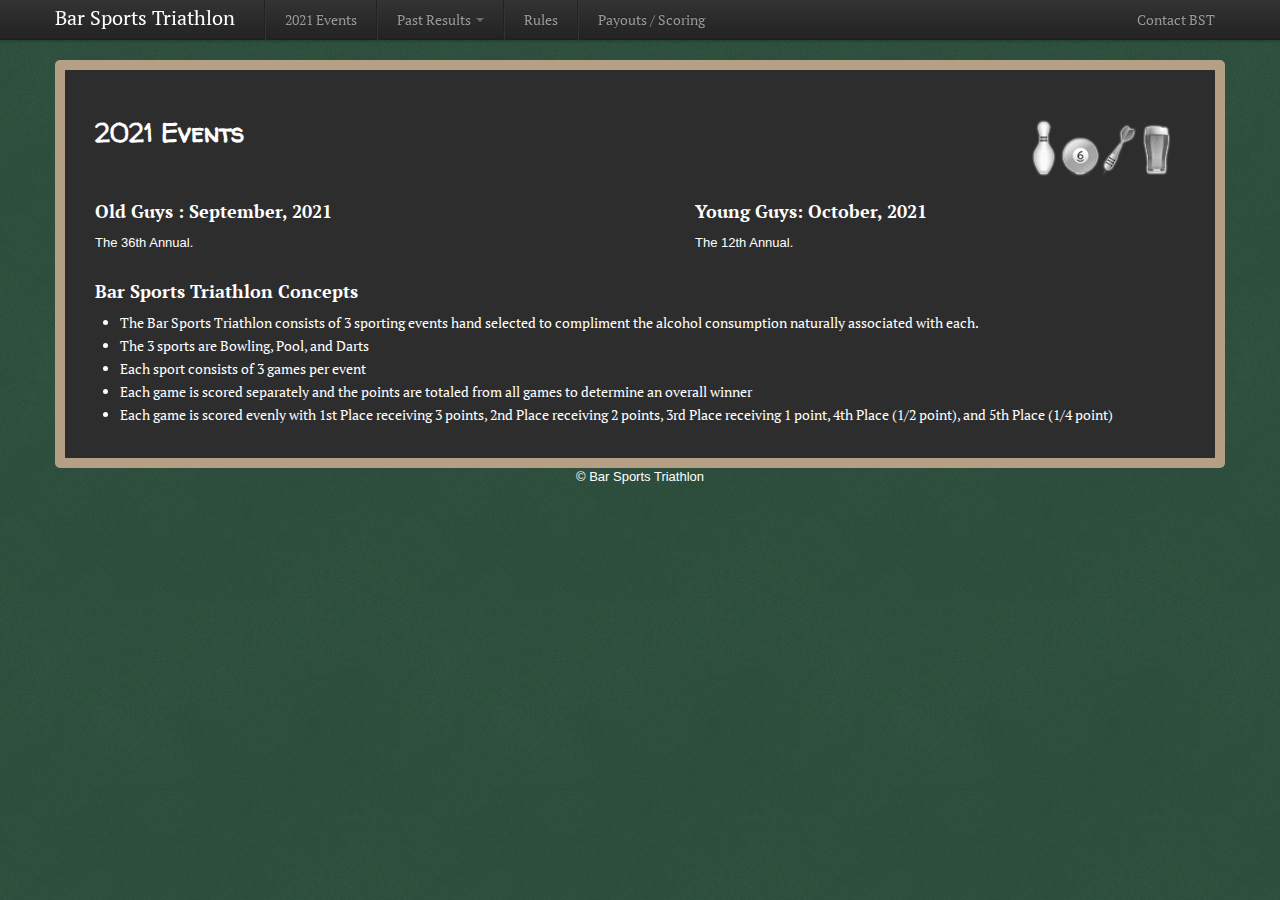
<file: index.html>
<!doctype>
<html>
	<head>
		<title>Bar Sports Triathlon | Bowling, Pool, Darts, and Beer</title>
		<meta name="description" content="3 bar sports events, a group of guys, and some beer"/>
   		<meta name="keywords" content="bowling, pool, darts, beer, bar, triathlon, sports "/>
		<meta name="viewport" content="width=device-width, initial-scale=1.0">
		
		<link href="https://fonts.googleapis.com/css?family=Walter+Turncoat&v2" rel="stylesheet" type="text/css"/>
   		<link href="https://fonts.googleapis.com/css?family=PT+Serif" rel="stylesheet" type="text/css">
   		
		<!-- Le styles -->
		<link href="css/bootstrap.css" rel="stylesheet">
		<link rel="stylesheet" type="text/css" href="styles/styles.css" />
	    <style type="text/css">
    		body {
        		padding-bottom: 40px;
      		}
	    </style>
    	<link href="css/bootstrap-responsive.css" rel="stylesheet">

	    <!-- Le HTML5 shim, for IE6-8 support of HTML5 elements -->
    	<!--[if lt IE 9]>
	      <script src="//html5shim.googlecode.com/svn/trunk/html5.js"></script>
    	<![endif]-->
   		
   		<!-- Le HTML5 shim, for IE6-8 support of HTML elements -->
	    <!--[if lt IE 9]>
    	  <script src="https://html5shim.googlecode.com/svn/trunk/html5.js"></script>
	    <![endif]-->

		<style type="text/css">
      		.show-on-phones { display: none !important; }
      		.hide-on-phones { display: block !important; }		
      		
      		@media only screen and (max-device-width: 480px) { 
				.show-on-phones { display: block !important; }
      			.hide-on-phones { display: none !important; }
			}
	    </style>

	</head>
	<body>
	
	
	
	 <div class="navbar navbar-fixed-top">
      <div class="navbar-inner">
        <div class="container">
        	<a class="btn btn-navbar" data-toggle="collapse" data-target=".nav-collapse">
            <span class="icon-bar"></span>
            <span class="icon-bar"></span>
            <span class="icon-bar"></span>
          </a>
          <a class="brand" href="index.html">Bar Sports Triathlon</a>
          <div class="nav-collapse">
          <ul class="nav">
          	<li class="divider-vertical"></li>
          	<li><a href="index.html">2021 Events</a></li>
          	<li class="divider-vertical"></li>
            <li class="dropdown">
              <a href="#" class="dropdown-toggle" data-toggle="dropdown">Past Results <b class="caret"></b></a>

              <ul class="dropdown-menu">
                <li><a href="pastresults_old.html">Old Guys</a></li>
                <li><a href="pastresults_young.html">Young Guys</a></li>
              </ul>
            </li>
            <li class="divider-vertical"></li>
			<li><a href="rules.html">Rules</a></li>
            <li class="divider-vertical"></li>
			<li class="dropdown"><a href="payouts.html">Payouts / Scoring</a></li>
          </ul>
          <ul class="nav pull-right">
          	<li><a href="contact.html">Contact BST</a></li>
          </ul>
          </div>
        </div>
      </div>
    </div>
    
    <div class="container">
    
	<div class="content">
        <div class="page-header">
        	<img src="images/BST_Logo_web.png" alt="Bar Sports Triathlon Logo" />
           <h1>2021 Events</h1>
        </div>
        <div class="row">
          <div class="span5">
           <h3>Old Guys : September, 2021</h3>
            <p>
            	The 36th Annual.  <br/><br/>
            </p>
          </div>
          <div class="span5 offset1">
           <h3>Young Guys: October, 2021</h3>
            <p>
            	The 12th Annual.  <br/><br/> 
            </p>
          </div>
          
          
        </div>
        <div class="row">
          <div class="span11">
       		<h3>Bar Sports Triathlon Concepts</h3>  
       		<ul>
       			<li>The Bar Sports Triathlon consists of 3 sporting events hand selected to compliment the alcohol consumption naturally associated with each.</li>
       			<li>The 3 sports are Bowling, Pool, and Darts</li>
       			<li>Each sport consists of 3 games per event</li>
       			<li>Each game is scored separately and the points are totaled from all games to determine an overall winner</li>
       			<li>Each game is scored evenly with 1st Place receiving 3 points, 2nd Place receiving 2 points, 3rd Place receiving 1 point, 4th Place (1/2 point), and 5th Place (1/4 point)
			</ul>
       		</p>
       	</div>
        </div>
      </div>
      
      <footer>
        <p>&copy; Bar Sports Triathlon</p>
      </footer>

    </div> <!-- /container -->
	
		<script src="https://code.jquery.com/jquery-3.5.1.slim.min.js" integrity="sha384-DfXdz2htPH0lsSSs5nCTpuj/zy4C+OGpamoFVy38MVBnE+IbbVYUew+OrCXaRkfj" crossorigin="anonymous"></script>
		<script src="https://cdn.jsdelivr.net/npm/bootstrap@4.6.0/dist/js/bootstrap.bundle.min.js" integrity="sha384-Piv4xVNRyMGpqkS2by6br4gNJ7DXjqk09RmUpJ8jgGtD7zP9yug3goQfGII0yAns" crossorigin="anonymous"></script>
	
</body>
</html>
</file>
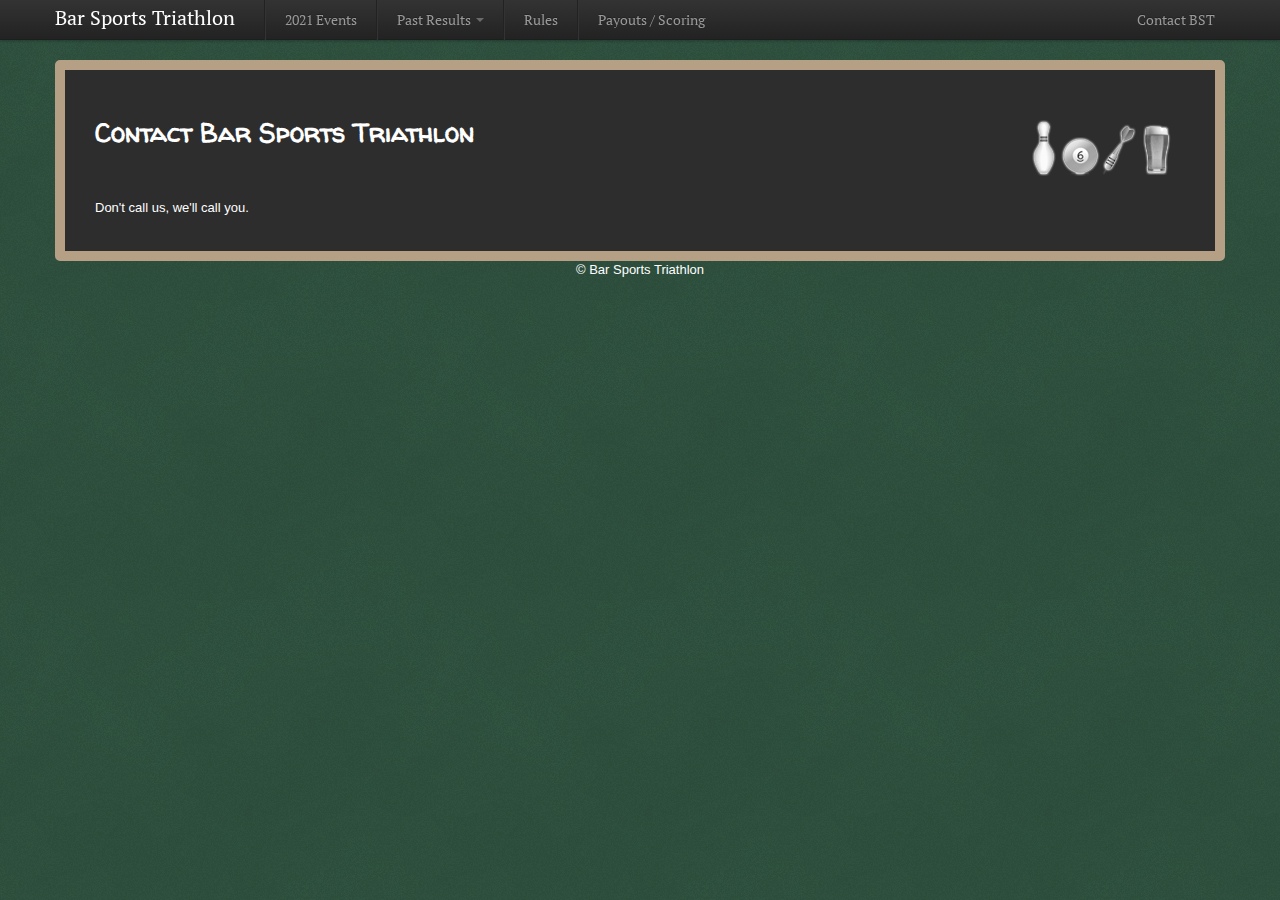
<file: contact.html>
<!doctype>
<html>
	<head>
		<title>Bar Sports Triathlon | Bowling, Pool, Darts, and Beer</title>
		<meta name="description" content="3 bar sports events, a group of guys, and some beer"/>
   		<meta name="keywords" content="bowling, pool, darts, beer, bar, triathlon, sports "/>
		<meta name="viewport" content="width=device-width, initial-scale=1.0">
		
		<link href="https://fonts.googleapis.com/css?family=Walter+Turncoat&v2" rel="stylesheet" type="text/css"/>
   		<link href="https://fonts.googleapis.com/css?family=PT+Serif" rel="stylesheet" type="text/css">
   		
		<!-- Le styles -->
		<link href="css/bootstrap.css" rel="stylesheet">
		<link rel="stylesheet" type="text/css" href="styles/styles.css" />
	    <style type="text/css">
    		body {
        		padding-bottom: 40px;
      		}
	    </style>
    	<link href="css/bootstrap-responsive.css" rel="stylesheet">

	    <!-- Le HTML5 shim, for IE6-8 support of HTML5 elements -->
    	<!--[if lt IE 9]>
	      <script src="//html5shim.googlecode.com/svn/trunk/html5.js"></script>
    	<![endif]-->
   		
   		<!-- Le HTML5 shim, for IE6-8 support of HTML elements -->
	    <!--[if lt IE 9]>
    	  <script src="https://html5shim.googlecode.com/svn/trunk/html5.js"></script>
	    <![endif]-->

		<style type="text/css">
      		.show-on-phones { display: none !important; }
      		.hide-on-phones { display: block !important; }		
      		
      		@media only screen and (max-device-width: 480px) { 
				.show-on-phones { display: block !important; }
      			.hide-on-phones { display: none !important; }
			}
	    </style>

	</head>
	<body>
	
	
	
	 <div class="navbar navbar-fixed-top">
      <div class="navbar-inner">
        <div class="container">
        	<a class="btn btn-navbar" data-toggle="collapse" data-target=".nav-collapse">
            <span class="icon-bar"></span>
            <span class="icon-bar"></span>
            <span class="icon-bar"></span>
          </a>
          <a class="brand" href="index.html">Bar Sports Triathlon</a>
          <div class="nav-collapse">
          <ul class="nav">
          	<li class="divider-vertical"></li>
          	<li><a href="index.html">2021 Events</a></li>
          	<li class="divider-vertical"></li>
            <li class="dropdown">
              <a href="#" class="dropdown-toggle" data-toggle="dropdown">Past Results <b class="caret"></b></a>

              <ul class="dropdown-menu">
                <li><a href="pastresults_old.html">Old Guys</a></li>
                <li><a href="pastresults_young.html">Young Guys</a></li>
              </ul>
            </li>
            <li class="divider-vertical"></li>
			<li><a href="rules.html">Rules</a></li>
            <li class="divider-vertical"></li>
			<li class="dropdown"><a href="payouts.html">Payouts / Scoring</a></li>
          </ul>
          <ul class="nav pull-right">
          	<li><a href="contact.html">Contact BST</a></li>
          </ul>
          </div>
        </div>
      </div>
    </div>
    
    <div class="container">
    

      <div class="content">
        <div class="page-header">
         	<img src="images/BST_Logo_web.png" alt="Bar Sports Triathlon Logo" />
           <h1>Contact Bar Sports Triathlon</h1>
        </div>
        <div class="row ">
          <div class="span11">
           
            <p>
            	Don't call us, we'll call you.
            </p>
            
            
            
          </div>
        </div>
      </div>

      <footer>
        <p>&copy; Bar Sports Triathlon</p>
      </footer>

    </div> <!-- /container -->
	
		<script src="https://code.jquery.com/jquery-3.5.1.slim.min.js" integrity="sha384-DfXdz2htPH0lsSSs5nCTpuj/zy4C+OGpamoFVy38MVBnE+IbbVYUew+OrCXaRkfj" crossorigin="anonymous"></script>
		<script src="https://cdn.jsdelivr.net/npm/bootstrap@4.6.0/dist/js/bootstrap.bundle.min.js" integrity="sha384-Piv4xVNRyMGpqkS2by6br4gNJ7DXjqk09RmUpJ8jgGtD7zP9yug3goQfGII0yAns" crossorigin="anonymous"></script>
	
</body>
</html>
</file>
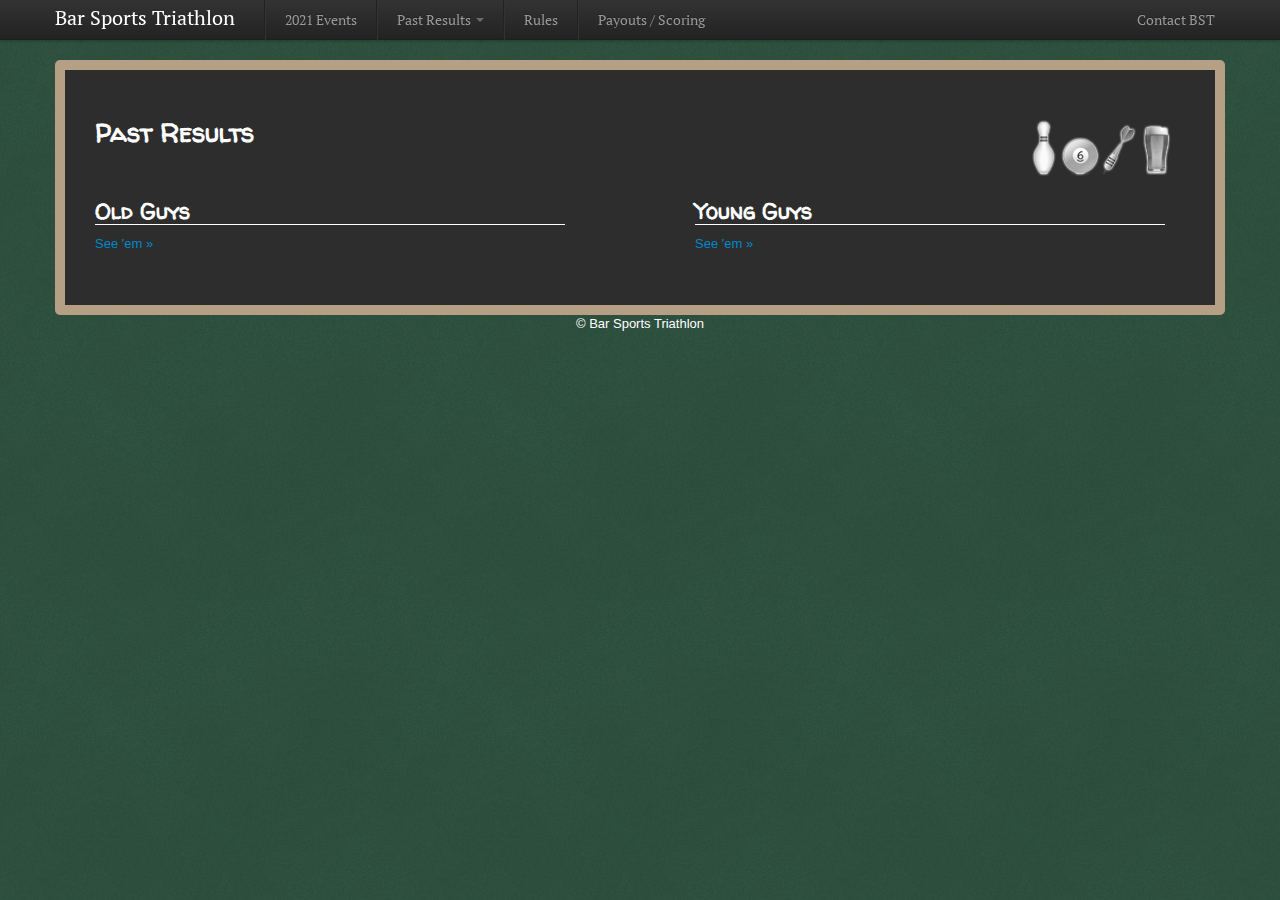
<file: pastresults.html>
<!doctype>
<html>
	<head>
		<title>Bar Sports Triathlon | Bowling, Pool, Darts, and Beer</title>
		<meta name="description" content="3 bar sports events, a group of guys, and some beer"/>
   		<meta name="keywords" content="bowling, pool, darts, beer, bar, triathlon, sports "/>
		<meta name="viewport" content="width=device-width, initial-scale=1.0">
		
		<link href="https://fonts.googleapis.com/css?family=Walter+Turncoat&v2" rel="stylesheet" type="text/css"/>
   		<link href="https://fonts.googleapis.com/css?family=PT+Serif" rel="stylesheet" type="text/css">
   		
		<!-- Le styles -->
		<link href="css/bootstrap.css" rel="stylesheet">
		<link rel="stylesheet" type="text/css" href="styles/styles.css" />
	    <style type="text/css">
    		body {
        		padding-bottom: 40px;
      		}
	    </style>
    	<link href="css/bootstrap-responsive.css" rel="stylesheet">

	    <!-- Le HTML5 shim, for IE6-8 support of HTML5 elements -->
    	<!--[if lt IE 9]>
	      <script src="//html5shim.googlecode.com/svn/trunk/html5.js"></script>
    	<![endif]-->
   		
   		<!-- Le HTML5 shim, for IE6-8 support of HTML elements -->
	    <!--[if lt IE 9]>
    	  <script src="https://html5shim.googlecode.com/svn/trunk/html5.js"></script>
	    <![endif]-->

		<style type="text/css">
      		.show-on-phones { display: none !important; }
      		.hide-on-phones { display: block !important; }		
      		
      		@media only screen and (max-device-width: 480px) { 
				.show-on-phones { display: block !important; }
      			.hide-on-phones { display: none !important; }
			}
	    </style>

	</head>
	<body>
	
	
	
	 <div class="navbar navbar-fixed-top">
      <div class="navbar-inner">
        <div class="container">
        	<a class="btn btn-navbar" data-toggle="collapse" data-target=".nav-collapse">
            <span class="icon-bar"></span>
            <span class="icon-bar"></span>
            <span class="icon-bar"></span>
          </a>
          <a class="brand" href="index.html">Bar Sports Triathlon</a>
          <div class="nav-collapse">
          <ul class="nav">
          	<li class="divider-vertical"></li>
          	<li><a href="index.html">2021 Events</a></li>
          	<li class="divider-vertical"></li>
            <li class="dropdown">
              <a href="#" class="dropdown-toggle" data-toggle="dropdown">Past Results <b class="caret"></b></a>

              <ul class="dropdown-menu">
                <li><a href="pastresults_old.html">Old Guys</a></li>
                <li><a href="pastresults_young.html">Young Guys</a></li>
              </ul>
            </li>
            <li class="divider-vertical"></li>
			<li><a href="rules.html">Rules</a></li>
            <li class="divider-vertical"></li>
			<li class="dropdown"><a href="payouts.html">Payouts / Scoring</a></li>
          </ul>
          <ul class="nav pull-right">
          	<li><a href="contact.html">Contact BST</a></li>
          </ul>
          </div>
        </div>
      </div>
    </div>
    
    <div class="container">

      <div class="content">
        <div class="page-header">
        	<img src="images/BST_Logo_web.png" alt="Bar Sports Triathlon Logo" />
           <h1>Past Results</h1>
        </div>
        <div class="row">
          <div class="span5">
           <h2>Old Guys</h2>
            <p>
            	<a href="pastresults_old.html">See 'em &#187;</a>  <br/><br/>
            </p>
          </div>
          <div class="span5 offset1">
           <h2>Young Guys</h2>
            <p>
            	<a href="pastresults_young.html">See 'em &#187;</a>  <br/><br/>
            </p>
          </div>
          
          
        </div>
      </div>

      <footer>
        <p>&copy; Bar Sports Triathlon</p>
      </footer>

    </div> <!-- /container -->
	
    <script src="https://code.jquery.com/jquery-3.5.1.slim.min.js" integrity="sha384-DfXdz2htPH0lsSSs5nCTpuj/zy4C+OGpamoFVy38MVBnE+IbbVYUew+OrCXaRkfj" crossorigin="anonymous"></script>
		<script src="https://cdn.jsdelivr.net/npm/bootstrap@4.6.0/dist/js/bootstrap.bundle.min.js" integrity="sha384-Piv4xVNRyMGpqkS2by6br4gNJ7DXjqk09RmUpJ8jgGtD7zP9yug3goQfGII0yAns" crossorigin="anonymous"></script>
	
</body>
</html>
</file>
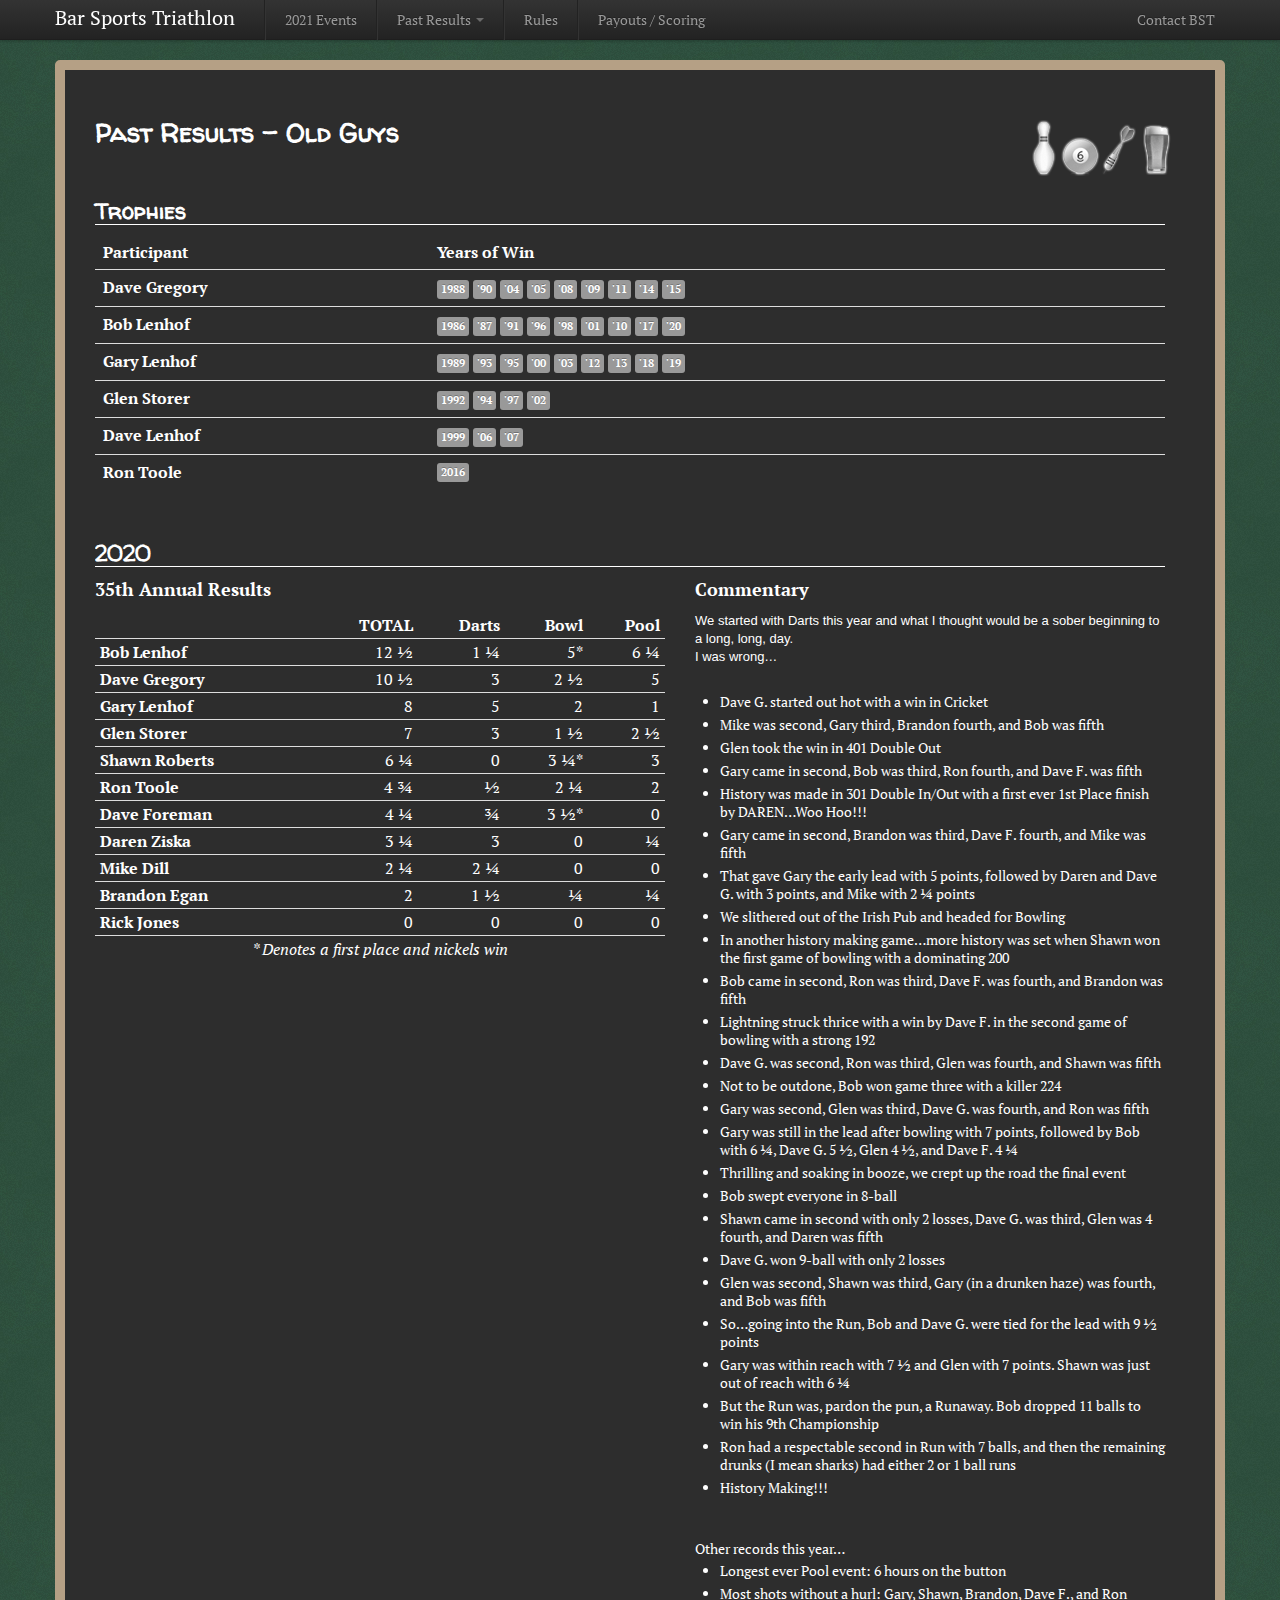
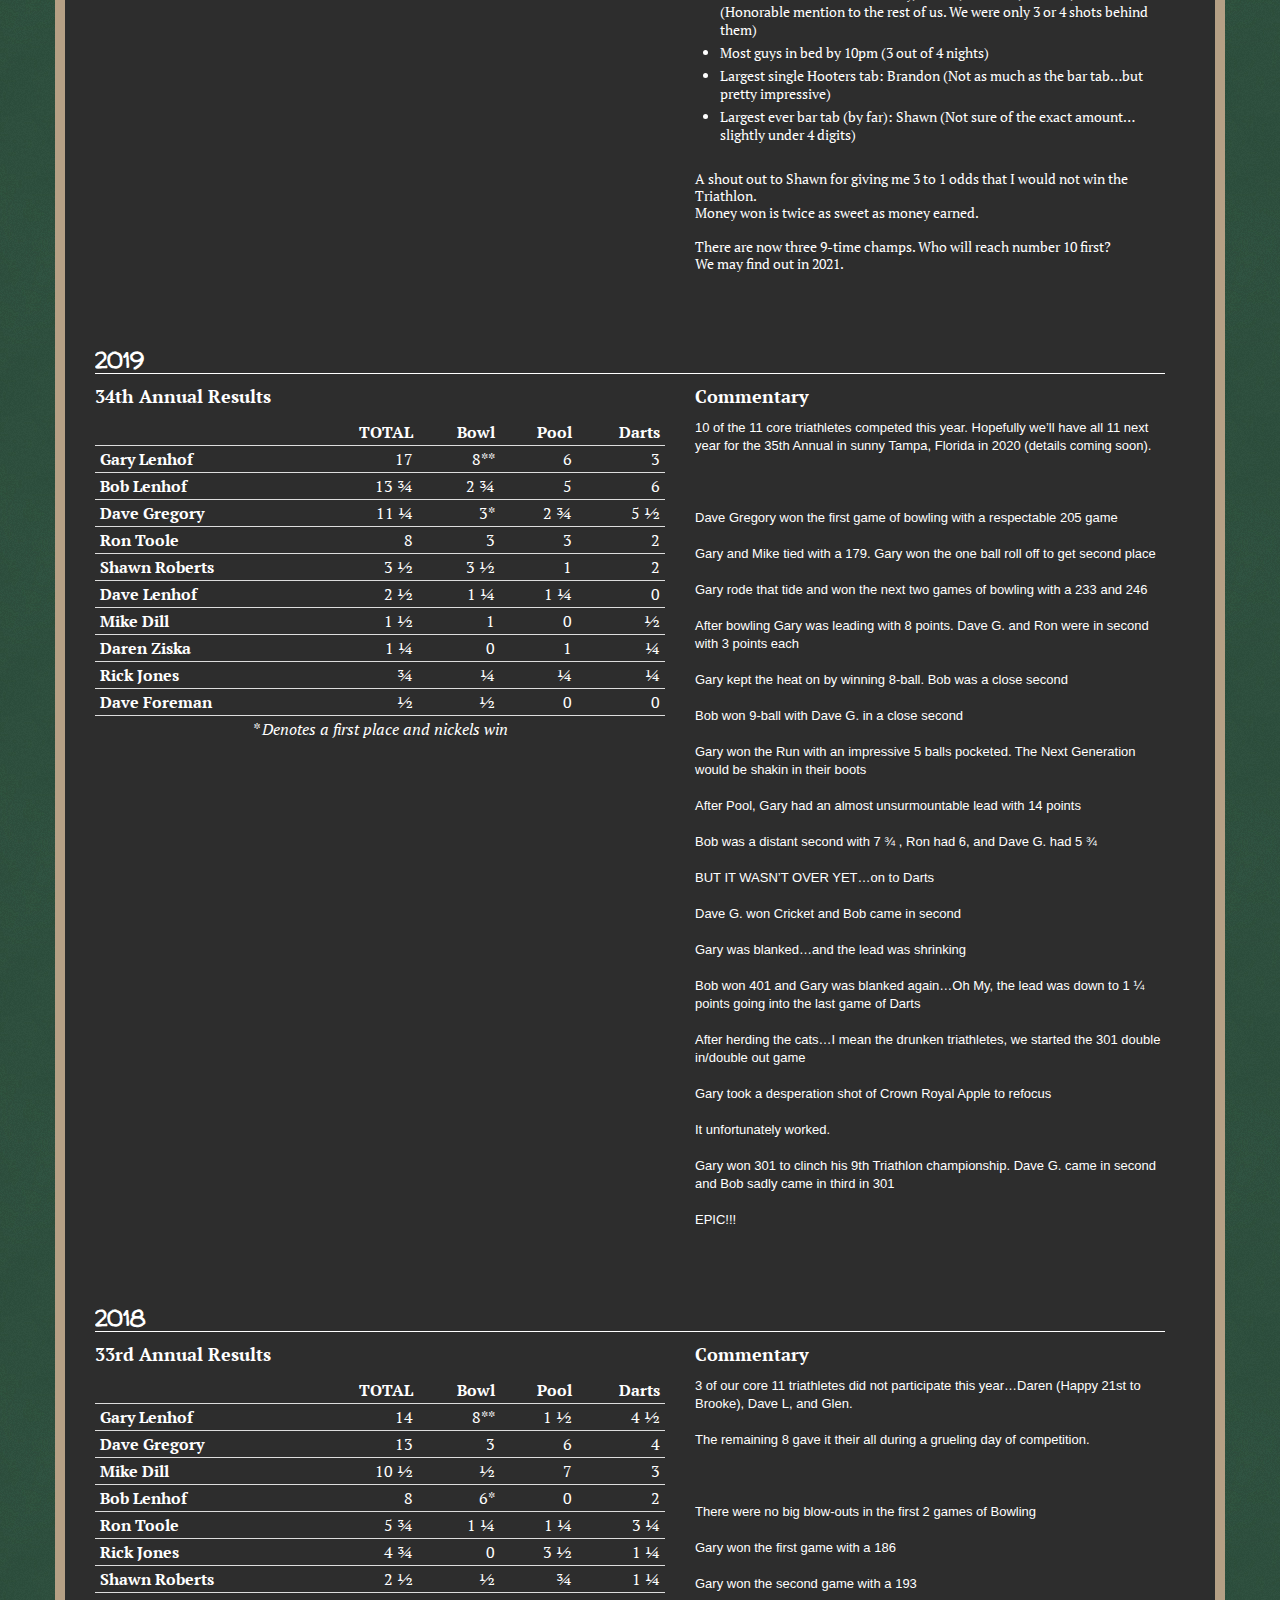
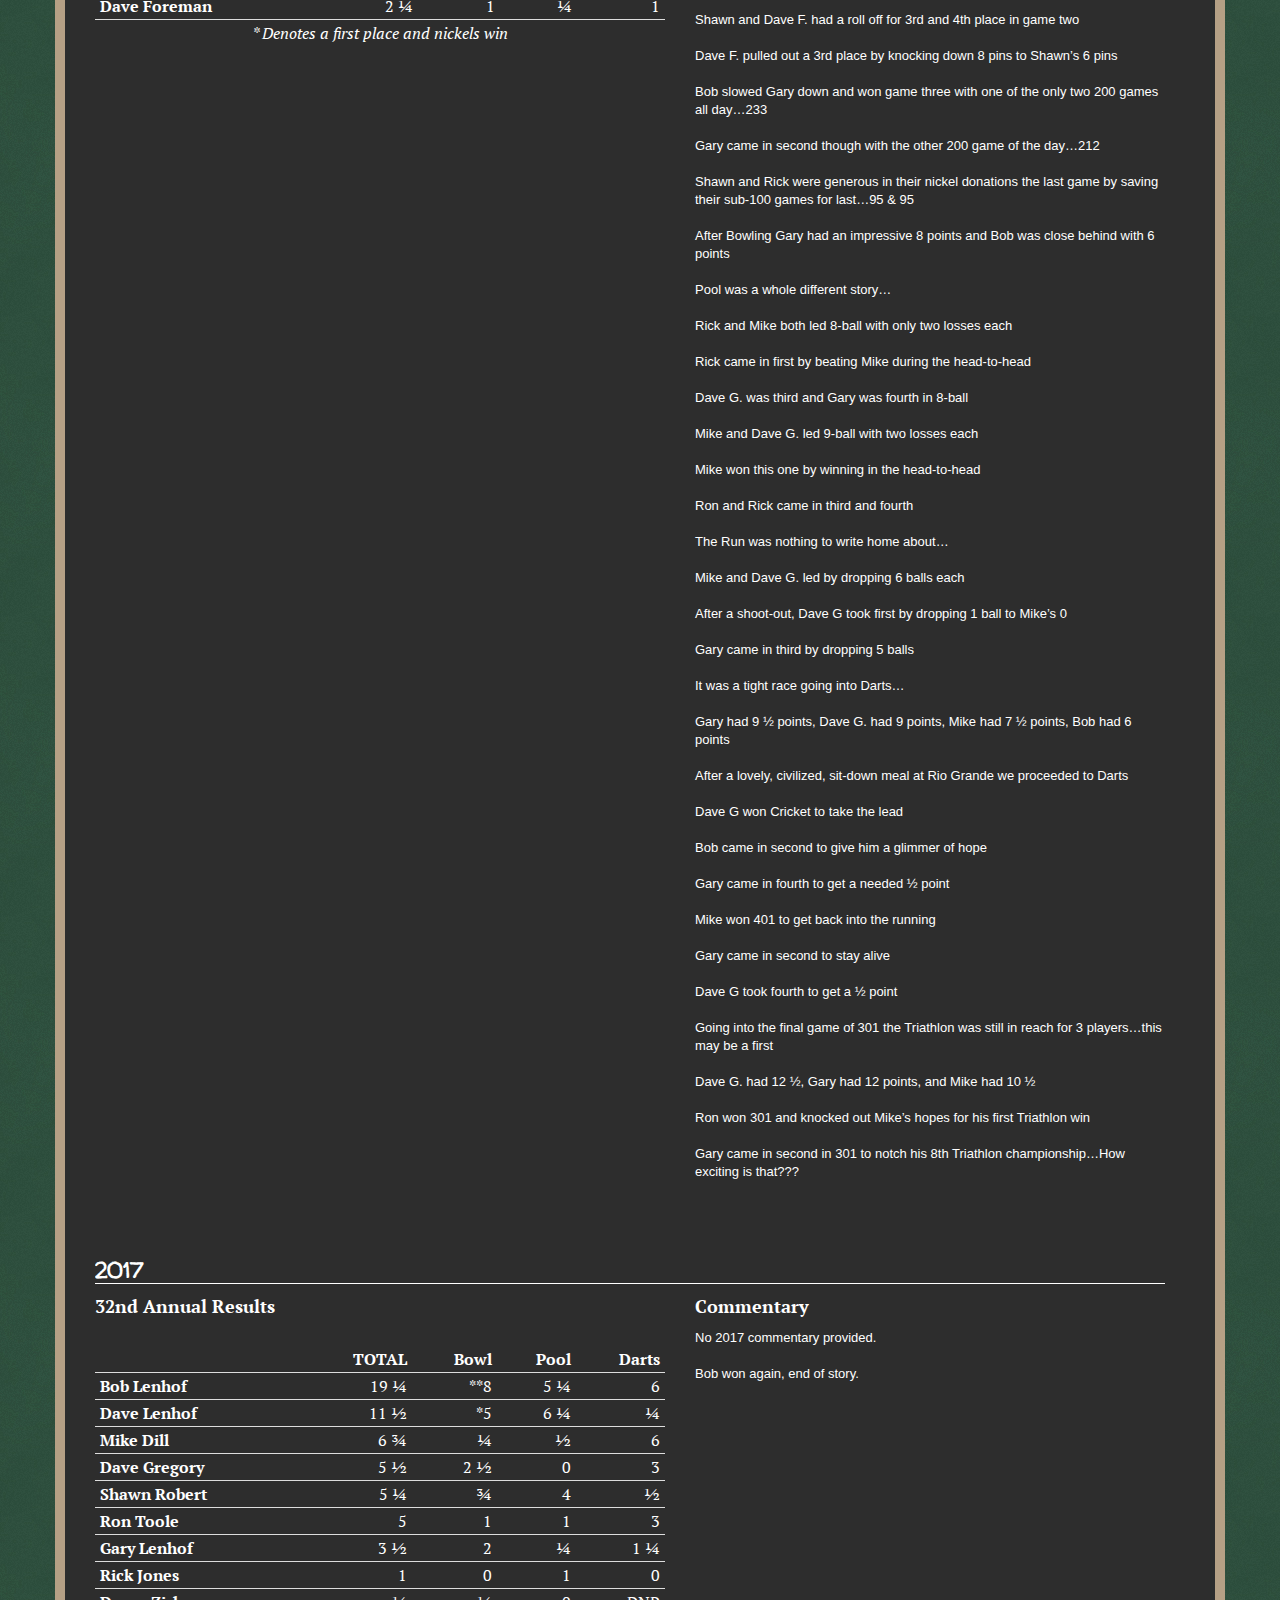
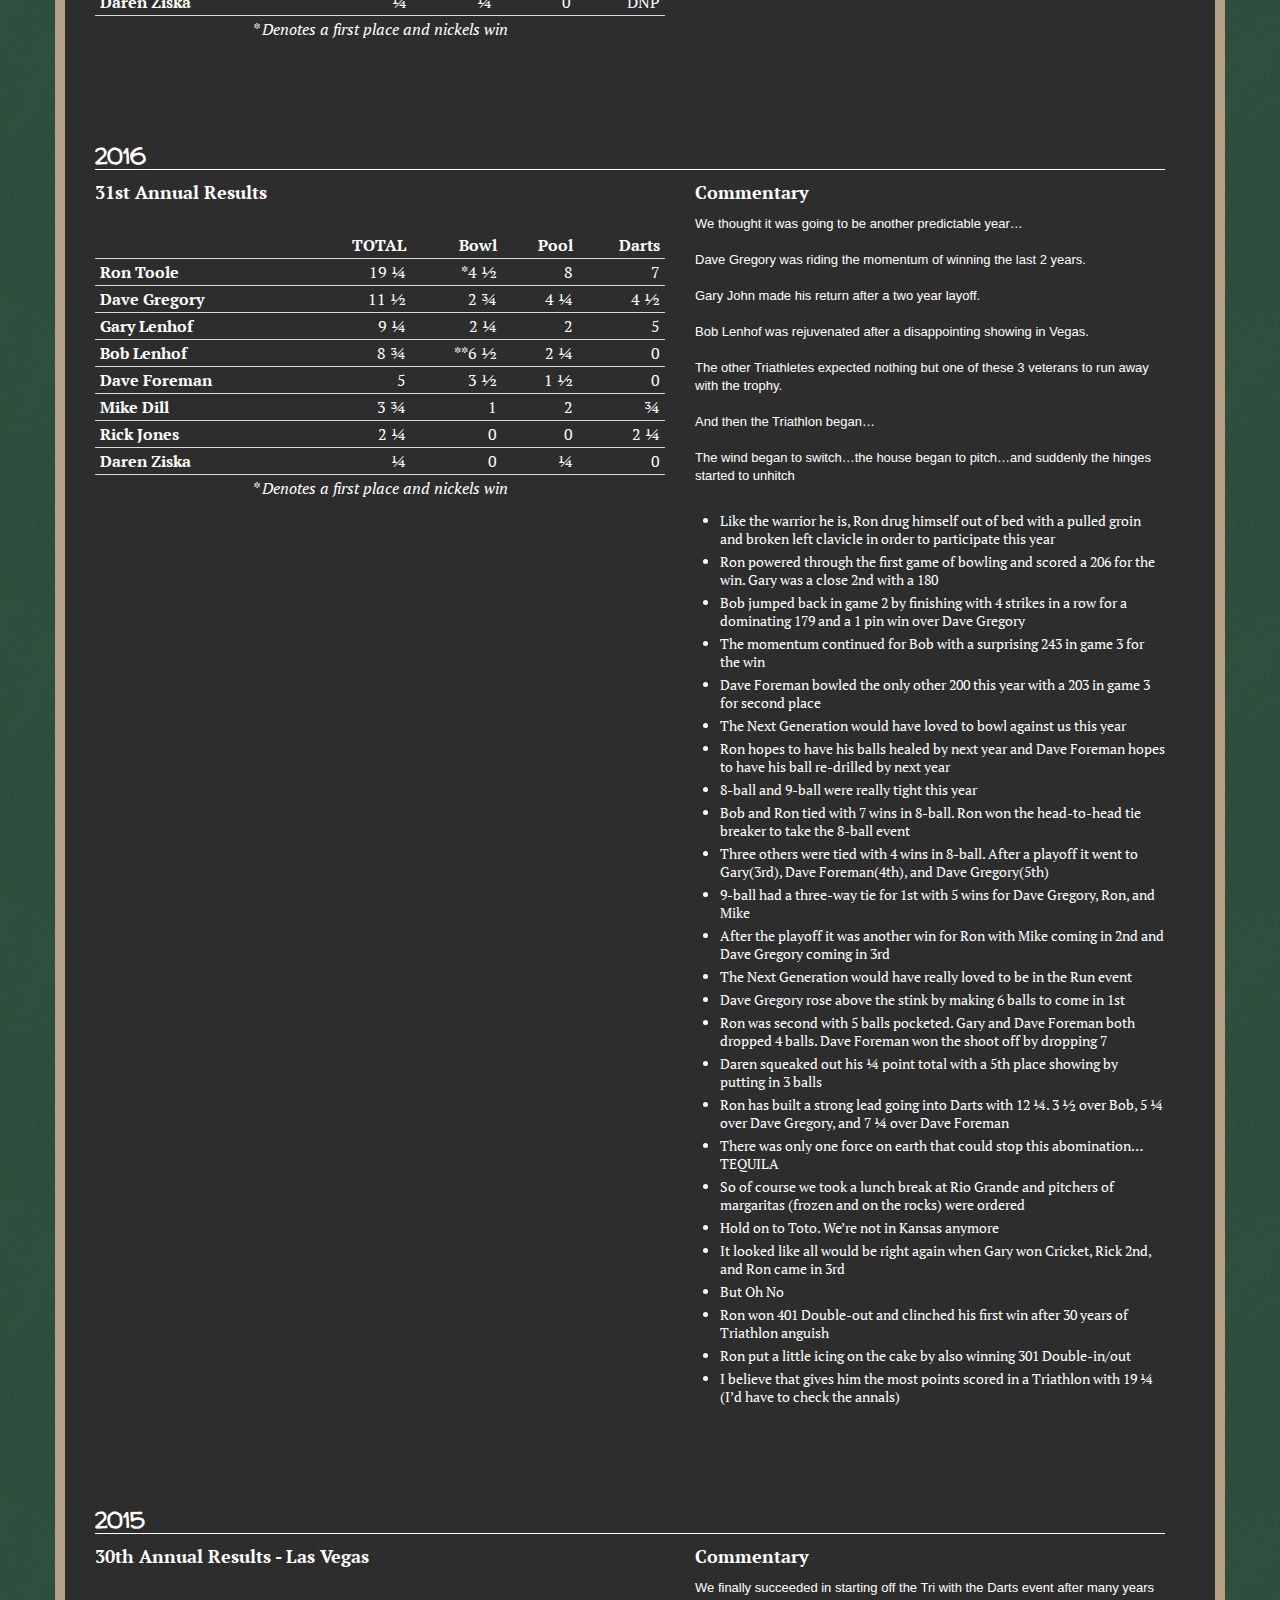
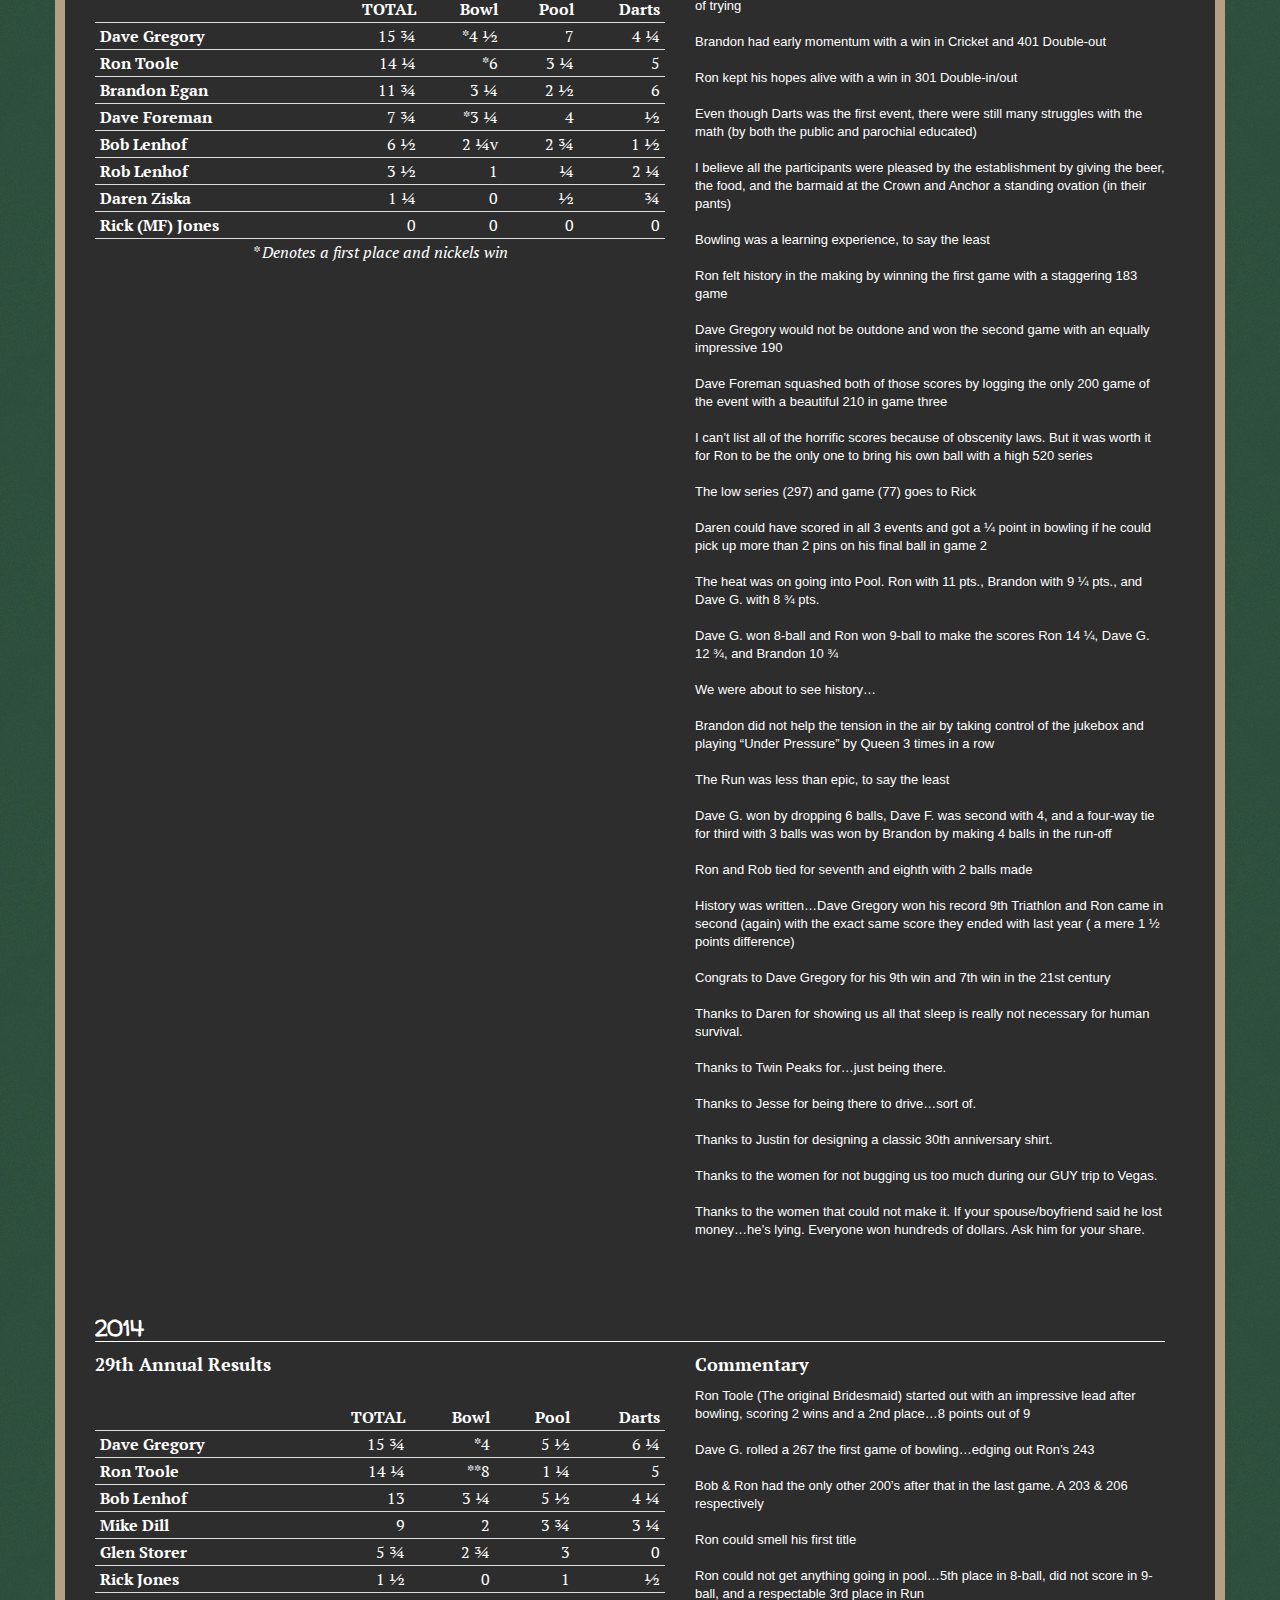
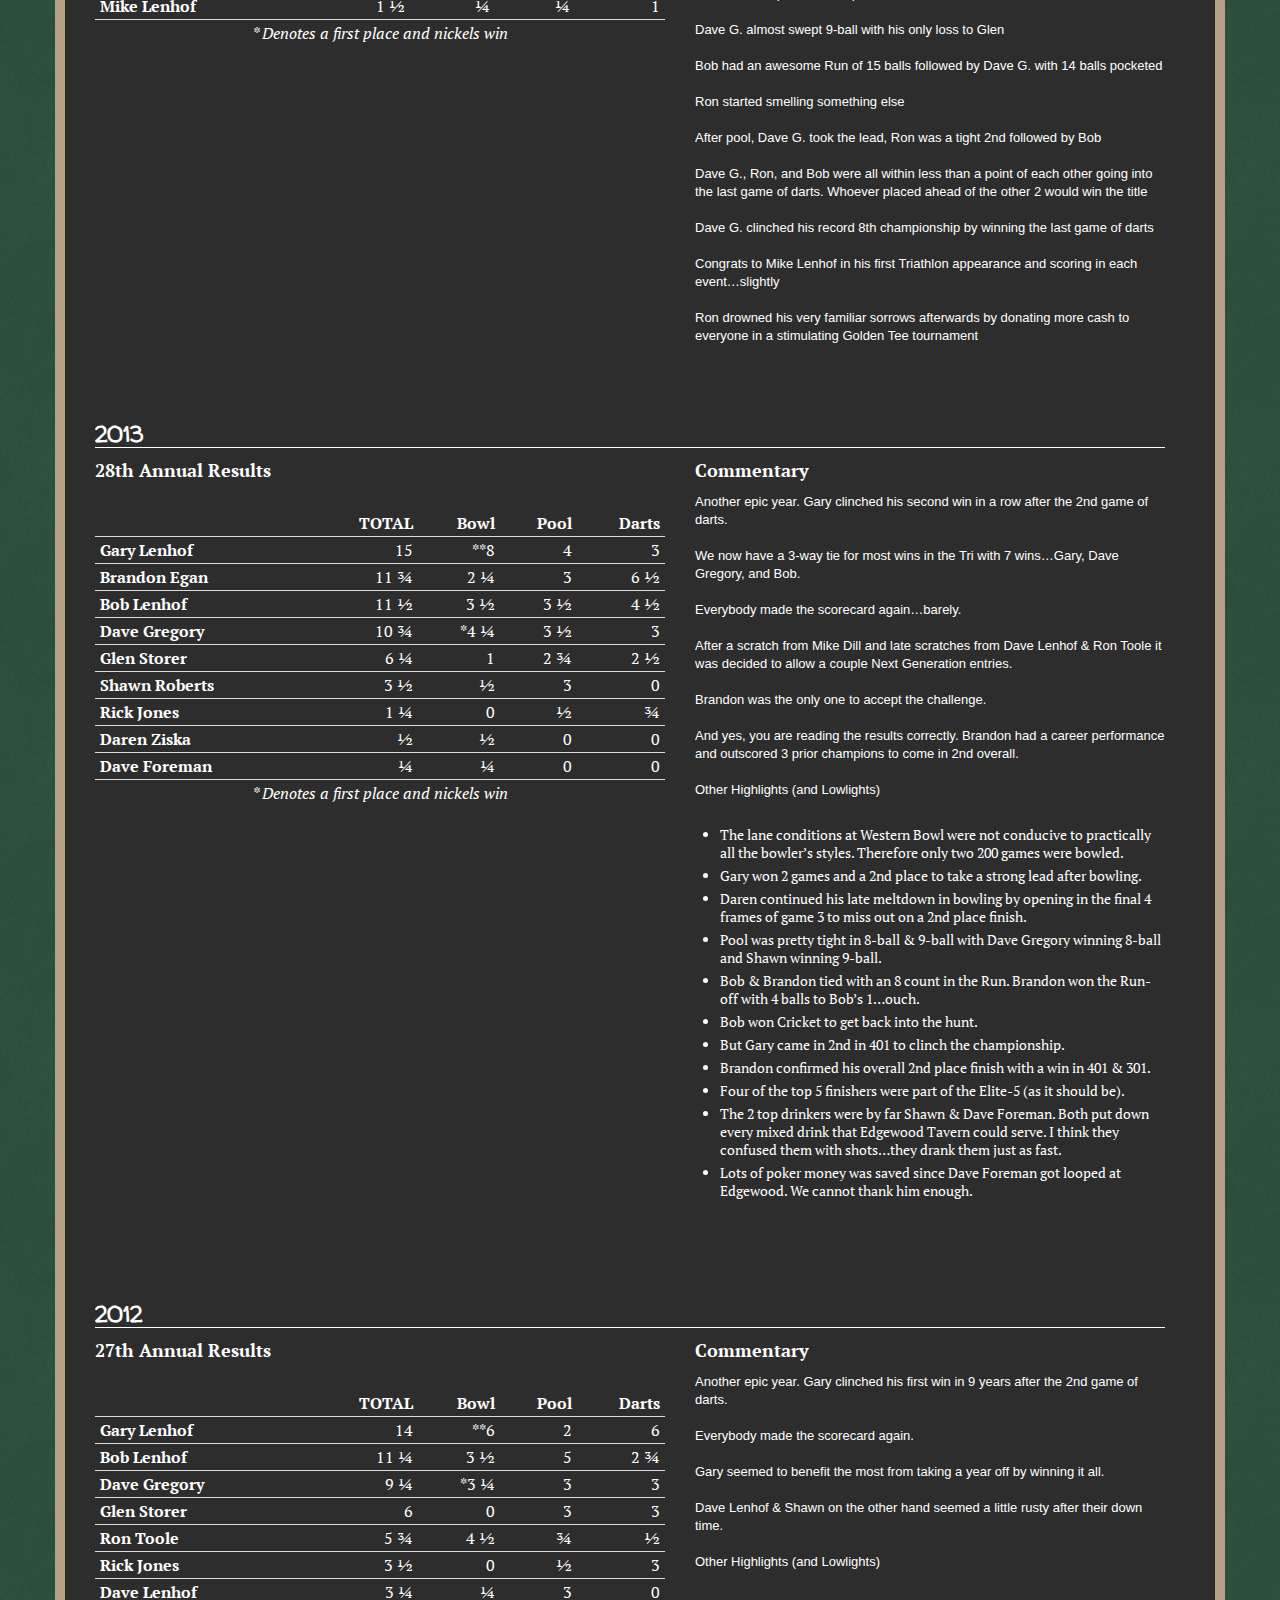
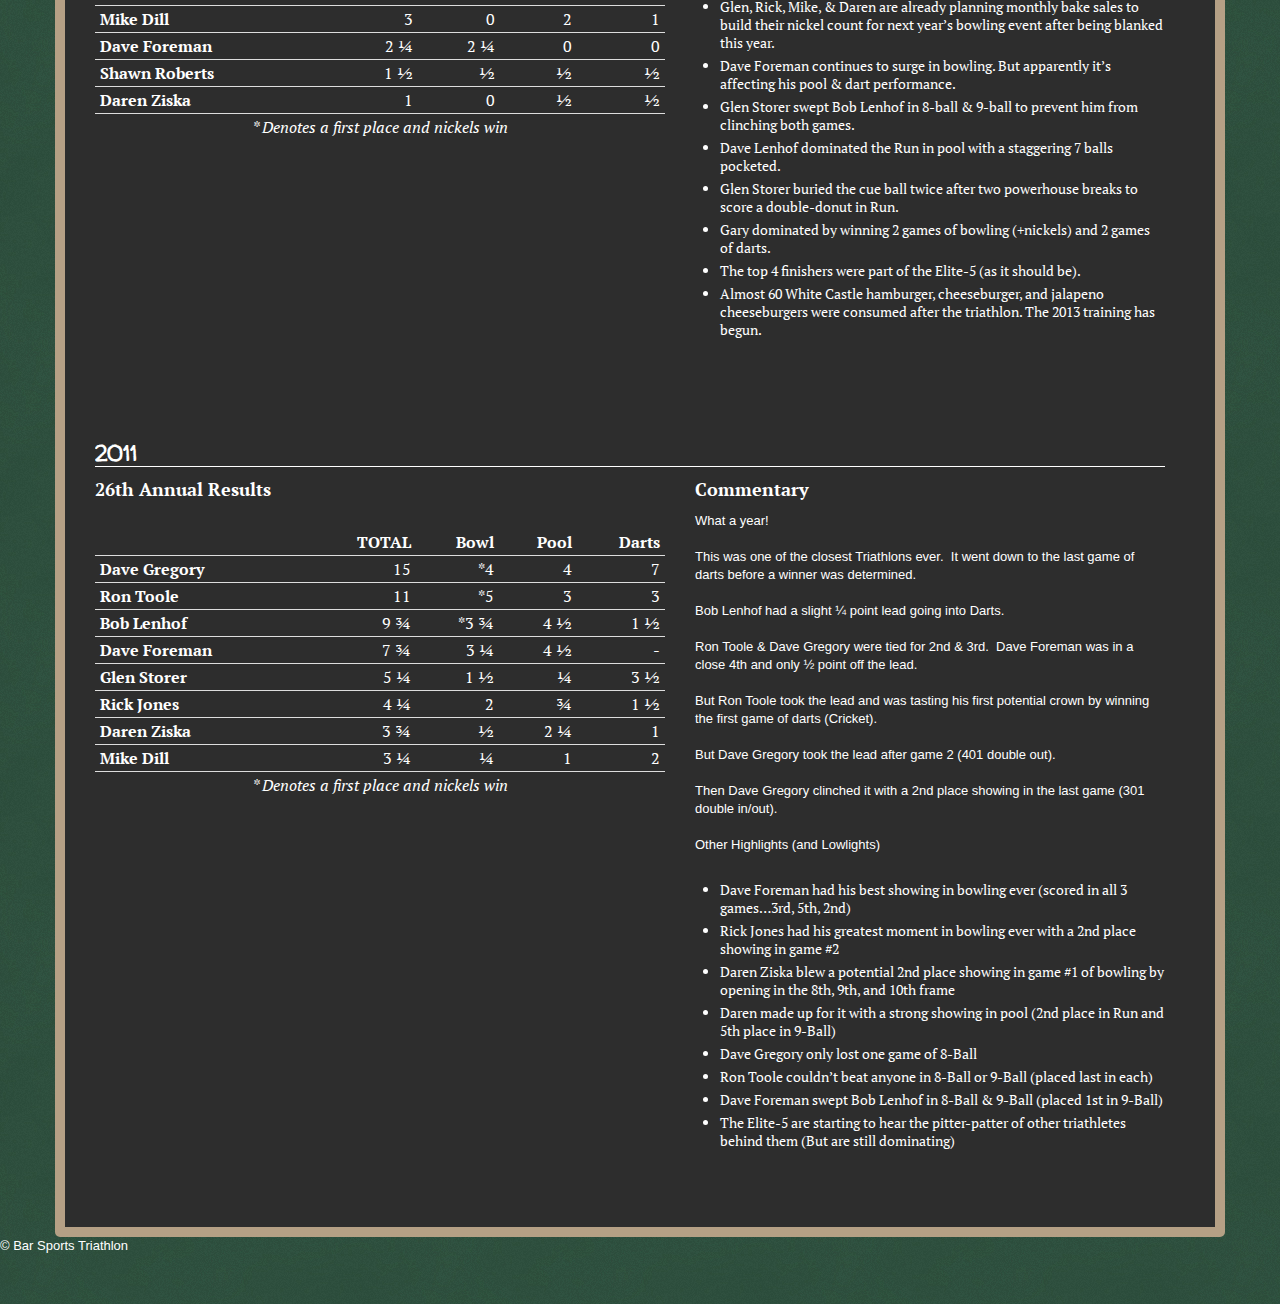
<file: pastresults_old.html>
﻿<!doctype>
<html>
	<head>
		<title>Bar Sports Triathlon | Bowling, Pool, Darts, and Beer</title>
		<meta name="description" content="3 bar sports events, a group of guys, and some beer"/>
   		<meta name="keywords" content="bowling, pool, darts, beer, bar, triathlon, sports "/>
		<meta name="viewport" content="width=device-width, initial-scale=1.0">
		
		<link href="https://fonts.googleapis.com/css?family=Walter+Turncoat&v2" rel="stylesheet" type="text/css"/>
   		<link href="https://fonts.googleapis.com/css?family=PT+Serif" rel="stylesheet" type="text/css">
   		
		<!-- Le styles -->
		<link href="css/bootstrap.css" rel="stylesheet">
		<link rel="stylesheet" type="text/css" href="styles/styles.css" />
	    <style type="text/css">
    		body {
        		padding-bottom: 40px;
      		}
	    </style>
    	<link href="css/bootstrap-responsive.css" rel="stylesheet">

	    <!-- Le HTML5 shim, for IE6-8 support of HTML5 elements -->
    	<!--[if lt IE 9]>
	      <script src="//html5shim.googlecode.com/svn/trunk/html5.js"></script>
    	<![endif]-->
   		
   		<!-- Le HTML5 shim, for IE6-8 support of HTML elements -->
	    <!--[if lt IE 9]>
    	  <script src="https://html5shim.googlecode.com/svn/trunk/html5.js"></script>
	    <![endif]-->

		<style type="text/css">
      		.show-on-phones { display: none !important; }
      		.hide-on-phones { display: block !important; }		
      		
      		@media only screen and (max-device-width: 480px) { 
				.show-on-phones { display: block !important; }
      			.hide-on-phones { display: none !important; }
			}
	    </style>

	</head>
	<body>
	
	
	
	 <div class="navbar navbar-fixed-top">
      <div class="navbar-inner">
        <div class="container">
        	<a class="btn btn-navbar" data-toggle="collapse" data-target=".nav-collapse">
            <span class="icon-bar"></span>
            <span class="icon-bar"></span>
            <span class="icon-bar"></span>
          </a>
          <a class="brand" href="index.html">Bar Sports Triathlon</a>
          <div class="nav-collapse">
          <ul class="nav">
          	<li class="divider-vertical"></li>
          	<li><a href="index.html">2021 Events</a></li>
          	<li class="divider-vertical"></li>
            <li class="dropdown">
              <a href="#" class="dropdown-toggle" data-toggle="dropdown">Past Results <b class="caret"></b></a>

              <ul class="dropdown-menu">
                <li><a href="pastresults_old.html">Old Guys</a></li>
                <li><a href="pastresults_young.html">Young Guys</a></li>
              </ul>
            </li>
            <li class="divider-vertical"></li>
			<li><a href="rules.html">Rules</a></li>
            <li class="divider-vertical"></li>
			<li class="dropdown"><a href="payouts.html">Payouts / Scoring</a></li>
          </ul>
          <ul class="nav pull-right">
          	<li><a href="contact.html">Contact BST</a></li>
          </ul>
          </div>
        </div>
      </div>
    </div>
    
    <div class="container">

      <div class="content">
        <div class="page-header">
        	<img src="images/BST_Logo_web.png" alt="Bar Sports Triathlon Logo" />
           <h1>Past Results - Old Guys</h1>
        </div>
        <div class="row">
          <div class="span11">
           <h2>Trophies</h2>
            <table class="table">
			<thead>
				<tr>
					<th>Participant</th><th>Years of Win</th>
				</tr>
			</thead>
			<tbody>
            	<tr>
            		<th>Dave Gregory</th><td><span class="label">1988</span> <span class="label">'90</span>
            		<span class="label">'04</span> <span class="label">'05</span> <span class="label">'08</span>
            		<span class="label">'09</span> <span class="label">'11</span> <span class="label">'14</span>
                <span class="label">'15</span></td>
            	</tr>
            	<tr>
            		<th>Bob Lenhof</th><td><span class="label">1986</span> <span class="label">'87</span>
            		<span class="label">'91</span> <span class="label">'96</span> <span class="label">'98</span> <span class="label">'01</span>
            		<span class="label">'10</span> <span class="label">'17</span> <span class="label">'20</span></td>
            	</tr>
            	<tr>
            		<th>Gary Lenhof</th><td>
            		<span class="label">1989</span>
            		<span class="label">'93</span>
            		<span class="label">'95</span>
            		<span class="label">'00</span>
            		<span class="label">'03</span>
            		<span class="label">'12</span>
            		<span class="label">'13</span>
                <span class="label">'18</span>
                <span class="label">'19</span></td>
            	</tr>
            	<tr>
            		<th>Glen Storer</th><td>
            		<span class="label">1992</span>
            		<span class="label">'94</span>
            		<span class="label">'97</span>
            		<span class="label">'02</span></td>
            	</tr>
            	<tr>
            		<th>Dave Lenhof</th><td>
            		<span class="label">1999</span>
            		<span class="label">'06</span>
            		<span class="label">'07</span></td>
            	</tr>
              <tr>
                <th>Ron Toole</th><td>
                <span class="label">2016</span></td>
              </tr>
			</tbody>
            </table>
            <br/><br/> 
          </div>      
          
          
        </div>
        
         
    	<div class="tab-content">

        <div style="margin-top: 0px;" id="2020">
          <div class="row">
            <div class="span11">
              <h2>2020</h2>
            </div>
          </div>
          <div class="row">
            <div class="span6">
              <h3>35th Annual Results</h3>
              <table class="table table-condensed">
                <thead>
                  <tr>
                    <th>&#160;</th>
                    <th style="text-align: right;">
                      TOTAL
                    </th>
                    <th style="text-align: right;">Darts</th>
                    <th style="text-align: right;">Bowl</th>
                    <th style="text-align: right;">Pool</th>
                  </tr>
                </thead>
                <tbody>
                  <tr>
                    <th>Bob Lenhof</th>
                    <td style="text-align: right;">12 ½</td>
                    <td style="text-align: right;">1 ¼</td>
                    <td style="text-align: right;">5*</td>
                    <td style="text-align: right;">6 ¼</td>
                  </tr>
                  <tr>
                    <th>Dave Gregory</th>
                    <td style="text-align: right;">10 ½</td>
                    <td style="text-align: right;">3</td>
                    <td style="text-align: right;">2 ½</td>
                    <td style="text-align: right;">5</td>
                  </tr>
                  <tr>
                    <th>Gary Lenhof</th>
                    <td style="text-align: right;">8</td>
                    <td style="text-align: right;">5</td>
                    <td style="text-align: right;">2</td>
                    <td style="text-align: right;">1</td>
                  </tr>
                  <tr>
                    <th>Glen Storer</th>
                    <td style="text-align: right;">7</td>
                    <td style="text-align: right;">3</td>
                    <td style="text-align: right;">1 ½</td>
                    <td style="text-align: right;">2 ½</td>
                  </tr>
                  <tr>
                    <th>Shawn Roberts</th>
                    <td style="text-align: right;">6 ¼</td>
                    <td style="text-align: right;">0</td>
                    <td style="text-align: right;">3 ¼*</td>
                    <td style="text-align: right;">3</td>
                  </tr>
                  <tr>
                    <th>Ron Toole</th>
                    <td style="text-align: right;">4 ¾</td>
                    <td style="text-align: right;">½</td>
                    <td style="text-align: right;">2 ¼</td>
                    <td style="text-align: right;">2</td>
                  </tr>
                  <tr>
                    <th>Dave Foreman</th>
                    <td style="text-align: right;">4 ¼</td>
                    <td style="text-align: right;">¾</td>
                    <td style="text-align: right;">3 ½*</td>
                    <td style="text-align: right;">0</td>
                  </tr>
                  <tr>
                    <th>Daren Ziska</th>
                    <td style="text-align: right;">3 ¼</td>
                    <td style="text-align: right;">3</td>
                    <td style="text-align: right;">0</td>
                    <td style="text-align: right;">¼</td>
                  </tr>
                  <tr>
                    <th>Mike Dill</th>
                    <td style="text-align: right;">2 ¼</td>
                    <td style="text-align: right;">2 ¼</td>
                    <td style="text-align: right;">0</td>
                    <td style="text-align: right;">0</td>
                  </tr>
                  <tr>
                    <th>Brandon Egan</th>
                    <td style="text-align: right;">2</td>
                    <td style="text-align: right;">1 ½</td>
                    <td style="text-align: right;">¼</td>
                    <td style="text-align: right;">¼</td>
                  </tr>
                  <tr>
                    <th>Rick Jones</th>
                    <td style="text-align: right;">0</td>
                    <td style="text-align: right;">0</td>
                    <td style="text-align: right;">0</td>
                    <td style="text-align: right;">0</td>
                  </tr>
                  <tr>
                    <td colspan="5" style="text-align: center; font-style: italic;">* Denotes a first place and nickels win</td>
                  </tr>
                </tbody>
              </table>
            </div>
            <div class="span5">
              <h3>Commentary</h3>
              <p>
                We started with Darts this year and what I thought would be a sober beginning to a long, long, day.
                <br/>
                I was wrong…
                <br/><br/>
                 
                <ul>
                <li>Dave G. started out hot with a win in Cricket</li>
                
                <li>Mike was second, Gary third, Brandon fourth, and Bob was fifth</li>
                
                <li>Glen took the win in 401 Double Out</li>
                
                <li>Gary came in second, Bob was third, Ron fourth, and Dave F. was fifth</li>
                
                <li>History was made in 301 Double In/Out with a first ever 1st Place finish by DAREN…Woo Hoo!!!</li>
                
                <li>Gary came in second, Brandon was third, Dave F. fourth, and Mike was fifth</li>
                
                <li>That gave Gary the early lead with 5 points, followed by Daren and Dave G. with 3 points, and Mike with 2 ¼ points</li>
                
                <li>We slithered out of the Irish Pub and headed for Bowling</li>
                
                <li>In another history making game…more history was set when Shawn won the first game of bowling with a dominating 200</li>
                
                <li>Bob came in second, Ron was third, Dave F. was fourth, and Brandon was fifth</li>
                
                <li>Lightning struck thrice with a win by Dave F. in the second game of bowling with a strong 192</li>
                
                <li>Dave G. was second, Ron was third, Glen was fourth, and Shawn was fifth</li>
                
                <li>Not to be outdone, Bob won game three with a killer 224</li>
                
                <li>Gary was second, Glen was third, Dave G. was fourth, and Ron was fifth</li>
                
                <li>Gary was still in the lead after bowling with 7 points, followed by Bob with 6 ¼, Dave G. 5 ½, Glen 4 ½, and Dave F. 4 ¼</li>
                
                <li>Thrilling and soaking in booze, we crept up the road the final event</li>
                
                <li>Bob swept everyone in 8-ball</li>
                
                <li>Shawn came in second with only 2 losses, Dave G. was third, Glen was 4 fourth, and Daren was fifth</li>
                
                <li>Dave G. won 9-ball with only 2 losses</li>
                
                <li>Glen was second, Shawn was third, Gary (in a drunken haze) was fourth, and Bob was fifth</li>
                
                <li>So…going into the Run, Bob and Dave G. were tied for the lead with 9 ½ points</li>
                
                <li>Gary was within reach with 7 ½ and Glen with 7 points.  Shawn was just out of reach with 6 ¼</li>
                
                <li>But the Run was, pardon the pun, a Runaway.  Bob dropped 11 balls to win his 9th Championship</li>
                
                <li>Ron had a respectable second in Run with 7 balls, and then the remaining drunks (I mean sharks) had either 2 or 1 ball runs</li>
                
                <li>History Making!!!</li>
                </ul>
                 
                <br/><br/>
                Other records this year…
                <ul>
                  <li>Longest ever Pool event:  6 hours on the button</li>
                  <li>Most shots without a hurl:  Gary, Shawn, Brandon, Dave F., and Ron (Honorable mention to the rest of us.  We were only 3 or 4 shots behind them)</li>
                  <li>Most guys in bed by 10pm (3 out of 4 nights)</li>
                  <li>Largest single Hooters tab:  Brandon (Not as much as the bar tab…but pretty impressive)</li>
                  <li>Largest ever bar tab (by far):  Shawn (Not sure of the exact amount…slightly under 4 digits)</li>
                </ul>
                
                <br/>
                 
                
                A shout out to Shawn for giving me 3 to 1 odds that I would not win the Triathlon.
                <br/>
                Money won is twice as sweet as money earned.
                <br/><br/>
                 
                
                There are now three 9-time champs.  Who will reach number 10 first?
                <br/>
                We may find out in 2021.
                <br/><br/>
              </p>
            </div>
          </div>
        </div>
      
        <div style="margin-top: 50px;" id="2019">
        <div class="row">
          <div class="span11">
            <h2>2019</h2>
          </div>
        </div>
        <div class="row">
          <div class="span6">
            <h3>34th Annual Results</h3>
            <table class="table table-condensed">
              <thead>
                <tr>
                  <th>&#160;</th>
                  <th style="text-align: right;">
                    TOTAL
                  </th>
                  <th style="text-align: right;">Bowl</th>
                  <th style="text-align: right;">Pool</th>
                  <th style="text-align: right;">Darts</th>
                </tr>
              </thead>
              <tbody>
                <tr>
                  <th>Gary Lenhof</th>
                  <td style="text-align: right;">17</td>
                  <td style="text-align: right;">8**</td>
                  <td style="text-align: right;">6</td>
                  <td style="text-align: right;">3</td>
                </tr>
                <tr>
                  <th>Bob Lenhof</th>
                  <td style="text-align: right;">13 ¾</td>
                  <td style="text-align: right;">2 ¾</td>
                  <td style="text-align: right;">5</td>
                  <td style="text-align: right;">6</td>
                </tr>
                <tr>
                  <th>Dave Gregory</th>
                  <td style="text-align: right;">11 ¼</td>
                  <td style="text-align: right;">3*</td>
                  <td style="text-align: right;">2 ¾</td>
                  <td style="text-align: right;">5 ½</td>
                </tr>
                <tr>
                  <th>Ron Toole</th>
                  <td style="text-align: right;">8</td>
                  <td style="text-align: right;">3</td>
                  <td style="text-align: right;">3</td>
                  <td style="text-align: right;">2</td>
                </tr>
                <tr>
                  <th>Shawn Roberts</th>
                  <td style="text-align: right;">3 ½</td>
                  <td style="text-align: right;">3 ½</td>
                  <td style="text-align: right;">1</td>
                  <td style="text-align: right;">2</td>
                </tr>
                <tr>
                  <th>Dave Lenhof</th>
                  <td style="text-align: right;">2 ½</td>
                  <td style="text-align: right;">1 ¼</td>
                  <td style="text-align: right;">1 ¼</td>
                  <td style="text-align: right;">0</td>
                </tr>
                <tr>
                  <th>Mike Dill</th>
                  <td style="text-align: right;">1 ½</td>
                  <td style="text-align: right;">1</td>
                  <td style="text-align: right;">0</td>
                  <td style="text-align: right;">½</td>
                </tr>
                <tr>
                  <th>Daren Ziska</th>
                  <td style="text-align: right;">1 ¼</td>
                  <td style="text-align: right;">0</td>
                  <td style="text-align: right;">1</td>
                  <td style="text-align: right;">¼</td>
                </tr>
                <tr>
                  <th>Rick Jones</th>
                  <td style="text-align: right;">¾</td>
                  <td style="text-align: right;">¼</td>
                  <td style="text-align: right;">¼</td>
                  <td style="text-align: right;">¼</td>
                </tr>
                <tr>
                  <th>Dave Foreman</th>
                  <td style="text-align: right;">½</td>
                  <td style="text-align: right;">½</td>
                  <td style="text-align: right;">0</td>
                  <td style="text-align: right;">0</td>
                </tr>
                <tr>
                  <td colspan="5" style="text-align: center; font-style: italic;">* Denotes a first place and nickels win</td>
                </tr>
              </tbody>
            </table>
          </div>
          <div class="span5">
            <h3>Commentary</h3>
            <p>
            10 of the 11 core triathletes competed this year.  Hopefully we’ll have all 11 next year for the 35th Annual in sunny Tampa, Florida in 2020 (details coming soon).
            <br/><br/>
            <br/><br/>
            Dave Gregory won the first game of bowling with a respectable 205 game
            <br/><br/>
            Gary and Mike tied with a 179.  Gary won the one ball roll off to get second place
            <br/><br/>
            Gary rode that tide and won the next two games of bowling with a 233 and 246
            <br/><br/>
            After bowling Gary was leading with 8 points.  Dave G. and Ron were in second with 3 points each
            <br/><br/>
            Gary kept the heat on by winning 8-ball.  Bob was a close second
            <br/><br/>
            Bob won 9-ball with Dave G. in a close second
            <br/><br/>
            Gary won the Run with an impressive 5 balls pocketed.  The Next Generation would be shakin in their boots
            <br/><br/>
            After Pool, Gary had an almost unsurmountable lead with 14 points
            <br/><br/>
            Bob was a distant second with 7 ¾ , Ron had 6, and Dave G. had 5 ¾
            <br/><br/>
            BUT IT WASN’T OVER YET…on to Darts
            <br/><br/>
            Dave G. won Cricket and Bob came in second
            <br/><br/>
            Gary was blanked…and the lead was shrinking
            <br/><br/>
            Bob won 401 and Gary was blanked again…Oh My, the lead was down to 1 ¼ points going into the last game of Darts
            <br/><br/>
            After herding the cats…I mean the drunken triathletes, we started the 301 double in/double out game
            <br/><br/>
            Gary took a desperation shot of Crown Royal Apple to refocus
            <br/><br/>
            It unfortunately worked.
            <br/><br/>
            Gary won 301 to clinch his 9th Triathlon championship.  Dave G. came in second and Bob sadly came in third in 301
            <br/><br/>
            EPIC!!!
            <br/><br/>
            </p>
          </div>
        </div>
      </div>


      <div style="margin-top: 50px;" id="2018">
        <div class="row">
          <div class="span11">
            <h2>2018</h2>
          </div>
        </div>
        <div class="row">
          <div class="span6">
            <h3>33rd Annual Results</h3>
            <table class="table table-condensed">
              <thead>
                <tr>
                  <th>&#160;</th>
                  <th style="text-align: right;">
                    TOTAL
                  </th>
                  <th style="text-align: right;">Bowl</th>
                  <th style="text-align: right;">Pool</th>
                  <th style="text-align: right;">Darts</th>
                </tr>
              </thead>
              <tbody>
                <tr>
                  <th>Gary Lenhof</th>
                  <td style="text-align: right;">14</td>
                  <td style="text-align: right;">8**</td>
                  <td style="text-align: right;">1 ½</td>
                  <td style="text-align: right;">4 ½</td>
                </tr>
                <tr>
                  <th>Dave Gregory</th>
                  <td style="text-align: right;">13</td>
                  <td style="text-align: right;">3</td>
                  <td style="text-align: right;">6</td>
                  <td style="text-align: right;">4</td>
                </tr>
                <tr>
                  <th>Mike Dill</th>
                  <td style="text-align: right;">10 ½</td>
                  <td style="text-align: right;">½</td>
                  <td style="text-align: right;">7</td>
                  <td style="text-align: right;">3</td>
                </tr>
                <tr>
                  <th>Bob Lenhof</th>
                  <td style="text-align: right;">8</td>
                  <td style="text-align: right;">6*</td>
                  <td style="text-align: right;">0</td>
                  <td style="text-align: right;">2</td>
                </tr>
                <tr>
                  <th>Ron Toole</th>
                  <td style="text-align: right;">5 ¾</td>
                  <td style="text-align: right;">1 ¼</td>
                  <td style="text-align: right;">1 ¼</td>
                  <td style="text-align: right;">3 ¼</td>
                </tr>
                <tr>
                  <th>Rick Jones</th>
                  <td style="text-align: right;">4 ¾</td>
                  <td style="text-align: right;">0</td>
                  <td style="text-align: right;">3 ½</td>
                  <td style="text-align: right;">1 ¼</td>
                </tr>
                <tr>
                  <th>Shawn Roberts</th>
                  <td style="text-align: right;">2 ½</td>
                  <td style="text-align: right;">½</td>
                  <td style="text-align: right;">¾</td>
                  <td style="text-align: right;">1 ¼</td>
                </tr>
                <tr>
                  <th>Dave Foreman</th>
                  <td style="text-align: right;">2 ¼</td>
                  <td style="text-align: right;">1</td>
                  <td style="text-align: right;">¼</td>
                  <td style="text-align: right;">1</td>
                </tr>
                <tr>
                  <td colspan="5" style="text-align: center; font-style: italic;">* Denotes a first place and nickels win</td>
                </tr>
              </tbody>
            </table>
          </div>
          <div class="span5">
            <h3>Commentary</h3>
            <p>
            3 of our core 11 triathletes did not participate this year…Daren (Happy 21st to Brooke), Dave L, and Glen.
            <br/><br/>
            The remaining 8 gave it their all during a grueling day of competition.
            <br/><br/>
            <br/><br/>
            There were no big blow-outs in the first 2 games of Bowling
            <br/><br/>
            Gary won the first game with a 186
            <br/><br/>
            Gary won the second game with a 193
            <br/><br/>
            Shawn and Dave F. had a roll off for 3rd and 4th place in game two
            <br/><br/>
            Dave F. pulled out a 3rd place by knocking down 8 pins to Shawn’s 6 pins
            <br/><br/>
            Bob slowed Gary down and won game three with one of the only two 200 games all day…233
            <br/><br/>
            Gary came in second though with the other 200 game of the day…212
            <br/><br/>
            Shawn and Rick were generous in their nickel donations the last game by saving their sub-100 games for last…95 & 95
            <br/><br/>
            After Bowling Gary had an impressive 8 points and Bob was close behind with 6 points
            <br/><br/>
            Pool was a whole different story…
            <br/><br/>
            Rick and Mike both led 8-ball with only two losses each
            <br/><br/>
            Rick came in first by beating Mike during the head-to-head
            <br/><br/>
            Dave G. was third and Gary was fourth in 8-ball
            <br/><br/>
            Mike and Dave G. led 9-ball with two losses each
            <br/><br/>
            Mike won this one by winning in the head-to-head
            <br/><br/>
            Ron and Rick came in third and fourth
            <br/><br/>
            The Run was nothing to write home about…
            <br/><br/>
            Mike and Dave G. led by dropping 6 balls each
            <br/><br/>
            After a shoot-out, Dave G took first by dropping 1 ball to Mike’s 0
            <br/><br/>
            Gary came in third by dropping 5 balls
            <br/><br/>
            It was a tight race going into Darts…
            <br/><br/>
            Gary had 9 ½ points, Dave G. had 9 points, Mike had 7 ½ points, Bob had 6 points
            <br/><br/>
            After a lovely, civilized, sit-down meal at Rio Grande we proceeded to Darts
            <br/><br/>
            Dave G won Cricket to take the lead
            <br/><br/>
            Bob came in second to give him a glimmer of hope
            <br/><br/>
            Gary came in fourth to get a needed ½ point
            <br/><br/>
            Mike won 401 to get back into the running
            <br/><br/>
            Gary came in second to stay alive
            <br/><br/>
            Dave G took fourth to get a ½ point
            <br/><br/>
            Going into the final game of 301 the Triathlon was still in reach for 3 players…this may be a first
            <br/><br/>
            Dave G. had 12 ½, Gary had 12 points, and Mike had 10 ½
            <br/><br/>
            Ron won 301 and knocked out Mike’s hopes for his first Triathlon win
            <br/><br/>
            Gary came in second in 301 to notch his 8th Triathlon championship…How exciting is that???
            <br/><br/>
            </p>
          </div>
        </div>
      </div>


      <div style="margin-top: 50px;" id="2017">
      <div class="row">
        <div class="span11">
          <h2>2017</h2>
        </div>
      </div>
      <div class="row">
          <div class="span6">
            <h3>32nd Annual Results</h3>
       <div>
      <table class="table table-condensed">
      <thead>
        <tr>
            <th>&#160;</th>
                  <th style="text-align: right;">
                    TOTAL
                  </th>
                  <th style="text-align: right;">Bowl</th>
                  <th style="text-align: right;">Pool</th>
                  <th style="text-align: right;">Darts</th>
                </tr>
              </thead>
              <tbody>       
                <tr>
                  <th>Bob Lenhof</th>
                  <td style="text-align: right;">19 ¼</td>
                  <td style="text-align: right;">**8</td>
                  <td style="text-align: right;">5 ¼</td>
                  <td style="text-align: right;">6</td>
                </tr>
                <tr>
                                                                            
                  <th>Dave Lenhof</th>
                  <td style="text-align: right;">11 ½</td>
                  <td style="text-align: right;">*5</td>
                  <td style="text-align: right;">6 ¼</td>
                  <td style="text-align: right;">¼</td>
                </tr>
                <tr>
                  <th>Mike Dill</th>
                  <td style="text-align: right;">6 ¾</td>
                  <td style="text-align: right;">¼</td>
                  <td style="text-align: right;">½</td>
                  <td style="text-align: right;">6</td>
                </tr>
                <tr>
                  <th>Dave Gregory</th>
                  <td style="text-align: right;">5 ½</td>
                  <td style="text-align: right;">2 ½</td>
                  <td style="text-align: right;">0</td>
                  <td style="text-align: right;">3</td>
                </tr>
                <tr>
                  <th>Shawn Robert</th>
                  <td style="text-align: right;">5 ¼</td>
                  <td style="text-align: right;">¾</td>
                  <td style="text-align: right;">4</td>
                  <td style="text-align: right;">½</td>
                </tr>
                <tr>
                  <th>Ron Toole</th>
                  <td style="text-align: right;">5</td>
                  <td style="text-align: right;">1</td>
                  <td style="text-align: right;">1</td>
                  <td style="text-align: right;">3</td>
                </tr>
                <tr>      
                  <th>Gary Lenhof</th>
                  <td style="text-align: right;">3 ½</td>
                  <td style="text-align: right;">2</td>
                  <td style="text-align: right;">¼</td>
                  <td style="text-align: right;">1 ¼</td>
                </tr>
                <tr>      
                  <th>Rick Jones</th>
                  <td style="text-align: right;">1</td>
                  <td style="text-align: right;">0</td>
                  <td style="text-align: right;">1</td>
                  <td style="text-align: right;">0</td>
                </tr>
                <tr>      
                  <th>Daren Ziska</th>
                  <td style="text-align: right;">¼</td>
                  <td style="text-align: right;">¼</td>
                  <td style="text-align: right;">0</td>
                  <td style="text-align: right;">DNP</td>
                </tr>
                <tr>      
                  <td colspan="5" style="text-align: center; font-style: italic;">* Denotes a first place and nickels win</td>
                </tr>
              </tbody>            
            </table>
            </div>

      <br/><br/>

        </div>      
          <div class="span5">
            <h3>Commentary</h3>
            <p>
                No 2017 commentary provided.

        <br/><br/>
          Bob won again, end of story.
          <br/><br/>
            </p>
        </div>      
    </div>
    </div>


      <div style="margin-top: 50px;" id="2016">
      <div class="row">
        <div class="span11">
          <h2>2016</h2>
        </div>
      </div>
      <div class="row">
          <div class="span6">
            <h3>31st Annual Results</h3>
       <div>
      <table class="table table-condensed">
      <thead>
        <tr>
            <th>&#160;</th>
                  <th style="text-align: right;">
                    TOTAL
                  </th>
                  <th style="text-align: right;">Bowl</th>
                  <th style="text-align: right;">Pool</th>
                  <th style="text-align: right;">Darts</th>
                </tr>
              </thead>
              <tbody>       
                <tr>
                  <th>Ron Toole</th>
                  <td style="text-align: right;">19 ¼</td>
                  <td style="text-align: right;">*4 ½</td>
                  <td style="text-align: right;">8</td>
                  <td style="text-align: right;">7</td>
                </tr>
                <tr>
                                                                            
                  <th>Dave Gregory</th>
                  <td style="text-align: right;">11 ½</td>
                  <td style="text-align: right;">2 ¾</td>
                  <td style="text-align: right;">4 ¼</td>
                  <td style="text-align: right;">4 ½</td>
                </tr>
                <tr>
                  <th>Gary Lenhof</th>
                  <td style="text-align: right;">9 ¼</td>
                  <td style="text-align: right;">2 ¼</td>
                  <td style="text-align: right;">2</td>
                  <td style="text-align: right;">5</td>
                </tr>
                <tr>
                  <th>Bob Lenhof</th>
                  <td style="text-align: right;">8 ¾</td>
                  <td style="text-align: right;">**6 ½</td>
                  <td style="text-align: right;">2 ¼</td>
                  <td style="text-align: right;">0</td>
                </tr>
                <tr>
                  <th>Dave Foreman</th>
                  <td style="text-align: right;">5</td>
                  <td style="text-align: right;">3 ½</td>
                  <td style="text-align: right;">1 ½</td>
                  <td style="text-align: right;">0</td>
                </tr>
                <tr>
                  <th>Mike Dill</th>
                  <td style="text-align: right;">3 ¾</td>
                  <td style="text-align: right;">1</td>
                  <td style="text-align: right;">2</td>
                  <td style="text-align: right;">¾</td>
                </tr>
                <tr>      
                  <th>Rick Jones</th>
                  <td style="text-align: right;">2 ¼</td>
                  <td style="text-align: right;">0</td>
                  <td style="text-align: right;">0</td>
                  <td style="text-align: right;">2 ¼</td>
                </tr>
                <tr>      
                  <th>Daren Ziska</th>
                  <td style="text-align: right;">¼</td>
                  <td style="text-align: right;">0</td>
                  <td style="text-align: right;">¼</td>
                  <td style="text-align: right;">0</td>
                </tr>
                <tr>      
                  <td colspan="5" style="text-align: center; font-style: italic;">* Denotes a first place and nickels win</td>
                </tr>
              </tbody>            
            </table>
            </div>

      <br/><br/>

        </div>      
          <div class="span5">
            <h3>Commentary</h3>
            <p>
                We thought it was going to be another predictable year…
<br/><br/>
Dave Gregory was riding the momentum of winning the last 2 years.
<br/><br/>
Gary John made his return after a two year layoff.
<br/><br/>
Bob Lenhof was rejuvenated after a disappointing showing in Vegas.
<br/><br/>
The other Triathletes expected nothing but one of these 3 veterans to run away with the trophy.
<br/><br/>
And then the Triathlon began…
<br/><br/>
The wind began to switch…the house began to pitch…and suddenly the hinges started to unhitch
<br/><br/>
<ul>
<li>Like the warrior he is, Ron drug himself out of bed with a pulled groin and broken left clavicle in order to participate this year</li>

<li>Ron powered through the first game of bowling and scored a 206 for the win.  Gary was a close 2nd with a 180</li>

<li>Bob jumped back in game 2 by finishing with 4 strikes in a row for a dominating 179 and a 1 pin win over Dave Gregory</li>

<li>The momentum continued for Bob with a surprising 243 in game 3 for the win</li>

<li>Dave Foreman bowled the only other 200 this year with a 203 in game 3 for second place</li>

<li>The Next Generation would have loved to bowl against us this year</li>

<li>Ron hopes to have his balls healed by next year and Dave Foreman hopes to have his ball re-drilled by next year</li>

<li>8-ball and 9-ball were really tight this year</li>

<li>Bob and Ron tied with 7 wins in 8-ball.  Ron won the head-to-head tie breaker to take the 8-ball event</li>

<li>Three others were tied with 4 wins in 8-ball.  After a playoff it went to Gary(3rd), Dave Foreman(4th), and Dave Gregory(5th)</li>

<li>9-ball had a three-way tie for 1st with 5 wins for Dave Gregory, Ron, and Mike</li>

<li>After the playoff it was another win for Ron with Mike coming in 2nd and Dave Gregory coming in 3rd </li>

<li>The Next Generation would have really loved to be in the Run event</li>

<li>Dave Gregory rose above the stink by making 6 balls to come in 1st </li>

<li>Ron was second with 5 balls pocketed.  Gary and Dave Foreman both dropped 4 balls.  Dave Foreman won the shoot off by dropping 7</li>

<li>Daren squeaked out his ¼ point total with a 5th place showing by putting in 3 balls</li>

<li>Ron has built a strong lead going into Darts with 12 ¼.  3 ½ over Bob, 5 ¼ over Dave Gregory, and 7 ¼ over Dave Foreman</li>

<li>There was only one force on earth that could stop this abomination…TEQUILA</li>

<li>So of course we took a lunch break at Rio Grande and pitchers of margaritas (frozen and on the rocks) were ordered</li>

<li>Hold on to Toto.  We’re not in Kansas anymore</li>

<li>It looked like all would be right again when Gary won Cricket, Rick 2nd, and Ron came in 3rd</li>

<li>But Oh No</li>

<li>Ron won 401 Double-out and clinched his first win after 30 years of Triathlon anguish</li>

<li>Ron put a little icing on the cake by also winning 301 Double-in/out</li>

<li>I believe that gives him the most points scored in a Triathlon with 19 ¼ (I’d have to check the annals)</li>
</ul>
        <br/><br/>

            </p>
        </div>      
    </div>
    </div>













    	
    	
      <div style="margin-top: 50px;" id="2015">
      <div class="row">
        <div class="span11">
          <h2>2015</h2>
        </div>
      </div>
      <div class="row">
          <div class="span6">
            <h3>30th Annual Results - Las Vegas</h3>
       <div class="hide-on-phones">
      <table class="table table-condensed">
      <thead>
        <tr>
            <th>&#160;</th>
                  <th style="text-align: right;">
                    TOTAL
                  </th>
                  <th style="text-align: right;">Bowl</th>
                  <th style="text-align: right;">Pool</th>
                  <th style="text-align: right;">Darts</th>
                </tr>
              </thead>
              <tbody>       
                <tr>
                  <th>Dave Gregory</th>
                  <td style="text-align: right;">15 ¾</td>
                  <td style="text-align: right;">*4 ½</td>
                  <td style="text-align: right;">7</td>
                  <td style="text-align: right;">4 ¼</td>
                </tr>
                <tr>
                                                                            
                  <th>Ron Toole</th>
                  <td style="text-align: right;">14 ¼</td>
                  <td style="text-align: right;">*6</td>
                  <td style="text-align: right;">3 ¼</td>
                  <td style="text-align: right;">5</td>
                </tr>
                <tr>
                  <th>Brandon Egan</th>
                  <td style="text-align: right;">11 ¾</td>
                  <td style="text-align: right;">3 ¼</td>
                  <td style="text-align: right;">2 ½</td>
                  <td style="text-align: right;">6</td>
                </tr>
                <tr>
                  <th>Dave Foreman</th>
                  <td style="text-align: right;">7 ¾</td>
                  <td style="text-align: right;">*3 ¼</td>
                  <td style="text-align: right;">4</td>
                  <td style="text-align: right;">½</td>
                </tr>
                <tr>
                  <th>Bob Lenhof</th>
                  <td style="text-align: right;">6 ½</td>
                  <td style="text-align: right;">2 ¼v</td>
                  <td style="text-align: right;">2 ¾</td>
                  <td style="text-align: right;">1 ½ </td>
                </tr>
                <tr>
                  <th>Rob Lenhof</th>
                  <td style="text-align: right;">3 ½</td>
                  <td style="text-align: right;">1</td>
                  <td style="text-align: right;">¼</td>
                  <td style="text-align: right;">2 ¼</td>
                </tr>
                <tr>      
                  <th>Daren Ziska</th>
                  <td style="text-align: right;">1 ¼</td>
                  <td style="text-align: right;">0</td>
                  <td style="text-align: right;">½</td>
                  <td style="text-align: right;">¾</td>
                </tr>
                <tr>      
                  <th>Rick (MF) Jones</th>
                  <td style="text-align: right;">0</td>
                  <td style="text-align: right;">0</td>
                  <td style="text-align: right;">0</td>
                  <td style="text-align: right;">0</td>
                </tr>
                <tr>      
                  <td colspan="5" style="text-align: center; font-style: italic;">* Denotes a first place and nickels win</td>
                </tr>
              </tbody>            
            </table>
            </div>
            <div class="show-on-phones">
            <table class="table table-condensed">
      <thead>
        <tr>
            <th>&#160;</th>
                  <th style="text-align: right;">
                    TOTAL
                      <br/>
                      / Bowl<br/>
                      / Pool<br/>
                      / Darts        
                  </th>
                </tr>
              </thead>
              <tbody>
                <tr>
                  <th>Dave Gregory</th>
                  <td style="text-align: right;">15 ¾<br/>/ *4 ½<br/>/ 7<br/>/ 4 ¼</td>
                </tr>
                <tr>
                                                                            
                  <th>Ron Toole</th>
                  <td style="text-align: right;">14 ¼<br/>/ *6<br/>/ 3 ¼<br/>/ 5</td>
                </tr>
                <tr>
                  <th>Brandon Egan</th>
                  <td style="text-align: right;">11 ¾<br/>/ 3 ¼<br/>/ 2 ½<br/>/ 6</td>
                </tr>
                <tr>
                  <th>Dave Foreman</th>
                  <td style="text-align: right;">7 ¾<br/>/ *3 ¼<br/>/ 4<br/>/ ½</td>
                </tr>
                <tr>
                  <th>Bob Lenhof</th>
                  <td style="text-align: right;">6 ½<br/>/ 2 ¼v<br/>/ 2 ¾<br/>/ 1 ½ </td>
                </tr>
                <tr>
                  <th>Rob Lenhof</th>
                  <td style="text-align: right;">3 ½<br/>/ 1<br/>/ ¼<br/>/ 2 ¼</td>
                </tr>
                <tr>      
                  <th>Daren Ziska</th>
                  <td style="text-align: right;">1 ¼<br/>/ 0<br/>/ ½<br/>/ ¾</td>
                </tr>
                <tr>      
                  <th>Rick (MF) Jones</th>
                  <td style="text-align: right;">0<br/>/ 0<br/>/ 0<br/>/ 0</td>
                </tr>
                <tr>      
                  <td colspan="2" style="text-align: center; font-style: italic;">* Denotes a first place and nickels win</td>
                </tr>
              </tbody>            
            </table>
            </div>
      <br/><br/>

        </div>      
          <div class="span5">
            <h3>Commentary</h3>
            <p>
                We finally succeeded in starting off the Tri with the Darts event after many years of trying
      
<br/><br/>Brandon had early momentum with a win in Cricket and 401 Double-out

<br/><br/>Ron kept his hopes alive with a win in 301 Double-in/out

<br/><br/>Even though Darts was the first event, there were still many struggles with the math (by both the public and parochial educated)

<br/><br/>I believe all the participants were pleased by the establishment by giving the beer, the food, and the barmaid at the Crown and Anchor a standing ovation (in their pants)

<br/><br/>Bowling was a learning experience, to say the least

<br/><br/>Ron felt history in the making by winning the first game with a staggering 183 game

<br/><br/>Dave Gregory would not be outdone and won the second game with an equally impressive 190

<br/><br/>Dave Foreman squashed both of those scores by logging the only 200 game of the event with a beautiful 210 in game three

<br/><br/>I can’t list all of the horrific scores because of obscenity laws.  But it was worth it for Ron to be the only one to bring his own ball with a high 520 series

<br/><br/>The low series (297) and game (77) goes to Rick

<br/><br/>Daren could have scored in all 3 events and got a ¼ point in bowling if he could pick up more than 2 pins on his final ball in game 2

<br/><br/>The heat was on going into Pool.  Ron with 11 pts., Brandon with 9 ¼ pts., and Dave G. with 8 ¾ pts.

<br/><br/>Dave G. won 8-ball and Ron won 9-ball to make the scores Ron 14 ¼, Dave G. 12 ¾, and Brandon 10 ¾

<br/><br/>We were about to see history…

<br/><br/>Brandon did not help the tension in the air by taking control of the jukebox and playing “Under Pressure” by Queen 3 times in a row

<br/><br/>The Run was less than epic, to say the least

<br/><br/>Dave G. won by dropping 6 balls, Dave F. was second with 4, and a four-way tie for third with 3 balls was won by Brandon by making 4 balls in the run-off

<br/><br/>Ron and Rob tied for seventh and eighth with 2 balls made

<br/><br/>History was written…Dave Gregory won his record 9th Triathlon and Ron came in second (again) with the exact same score they ended with last year ( a mere 1 ½ points difference)
<br/><br/>Congrats to Dave Gregory for his 9th win and 7th win in the 21st century
<br/><br/>
Thanks to Daren for showing us all that sleep is really not necessary for human survival.
<br/><br/>
Thanks to Twin Peaks for…just being there.
<br/><br/>
Thanks to Jesse for being there to drive…sort of.
<br/><br/>
Thanks to Justin for designing a classic 30th anniversary shirt.
<br/><br/>
Thanks to the women for not bugging us too much during our GUY trip to Vegas.
<br/><br/>
Thanks to the women that could not make it.  If your spouse/boyfriend said he lost money…he’s lying.  Everyone won hundreds of dollars.  Ask him for your share.
        <br/><br/>

            </p>
        </div>      
    </div>
    </div>


      <div style="margin-top: 50px;" id="2014">
      <div class="row">
        <div class="span11">
          <h2>2014</h2>
        </div>
      </div>
      <div class="row">
          <div class="span6">
            <h3>29th Annual Results</h3>
       <div class="hide-on-phones">
      <table class="table table-condensed">
      <thead>
        <tr>
            <th>&#160;</th>
                  <th style="text-align: right;">
                    TOTAL
                  </th>
                  <th style="text-align: right;">Bowl</th>
                  <th style="text-align: right;">Pool</th>
                  <th style="text-align: right;">Darts</th>
                </tr>
              </thead>
              <tbody>       
                <tr>
                  <th>Dave Gregory</th>
                  <td style="text-align: right;">15 ¾</td>
                  <td style="text-align: right;">*4</td>
                  <td style="text-align: right;">5 ½</td>
                  <td style="text-align: right;">6 ¼</td>
                </tr>
                <tr>
                                                                            
                  <th>Ron Toole</th>
                  <td style="text-align: right;">14 ¼</td>
                  <td style="text-align: right;">**8</td>
                  <td style="text-align: right;">1 ¼</td>
                  <td style="text-align: right;">5</td>
                </tr>
                <tr>
                  <th>Bob Lenhof</th>
                  <td style="text-align: right;">13</td>
                  <td style="text-align: right;">3 ¼</td>
                  <td style="text-align: right;">5 ½</td>
                  <td style="text-align: right;">4 ¼</td>
                </tr>
                <tr>
                  <th>Mike Dill</th>
                  <td style="text-align: right;">9</td>
                  <td style="text-align: right;">2</td>
                  <td style="text-align: right;">3 ¾</td>
                  <td style="text-align: right;">3 ¼</td>
                </tr>
                <tr>
                  <th>Glen Storer</th>
                  <td style="text-align: right;">5 ¾</td>
                  <td style="text-align: right;">2 ¾</td>
                  <td style="text-align: right;">3</td>
                  <td style="text-align: right;">0</td>
                </tr>
                <tr>
                  <th>Rick Jones</th>
                  <td style="text-align: right;">1 ½</td>
                  <td style="text-align: right;">0</td>
                  <td style="text-align: right;">1</td>
                  <td style="text-align: right;">½</td>
                </tr>
                <tr>      
                  <th>Mike Lenhof</th>
                  <td style="text-align: right;">1 ½</td>
                  <td style="text-align: right;">¼</td>
                  <td style="text-align: right;">¼</td>
                  <td style="text-align: right;">1</td>
                </tr>
                <tr>      
                  <td colspan="5" style="text-align: center; font-style: italic;">* Denotes a first place and nickels win</td>
                </tr>
              </tbody>            
            </table>
            </div>
            <div class="show-on-phones">
            <table class="table table-condensed">
      <thead>
        <tr>
            <th>&#160;</th>
                  <th style="text-align: right;">
                    TOTAL
                      <br/>
                      / Bowl<br/>
                      / Pool<br/>
                      / Darts        
                  </th>
                </tr>
              </thead>
              <tbody>
                <tr>
                  <th>Dave Gregory</th>
                  <td style="text-align: right;">15 ¾<br/>/ *4<br/>/ 5 ½<br/>/ 6 ¼</td>
                </tr>
                <tr>
                                                                            
                  <th>Ron Toole</th>
                  <td style="text-align: right;">14 ¼<br/>/ **8<br/>/ 1 ¼<br/>/ 5</td>
                </tr>
                <tr>
                  <th>Bob Lenhof</th>
                  <td style="text-align: right;">13<br/>/ 3 ¼<br/>/ 5 ½<br/>/ 4 ¼</td>
                </tr>
                <tr>
                  <th>Mike Dill</th>
                  <td style="text-align: right;">9<br/>/ 2<br/>/ 3 ¾<br/>/ 3 ¼</td>
                </tr>
                <tr>
                  <th>Glen Storer</th>
                  <td style="text-align: right;">5 ¾<br/>/ 2 ¾<br/>/ 3<br/>/ 0</td>
                </tr>
                <tr>
                  <th>Rick Jones</th>
                  <td style="text-align: right;">1 ½<br/>/ 0<br/>/ 1<br/>/ ½</td>
                </tr>
                <tr>      
                  <th>Mike Lenhof</th>
                  <td style="text-align: right;">1 ½<br/>/ ¼<br/>/ ¼<br/>/ 1</td>
                </tr>
                <tr>      
                  <td colspan="2" style="text-align: center; font-style: italic;">* Denotes a first place and nickels win</td>
                </tr>
              </tbody>            
            </table>
            </div>
      <br/><br/>

        </div>      
          <div class="span5">
            <h3>Commentary</h3>
            <p>
               Ron Toole (The original Bridesmaid) started out with an impressive lead after bowling, scoring 2 wins and a 2nd place…8 points out of 9

<br/><br/>Dave G. rolled a 267 the first game of bowling…edging out Ron’s 243

<br/><br/>Bob & Ron had the only other 200’s after that in the last game.  A 203 & 206 respectively

<br/><br/>Ron could smell his first title

<br/><br/>Ron could not get anything going in pool…5th place in 8-ball, did not score in 9-ball, and a respectable 3rd place in Run

<br/><br/>Dave G. almost swept 9-ball with his only loss to Glen

<br/><br/>Bob had an awesome Run of 15 balls followed by Dave G. with 14 balls pocketed

<br/><br/>Ron started smelling something else

<br/><br/>After pool, Dave G. took the lead, Ron was a tight 2nd followed by Bob

<br/><br/>Dave G., Ron, and Bob were all within less than a point of each other going into the last game of darts.  Whoever placed ahead of the other 2 would win the title

<br/><br/>Dave G. clinched his record 8th championship by winning the last game of darts

<br/><br/>Congrats to Mike Lenhof in his first Triathlon appearance and scoring in each event…slightly

<br/><br/>Ron drowned his very familiar sorrows afterwards by donating more cash to everyone in a stimulating Golden Tee tournament
        <br/><br/>

            </p>
        </div>      
    </div>
    </div>



            <div style="margin-top: 50px;" id="2013">
      <div class="row">
        <div class="span11">
          <h2>2013</h2>
        </div>
      </div>
      <div class="row">
          <div class="span6">
            <h3>28th Annual Results</h3>
       <div class="hide-on-phones">
      <table class="table table-condensed">
      <thead>
        <tr>
            <th>&#160;</th>
                  <th style="text-align: right;">
                    TOTAL
                  </th>
                  <th style="text-align: right;">Bowl</th>
                  <th style="text-align: right;">Pool</th>
                  <th style="text-align: right;">Darts</th>
                </tr>
              </thead>
              <tbody>       
                <tr>
                  <th>Gary Lenhof</th>
                  <td style="text-align: right;">15</td>
                  <td style="text-align: right;">**8</td>
                  <td style="text-align: right;">4</td>
                  <td style="text-align: right;">3</td>
                </tr>
                <tr>
                  <th>Brandon Egan</th>
                  <td style="text-align: right;">11 ¾</td>
                  <td style="text-align: right;">2 ¼</td>
                  <td style="text-align: right;">3</td>
                  <td style="text-align: right;">6 ½</td>
                </tr>
                <tr>
                                                                            
                  <th>Bob Lenhof</th>
                  <td style="text-align: right;">11 ½</td>
                  <td style="text-align: right;">3 ½</td>
                  <td style="text-align: right;">3 ½</td>
                  <td style="text-align: right;">4 ½</td>
                </tr>
                <tr>
                  <th>Dave Gregory</th>
                  <td style="text-align: right;">10 ¾</td>
                  <td style="text-align: right;">*4 ¼ </td>
                  <td style="text-align: right;">3 ½</td>
                  <td style="text-align: right;">3</td>
                </tr>
                <tr>
                  <th>Glen Storer</th>
                  <td style="text-align: right;">6 ¼</td>
                  <td style="text-align: right;">1</td>
                  <td style="text-align: right;">2 ¾</td>
                  <td style="text-align: right;">2 ½</td>
                </tr>
                <tr>
                  <th>Shawn Roberts</th>
                  <td style="text-align: right;">3 ½</td>
                  <td style="text-align: right;">½</td>
                  <td style="text-align: right;">3</td>
                  <td style="text-align: right;">0</td>
                </tr>
                <tr>
                  <th>Rick Jones</th>
                  <td style="text-align: right;">1 ¼</td>
                  <td style="text-align: right;">0</td>
                  <td style="text-align: right;">½</td>
                  <td style="text-align: right;">¾</td>
                </tr>
                <tr>      
                  <th>Daren Ziska</th>
                  <td style="text-align: right;">½</td>
                  <td style="text-align: right;">½</td>
                  <td style="text-align: right;">0</td>
                  <td style="text-align: right;">0</td>
                </tr>
                <tr>      
                  <th>Dave Foreman</th>
                  <td style="text-align: right;">¼</td>
                  <td style="text-align: right;">¼</td>
                  <td style="text-align: right;">0</td>
                  <td style="text-align: right;">0</td>
                </tr>
                <tr>      
                  <td colspan="5" style="text-align: center; font-style: italic;">* Denotes a first place and nickels win</td>
                </tr>
              </tbody>            
            </table>
            </div>
            <div class="show-on-phones">
            <table class="table table-condensed">
      <thead>
        <tr>
            <th>&#160;</th>
                  <th style="text-align: right;">
                    TOTAL
                      <br/>
                      / Bowl<br/>
                      / Pool<br/>
                      / Darts        
                  </th>
                </tr>
              </thead>
              <tbody>
                <tr>
                  <th>Gary Lenhof</th>
                  <td style="text-align: right;">15 <br/>/ **8 <br/>/ 4 <br/>/ 3</td>
                </tr>
                <tr>
                  <th>Brandon Egan</th>
                  <td style="text-align: right;">11 ¾<br/>/ 2 ¼<br/>/ 3<br/>/ 6 ½</td>
                </tr>
                <tr>
                                                                            
                  <th>Bob Lenhof</th>
                  <td style="text-align: right;">11 ½<br/>/ 3 ½<br/>/ 3 ½<br/>/ 4 ½</td>
                </tr>
                <tr>
                  <th>Dave Gregory</th>
                  <td style="text-align: right;">10 ¾<br/>/ *4 ¼ <br/>/ 3 ½<br/>/ 3</td>
                </tr>
                <tr>
                  <th>Glen Storer</th>
                  <td style="text-align: right;">6 ¼<br/>/ 1<br/>/ 2 ¾<br/>/ 2 ½</td>
                </tr>
                <tr>
                  <th>Shawn Roberts</th>
                  <td style="text-align: right;">3 ½<br/>/ ½<br/>/ 3<br/>/ 0</td>
                </tr>
                <tr>
                  <th>Rick Jones</th>
                  <td style="text-align: right;">1 ¼<br/>/ 0<br/>/ ½<br/>/ ¾</td>
                </tr>
                <tr>      
                  <th>Daren Ziska</th>
                  <td style="text-align: right;">½<br/>/ ½<br/>/ 0<br/>/ 0</td>
                </tr>
                <tr>      
                  <th>Dave Foreman</th>
                  <td style="text-align: right;">¼<br/>/ ¼<br/>/ 0<br/>/ 0</td>
                </tr>
              </tbody>            
            </table>
            </div>
      <br/><br/>

        </div>      
          <div class="span5">
            <h3>Commentary</h3>
            <p>
              Another epic year.  Gary clinched his second win in a row after the 2nd game of darts.
              <br/><br/>
              We now have a 3-way tie for most wins in the Tri with 7 wins…Gary, Dave Gregory, and Bob.
<br/><br/>
              Everybody made the scorecard again…barely.
<br/><br/>
After a scratch from Mike Dill and late scratches from Dave Lenhof & Ron Toole it was decided to allow a couple Next Generation entries.
<br/><br/>
Brandon was the only one to accept the challenge.
<br/><br/>
And yes, you are reading the results correctly.  Brandon had a career performance and outscored 3 prior champions to come in 2nd overall.
        <br/><br/>
        Other Highlights (and Lowlights)<br/><br/>
        <ul>
          <li>The lane conditions at Western Bowl were not conducive to practically all the bowler’s styles.  Therefore only two 200 games were bowled.</li>
          <li>Gary won 2 games and a 2nd place to take a strong lead after bowling.</li>
          <li>Daren continued his late meltdown in bowling by opening in the final 4 frames of game 3 to miss out on a 2nd place finish.</li>
          <li>Pool was pretty tight in 8-ball & 9-ball with Dave Gregory winning 8-ball and Shawn winning 9-ball.</li>
          <li>Bob & Brandon tied with an 8 count in the Run.  Brandon won the Run-off with 4 balls to Bob’s 1…ouch.</li>
          <li>Bob won Cricket to get back into the hunt.</li>
          <li>But Gary came in 2nd in 401 to clinch the championship.</li>
          <li>Brandon confirmed his overall 2nd place finish with a win in 401 & 301.</li>
          <li>Four of the top 5 finishers were part of the Elite-5 (as it should be).</li>
          <li>The 2 top drinkers were by far Shawn & Dave Foreman.  Both put down every mixed drink that Edgewood Tavern could serve.  I think they confused them with shots…they drank them just as fast.</li>
          <li>Lots of poker money was saved since Dave Foreman got looped at Edgewood.  We cannot thank him enough.</li>
        </ul>
        <br/><br/>

            </p>
        </div>      
    </div>
    </div>



    	<div style="margin-top: 50px;" id="2012">
			<div class="row">
				<div class="span11">
					<h2>2012</h2>
				</div>
			</div>
			<div class="row">
          <div class="span6">
          	<h3>27th Annual Results</h3>
			 <div class="hide-on-phones">
			<table class="table table-condensed">
			<thead>
				<tr>
						<th>&#160;</th>
    	        		<th style="text-align: right;">
    	        			TOTAL
    	        		</th>
        	    		<th style="text-align: right;">Bowl</th>
            			<th style="text-align: right;">Pool</th>
            			<th style="text-align: right;">Darts</th>
            		</tr>
            	</thead>
            	<tbody>       
            		<tr>
	            		<th>Gary Lenhof</th>
	            		<td style="text-align: right;">14</td>
	            		<td style="text-align: right;">**6</td>
	            		<td style="text-align: right;">2</td>
	            		<td style="text-align: right;">6</td>
	            	</tr>
	            	<tr>
	            	                                                            
	            		<th>Bob Lenhof</th>
	            		<td style="text-align: right;">11 ¼</td>
	            		<td style="text-align: right;">3 ½</td>
	            		<td style="text-align: right;">5</td>
	            		<td style="text-align: right;">2 ¾</td>
	            	</tr>
	            	<tr>
	            		<th>Dave Gregory</th>
	            		<td style="text-align: right;">9 ¼</td>
	            		<td style="text-align: right;">*3 ¼</td>
	            		<td style="text-align: right;">3</td>
	            		<td style="text-align: right;">3</td>
	            	</tr>
	            	<tr>
	            		<th>Glen Storer</th>
	            		<td style="text-align: right;">6</td>
	            		<td style="text-align: right;">0</td>
	            		<td style="text-align: right;">3</td>
	            		<td style="text-align: right;">3</td>
	            	</tr>
	            	<tr>
	            		<th>Ron Toole</th>
	            		<td style="text-align: right;">5 ¾</td>
	            		<td style="text-align: right;">4 ½</td>
	            		<td style="text-align: right;">¾</td>
	            		<td style="text-align: right;">½</td>
	            	</tr>
	            	<tr>
	            		<th>Rick Jones</th>
	            		<td style="text-align: right;">3 ½</td>
	            		<td style="text-align: right;">0</td>
	            		<td style="text-align: right;">½</td>
	            		<td style="text-align: right;">3</td>
	            	</tr>
	            	<tr>      
	            		<th>Dave Lenhof</th>
	            		<td style="text-align: right;">3 ¼</td>
	            		<td style="text-align: right;">¼</td>
	            		<td style="text-align: right;">3</td>
	            		<td style="text-align: right;">0</td>
	            	</tr>
	            	<tr>      
	            		<th>Mike Dill</th>
	            		<td style="text-align: right;">3</td>
	            		<td style="text-align: right;">0</td>
	            		<td style="text-align: right;">2</td>
	            		<td style="text-align: right;">1</td>
	            	</tr>
	            	<tr>      
	            		<th>Dave Foreman</th>
	            		<td style="text-align: right;">2 ¼</td>
	            		<td style="text-align: right;">2 ¼</td>
	            		<td style="text-align: right;">0</td>
	            		<td style="text-align: right;">0</td>
	            	</tr>
	            	
	            	<tr>      
	            		<th>Shawn Roberts</th>
	            		<td style="text-align: right;">1 ½</td>
	            		<td style="text-align: right;">½</td>
	            		<td style="text-align: right;">½</td>
	            		<td style="text-align: right;">½</td>
	            	</tr>
	            	<tr>      
	            		<th>Daren Ziska</th>
	            		<td style="text-align: right;">1</td>
	            		<td style="text-align: right;">0</td>
	            		<td style="text-align: right;">½</td>
	            		<td style="text-align: right;">½</td>
	            	</tr>
	            	<tr>      
	            		<td colspan="5" style="text-align: center; font-style: italic;">* Denotes a first place and nickels win</td>
	            	</tr>
            	</tbody>            
            </table>
            </div>
            <div class="show-on-phones">
            <table class="table table-condensed">
			<thead>
				<tr>
						<th>&#160;</th>
    	        		<th style="text-align: right;">
    	        			TOTAL
    	        				<br/>
    	        				/ Bowl<br/>
    	        				/ Pool<br/>
    	        				/ Darts    	   
    	        		</th>
            		</tr>
            	</thead>
            	<tbody>
            		<tr>
	            		<th>Gary Lenhof</th>
	            		<td style="text-align: right;">14 <br/>/ **6<br/>/ 2<br/>/ 6</td>
	            	</tr>
	            	<tr>
	            	                                                            
	            		<th>Bob Lenhof</th>
	            		<td style="text-align: right;">11 ¼<br/>/ 3 ½<br/>/ 5<br/>/ 2 ¾</td>
	            	</tr>
	            	<tr>
	            		<th>Dave Gregory</th>
	            		<td style="text-align: right;">9 ¼<br/>/ *3 ¼<br/>/ 3<br/>/ 3</td>
	            	</tr>
	            	<tr>
	            		<th>Glen Storer</th>
	            		<td style="text-align: right;">6<br/>/ 0<br/>/ 3<br/>/ 3</td>
	            	</tr>
	            	<tr>
	            		<th>Ron Toole</th>
	            		<td style="text-align: right;">5 ¾<br/>/ 4 ½<br/>/ ¾<br/>/ ½</td>
	            	</tr>
	            	<tr>
	            		<th>Rick Jones</th>
	            		<td style="text-align: right;">3 ½<br/>/ 0<br/>/ ½<br/>/ 3</td>
	            	</tr>
	            	<tr>      
	            		<th>Dave Lenhof</th>
	            		<td style="text-align: right;">3 ¼<br/>/ ¼<br/>/ 3<br/>/ 0</td>
	            	</tr>
	            	<tr>      
	            		<th>Mike Dill</th>
	            		<td style="text-align: right;">3<br/>/ 0<br/>/ 2<br/>/ 1</td>
	            	</tr>
	            	<tr>      
	            		<th>Dave Foreman</th>
	            		<td style="text-align: right;">2 ¼<br/>/ 2 ¼<br/>/ 0<br/>/ 0</td>
	            	</tr>
	            	<tr>      
	            		<th>Shawn Roberts</th>
	            		<td style="text-align: right;">1 ½<br/>/ ½<br/>/ ½<br/>/ ½</td>
	            	</tr>
	            	<tr>      
	            		<th>Daren Ziska</th>
	            		<td style="text-align: right;">1<br/>/ 0<br/>/ ½<br/>/ ½</td>
	            	</tr>
	            	<tr>      
	            		<td colspan="2" style="text-align: center; font-style: italic;">* Denotes a first place and nickels win</td>
	            	</tr>
            	</tbody>            
            </table>
            </div>
			<br/><br/>

	      </div>      
          <div class="span5">
          	<h3>Commentary</h3>
          	<p>
          		Another epic year.  Gary clinched his first win in 9 years after the 2nd game of darts.
				<br/><br/>
				Everybody made the scorecard again.
				<br/><br/>
				Gary seemed to benefit the most from taking a year off by winning it all.
				<br/><br/>
				Dave Lenhof & Shawn on the other hand seemed a little rusty after their down time.
				<br/><br/>
				Other Highlights (and Lowlights)<br/><br/>
				<ul>
					<li>Glen, Rick, Mike, & Daren are already planning monthly bake sales to build their nickel count for next year’s bowling event after being blanked this year.</li>
					<li>Dave Foreman continues to surge in bowling.  But apparently it’s affecting his pool & dart performance.</li>
					<li>Glen Storer swept Bob Lenhof in 8-ball & 9-ball to prevent him from clinching both games.</li>
					<li>Dave Lenhof dominated the Run in pool with a staggering 7 balls pocketed.</li>
					<li>Glen Storer buried the cue ball twice after two powerhouse breaks to score a double-donut in Run.</li>
					<li>Gary dominated by winning 2 games of bowling (+nickels) and 2 games of darts.</li>
					<li>The top 4 finishers were part of the Elite-5 (as it should be).</li>
					<li>Almost 60 White Castle hamburger, cheeseburger, and jalapeno cheeseburgers were consumed after the triathlon.  The 2013 training has begun.</li>
				</ul>
				<br/><br/>

          	</p>
	      </div>      
		</div>
		</div>
		
		<div style="margin-top: 50px;" id="2011">


		<div class="row">
			<div class="span11">
				<h2>2011</h2>
			</div>
		</div>
		<div class="row">
          <div class="span6">
          	<h3>26th Annual Results</h3>
			 <div class="hide-on-phones">
			<table class="table table-condensed">
			<thead>
				<tr>
						<th>&#160;</th>
    	        		<th style="text-align: right;">
    	        			TOTAL
    	        		</th>
        	    		<th style="text-align: right;">Bowl</th>
            			<th style="text-align: right;">Pool</th>
            			<th style="text-align: right;">Darts</th>
            		</tr>
            	</thead>
            	<tbody>
            		<tr>
	            		<th>Dave Gregory</th>
	            		<td style="text-align: right;">15</td>
	            		<td style="text-align: right;">*4</td>
	            		<td style="text-align: right;">4</td>
	            		<td style="text-align: right;">7</td>
	            	</tr>
	            	<tr>
	            	                                                            
	            		<th>Ron Toole</th>
	            		<td style="text-align: right;">11</td>
	            		<td style="text-align: right;">*5</td>
	            		<td style="text-align: right;">3</td>
	            		<td style="text-align: right;">3</td>
	            	</tr>
	            	<tr>
	            		<th>Bob Lenhof</th>
	            		<td style="text-align: right;">9 ¾</td>
	            		<td style="text-align: right;">*3 ¾</td>
	            		<td style="text-align: right;">4 ½</td>
	            		<td style="text-align: right;">1 ½</td>
	            	</tr>
	            	<tr>
	            		<th>Dave Foreman</th>
	            		<td style="text-align: right;">7 ¾</td>
	            		<td style="text-align: right;">3 ¼</td>
	            		<td style="text-align: right;">4 ½</td>
	            		<td style="text-align: right;">-</td>
	            	</tr>
	            	<tr>
	            		<th>Glen Storer</th>
	            		<td style="text-align: right;">5 ¼</td>
	            		<td style="text-align: right;">1 ½</td>
	            		<td style="text-align: right;">¼</td>
	            		<td style="text-align: right;">3 ½</td>
	            	</tr>
	            	<tr>
	            		<th>Rick Jones</th>
	            		<td style="text-align: right;">4 ¼</td>
	            		<td style="text-align: right;">2</td>
	            		<td style="text-align: right;">¾</td>
	            		<td style="text-align: right;">1 ½</td>
	            	</tr>
	            	<tr>
	            		<th>Daren Ziska</th>
	            		<td style="text-align: right;">3 ¾</td>
	            		<td style="text-align: right;">½</td>
	            		<td style="text-align: right;">2 ¼</td>
	            		<td style="text-align: right;">1</td>
	            	</tr>
	            	<tr>      
	            		<th>Mike Dill</th>
	            		<td style="text-align: right;">3 ¼</td>
	            		<td style="text-align: right;">¼</td>
	            		<td style="text-align: right;">1</td>
	            		<td style="text-align: right;">2</td>
	            	</tr>
	            	<tr>      
	            		<td colspan="5" style="text-align: center; font-style: italic;">* Denotes a first place and nickels win</td>
	            	</tr>
            	</tbody>            
            </table>
            </div>
            <div class="show-on-phones">
            <table class="table table-condensed">
			<thead>
				<tr>
						<th>&#160;</th>
    	        		<th style="text-align: right;">
    	        			TOTAL
    	        				<br/>
    	        				/ Bowl<br/>
    	        				/ Pool<br/>
    	        				/ Darts    	        				

    	        		</th>
            		</tr>
            	</thead>
            	<tbody>
            		<tr>
	            		<th>Dave Gregory</th>
	            		<td style="text-align: right;">15<br/>/ *4<br/>/ 4<br/> 7</td>
	            	</tr>
	            	<tr>
	            	                                                            
	            		<th>Ron Toole</th>
	            		<td style="text-align: right;">11<br/>/ *5<br/>/ 3<br/>/ 3</td>
	            	</tr>
	            	<tr>
	            		<th>Bob Lenhof</th>
	            		<td style="text-align: right;">9 ¾<br/>/ *3 ¾<br/>/ 4 ½<br/>/ 1 ½</td>
	            	</tr>
	            	<tr>
	            		<th>Dave Foreman</th>
	            		<td style="text-align: right;">7 ¾<br/>/ 3 ¼<br/>/ 4 ½<br/>/ -</td>
	            	</tr>
	            	<tr>
	            		<th>Glen Storer</th>
	            		<td style="text-align: right;">5 ¼<br/>/ 1 ½<br/>/ ¼<br/>/ 3 ½</td>
	            	</tr>
	            	<tr>
	            		<th>Rick Jones</th>
	            		<td style="text-align: right;">4 ¼<br/>/ 2<br/>/ ¾<br/>/1 ½</td>
	            	</tr>
	            	<tr>
	            		<th>Daren Ziska</th>
	            		<td style="text-align: right;">3 ¾<br/>/ ½<br/>/ 2 ¼<br/>/ 1</td>
	            	</tr>
	            	<tr>      
	            		<th>Mike Dill</th>
	            		<td style="text-align: right;">3 ¼<br/>/ ¼<br/>/ 1<br/>/ 2</td>
	            	</tr>
	            	<tr>      
	            		<td colspan="2" style="text-align: center; font-style: italic;">* Denotes a first place and nickels win</td>
	            	</tr>
            	</tbody>            
            </table>
            </div>
			<br/><br/>

	      </div>      
          <div class="span5">
          	<h3>Commentary</h3>
          	<p>
          		What a year!
          		<br/><br/>
          		This was one of the closest Triathlons ever.  It went down to the last game of darts before a winner was determined.
          		<br/><br/>
          		Bob Lenhof had a slight ¼ point lead going into Darts.
          		<br/><br/>
          		Ron Toole & Dave Gregory were tied for 2nd & 3rd.  Dave Foreman was in a close 4th and only ½ point off the lead.
          		<br/><br/>
          		But Ron Toole took the lead and was tasting his first potential crown by winning the first game of darts (Cricket). 
          		<br/><br/>
          		But Dave Gregory took the lead after game 2 (401 double out).
          		<br/><br/>
				Then Dave Gregory clinched it with a 2nd place showing in the last game (301 double in/out).
				<br/><br/>
				Other Highlights (and Lowlights)<br/><br/>
				<ul>
					<li>Dave Foreman had his best showing in bowling ever (scored in all 3 games…3rd, 5th, 2nd)</li>
					<li>Rick Jones had his greatest moment in bowling ever with a 2nd place showing in game #2</li>
					<li>Daren Ziska blew a potential 2nd place showing in game #1 of bowling by opening in the 8th, 9th, and 10th frame</li>
					<li>Daren made up for it with a strong showing in pool (2nd place in Run and 5th place in 9-Ball)</li>
					<li>Dave Gregory only lost one game of 8-Ball</li>
					<li>Ron Toole couldn’t beat anyone in 8-Ball or 9-Ball (placed last in each)</li>
					<li>Dave Foreman swept Bob Lenhof in 8-Ball & 9-Ball (placed 1st in 9-Ball)</li>
					<li>The Elite-5 are starting to hear the pitter-patter of other triathletes behind them (But are still dominating)</li>
				</ul>
				<br/><br/>

          	</p>
	      </div>      
		</div>
		</div>
		
		
		</div>
		</div>
		
		
		
		
      </div>

      <footer>
        <p>&copy; Bar Sports Triathlon</p>
      </footer>

    </div> <!-- /container -->
	
    <script src="https://code.jquery.com/jquery-3.5.1.slim.min.js" integrity="sha384-DfXdz2htPH0lsSSs5nCTpuj/zy4C+OGpamoFVy38MVBnE+IbbVYUew+OrCXaRkfj" crossorigin="anonymous"></script>
		<script src="https://cdn.jsdelivr.net/npm/bootstrap@4.6.0/dist/js/bootstrap.bundle.min.js" integrity="sha384-Piv4xVNRyMGpqkS2by6br4gNJ7DXjqk09RmUpJ8jgGtD7zP9yug3goQfGII0yAns" crossorigin="anonymous"></script>
	
</body>
</html>
</file>
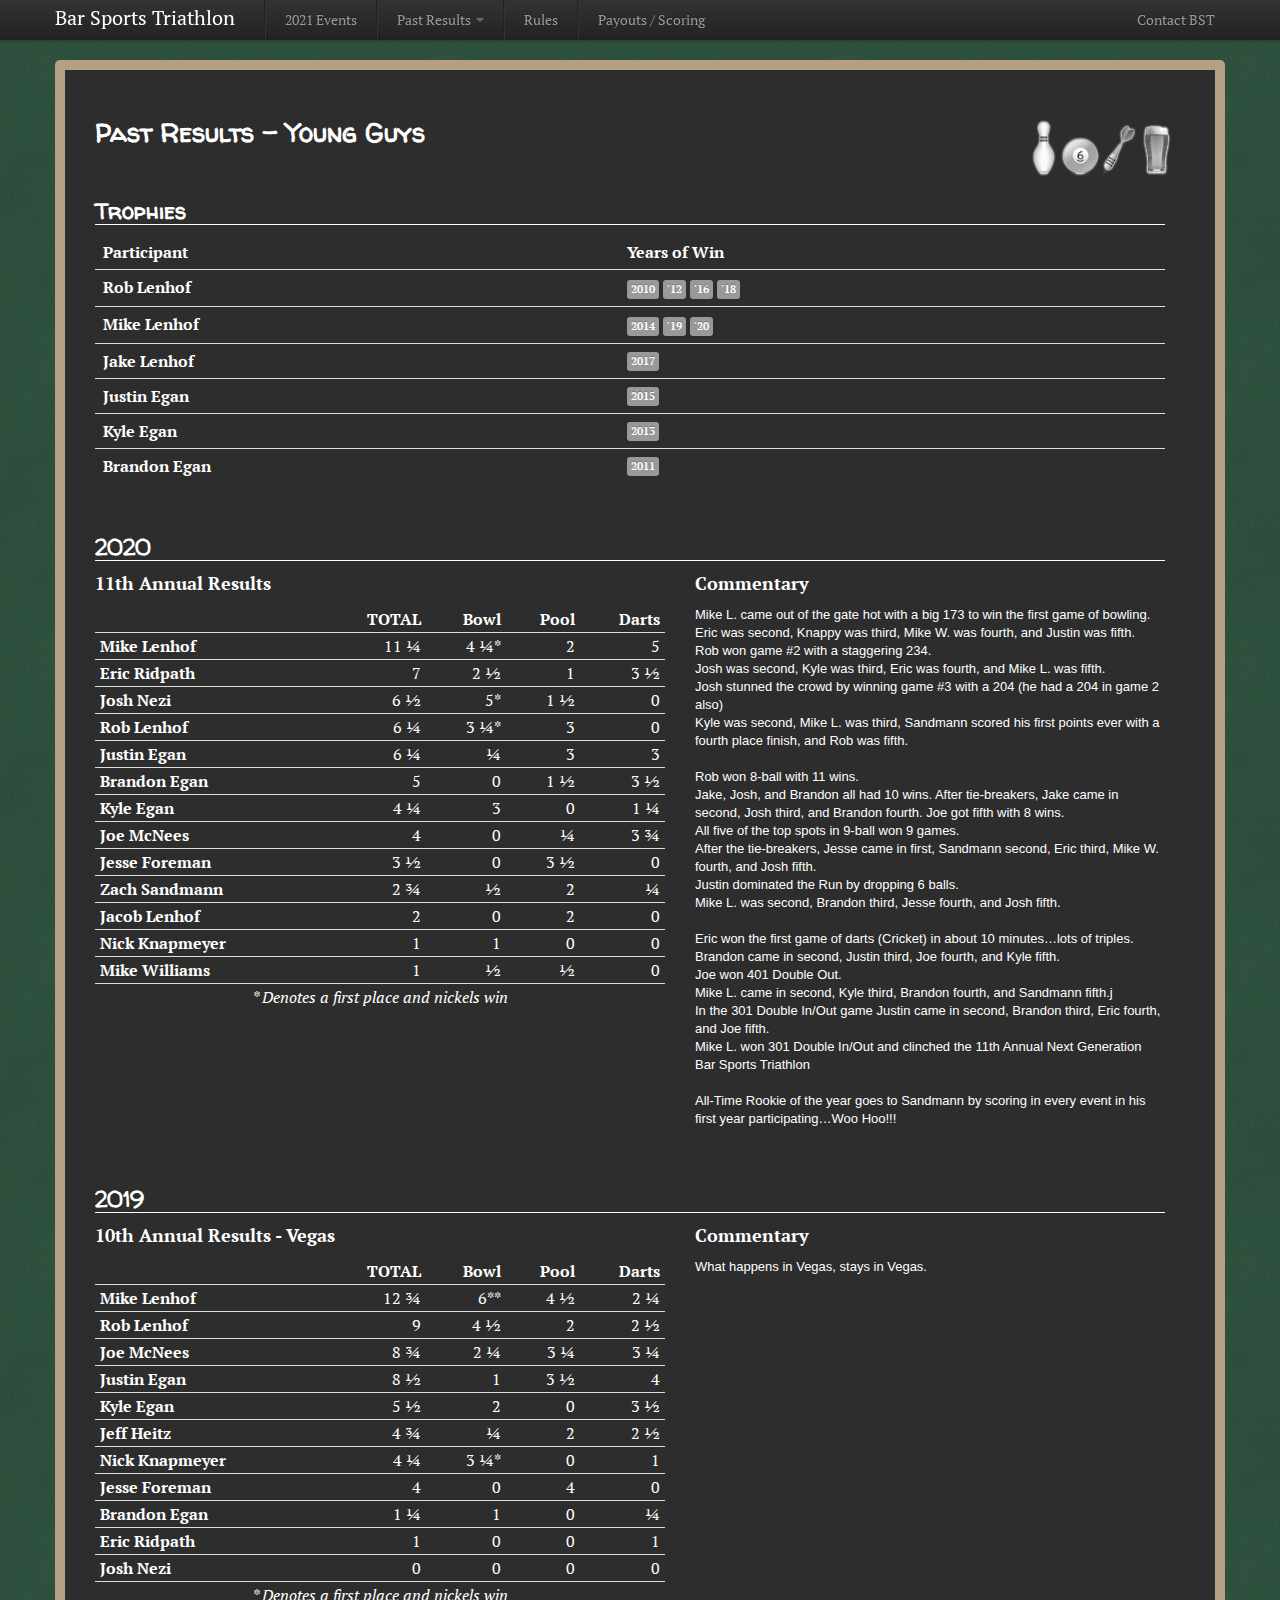
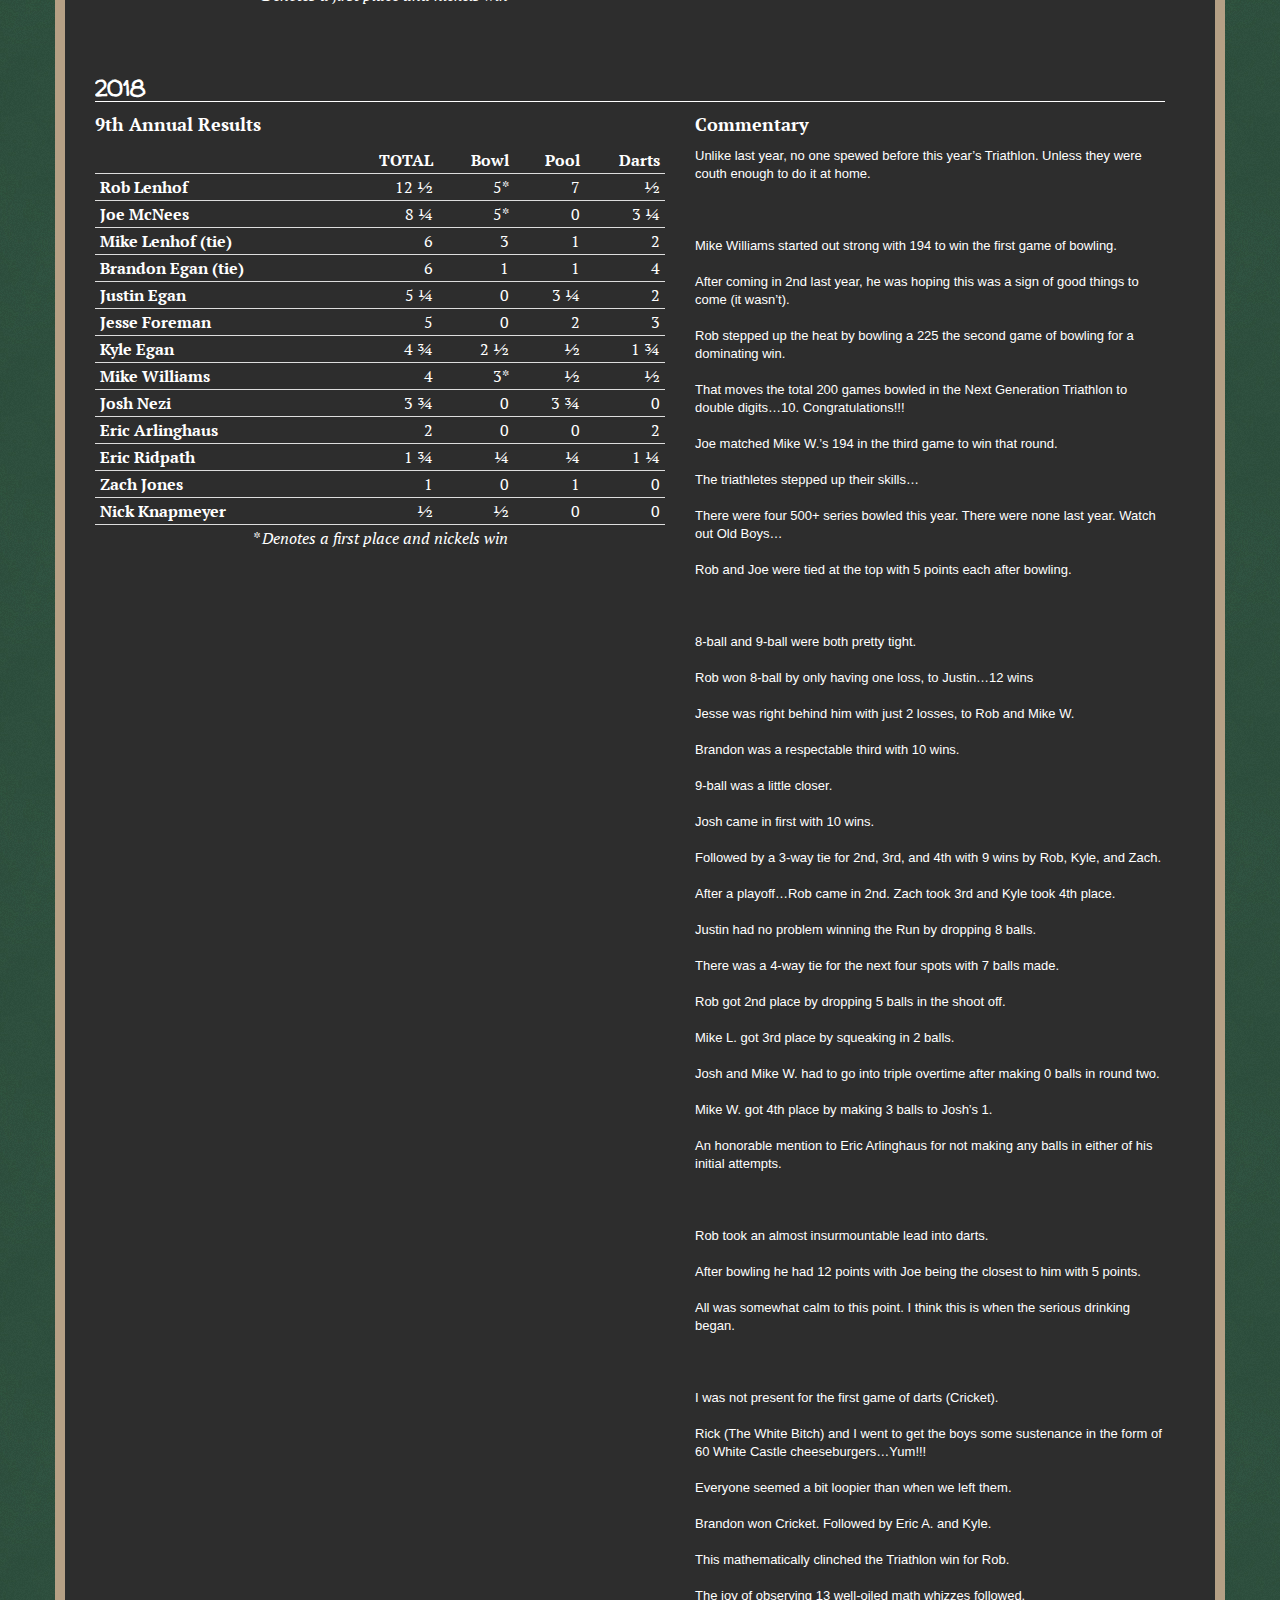
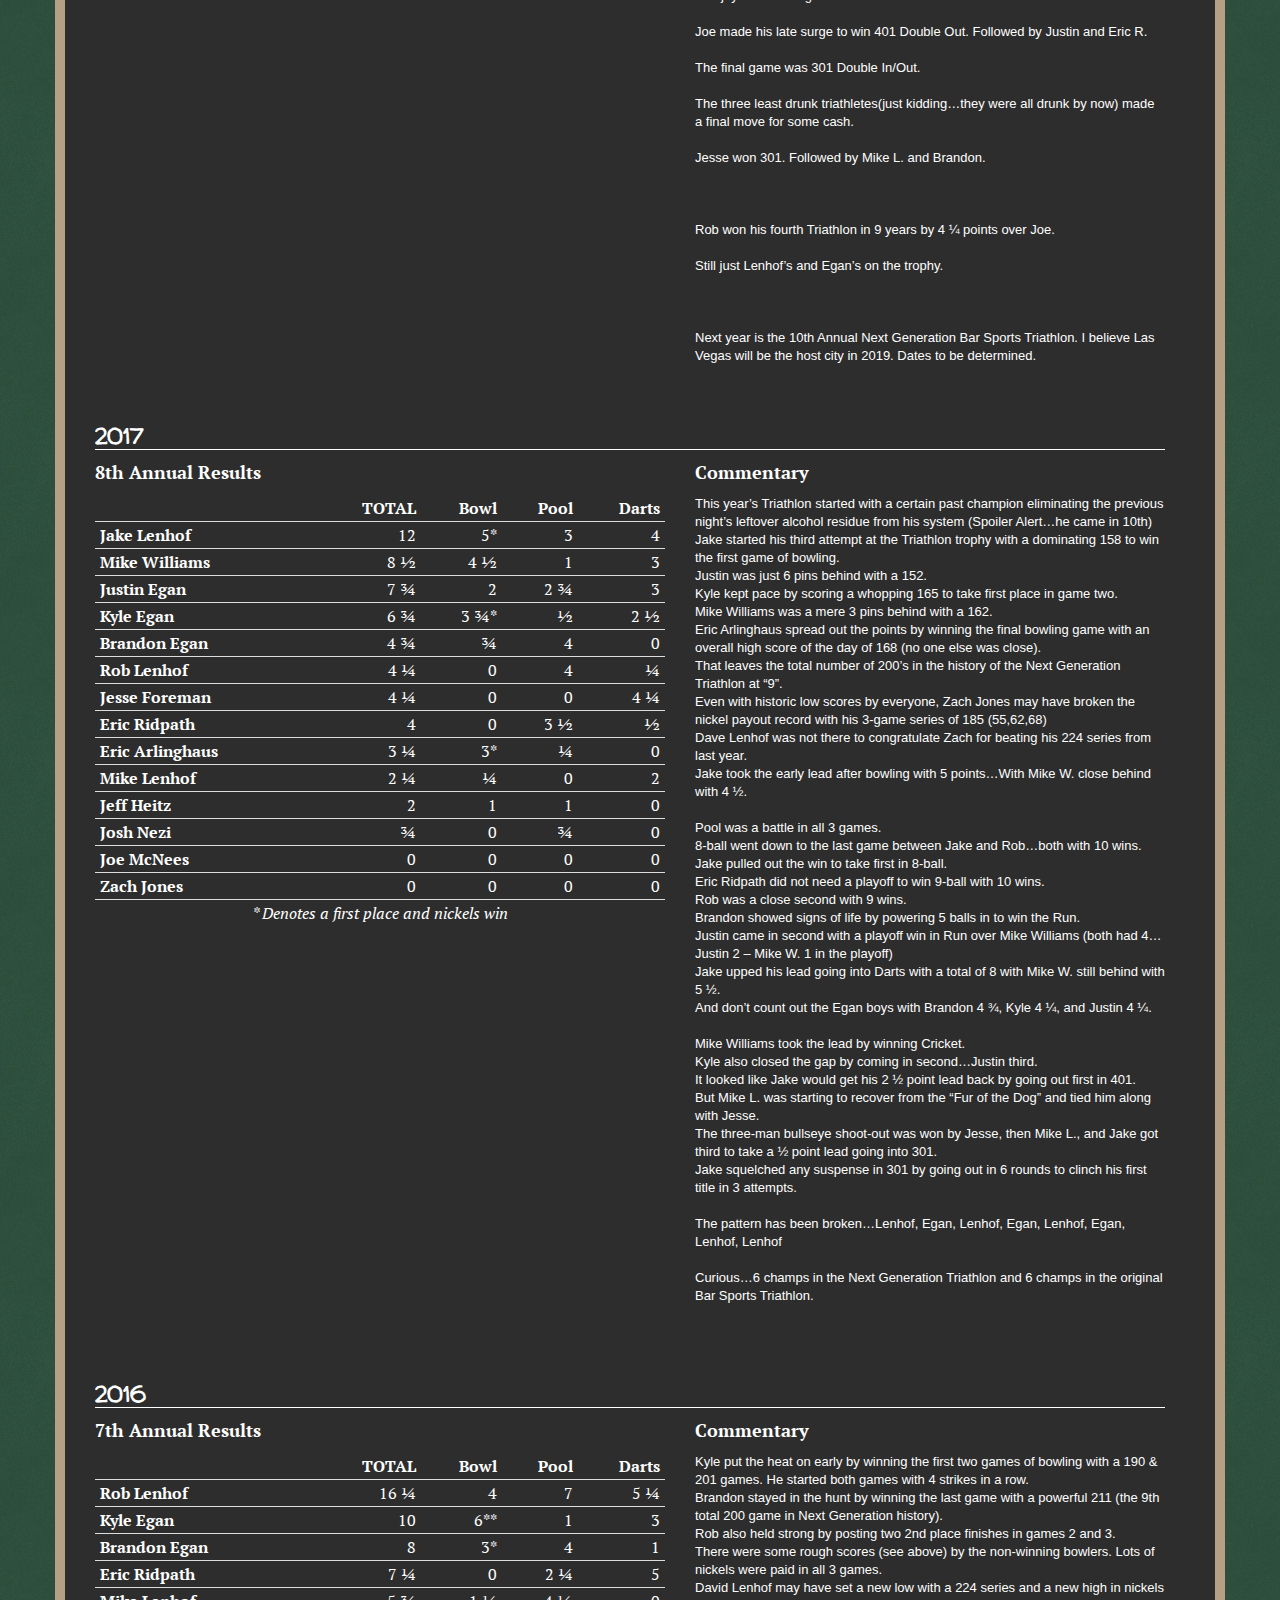
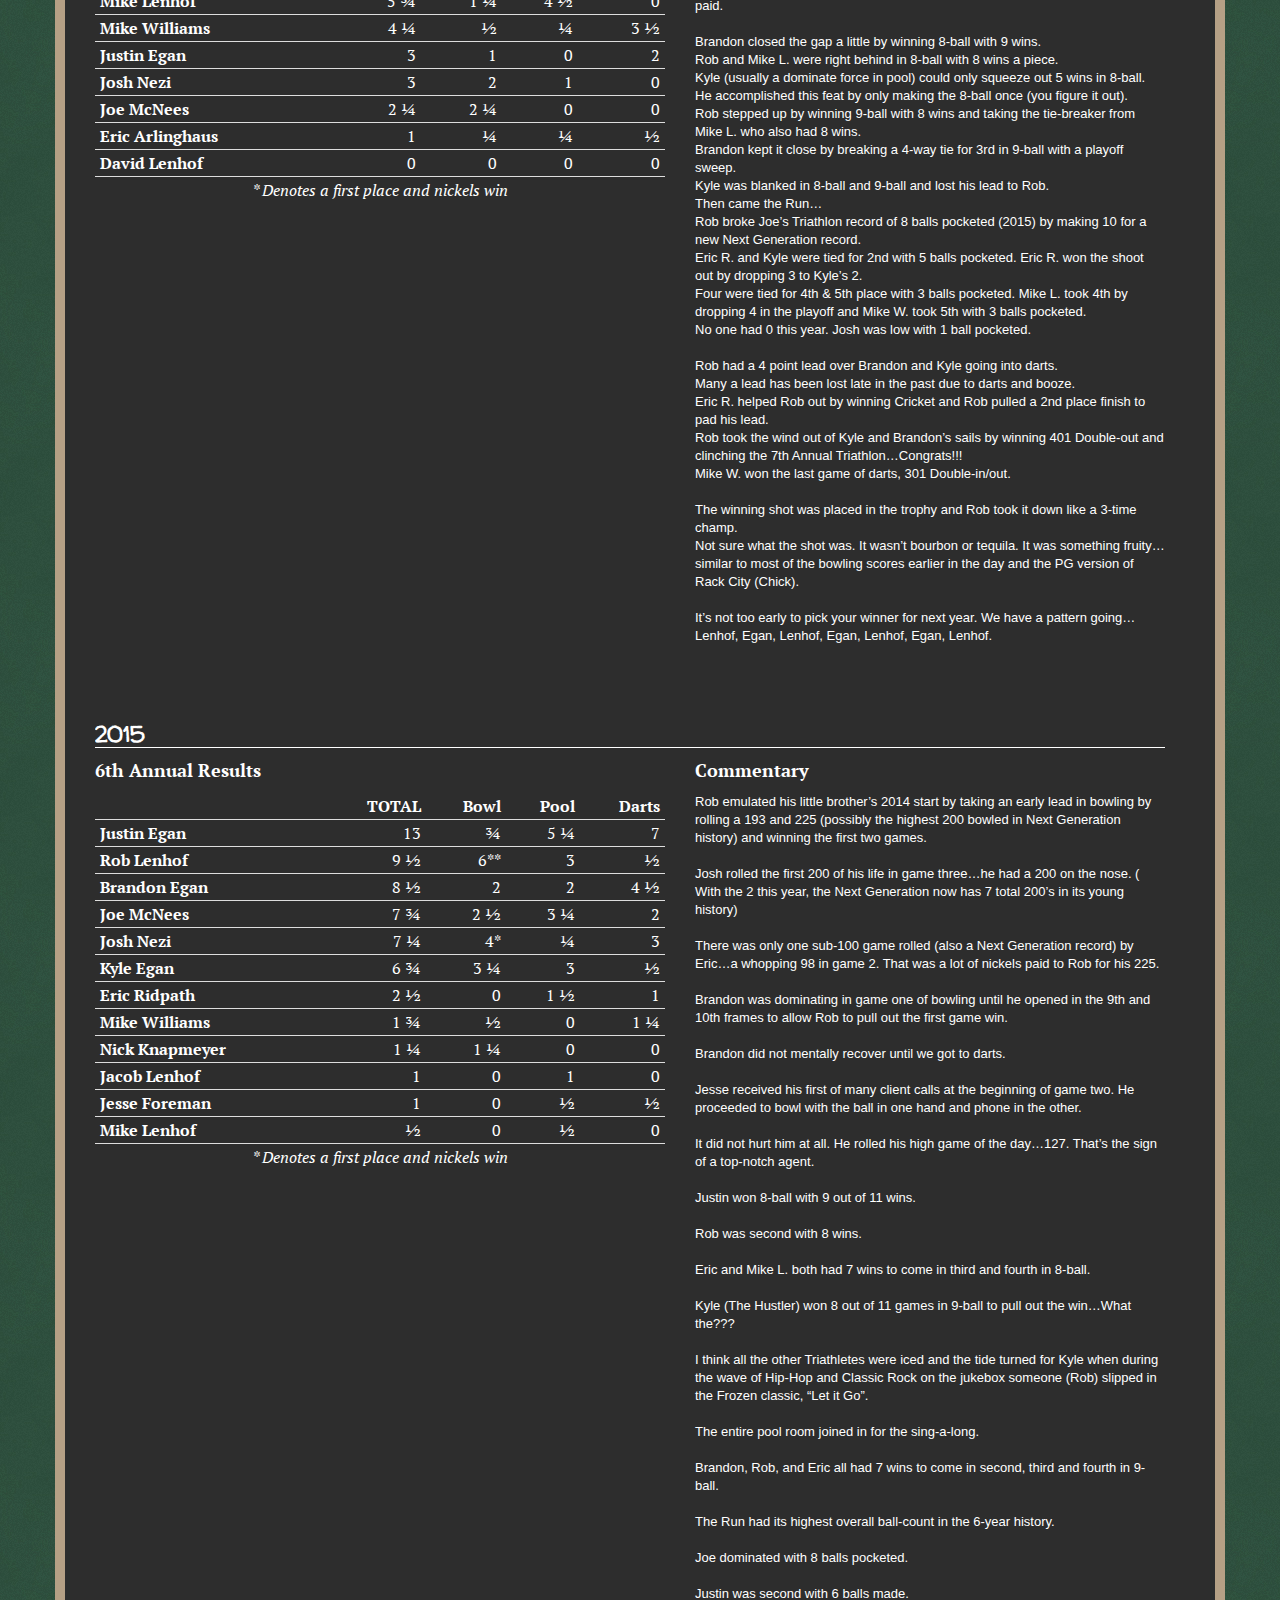
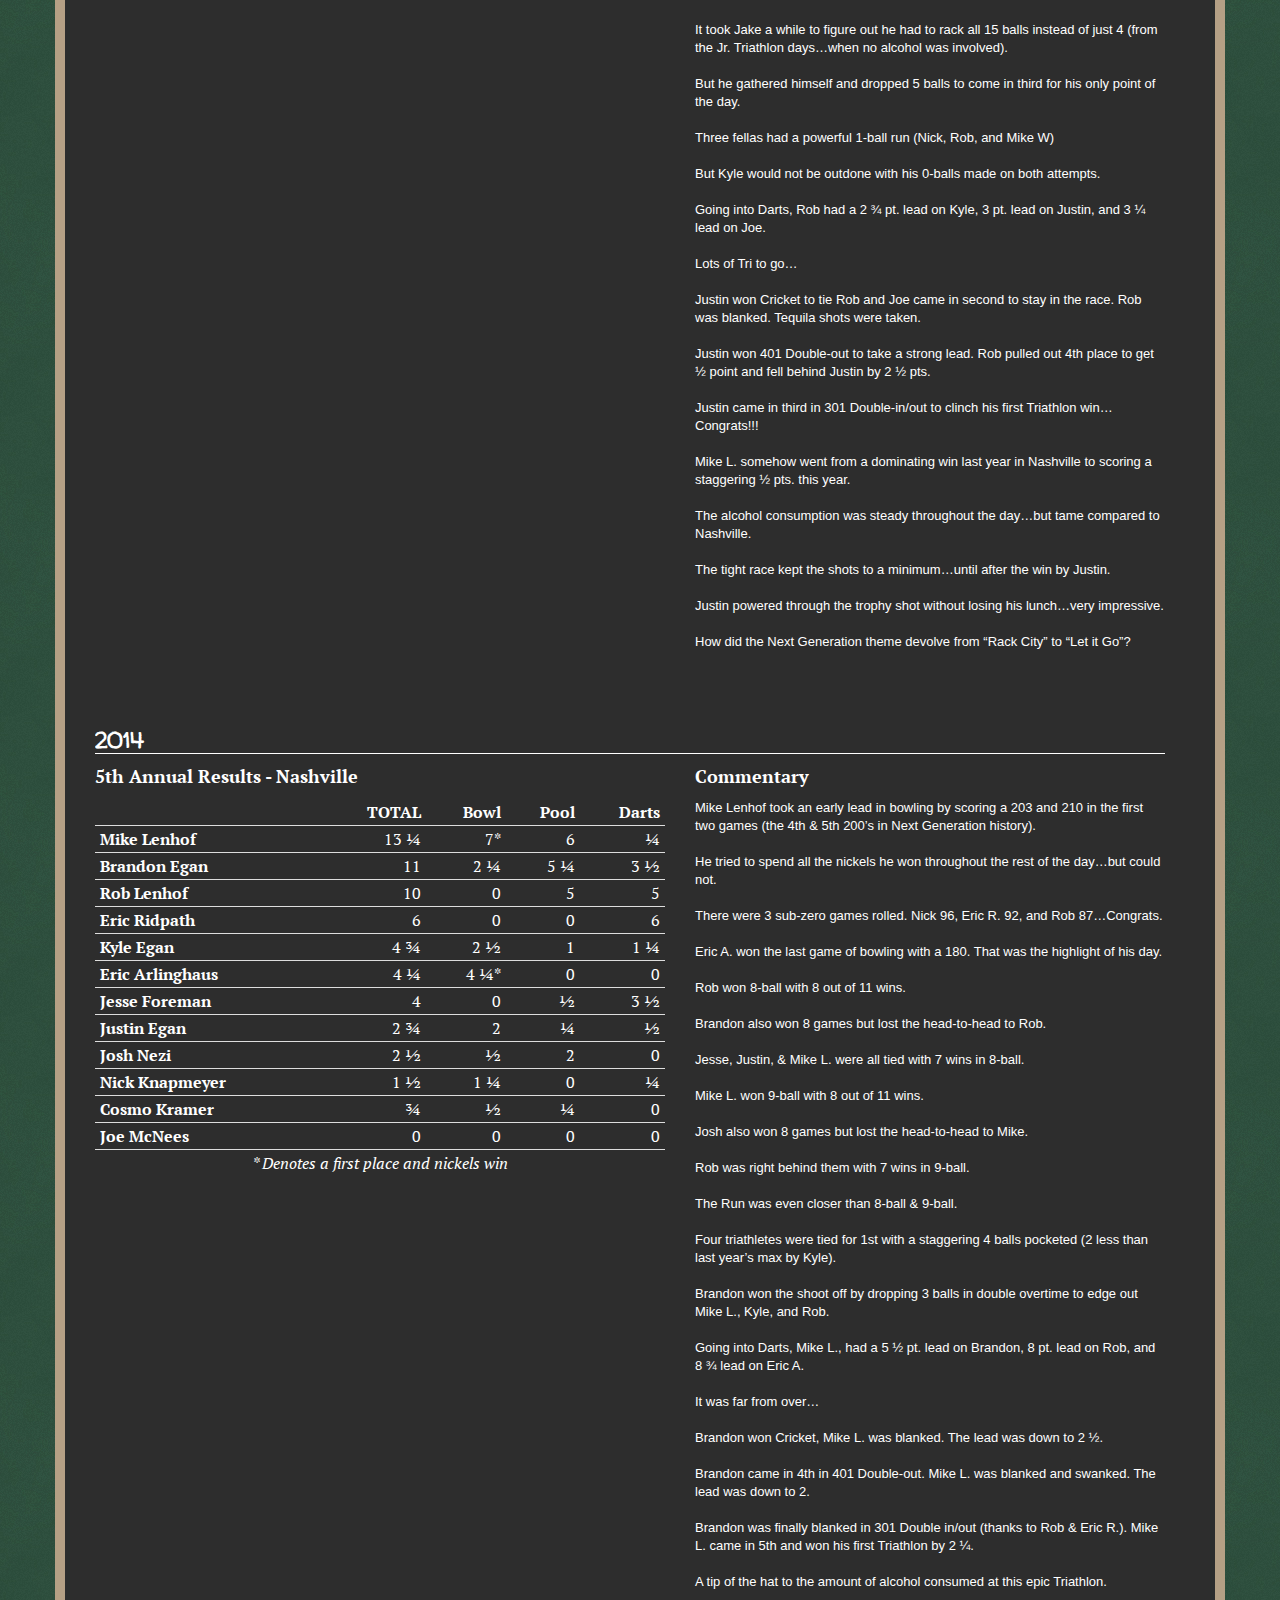
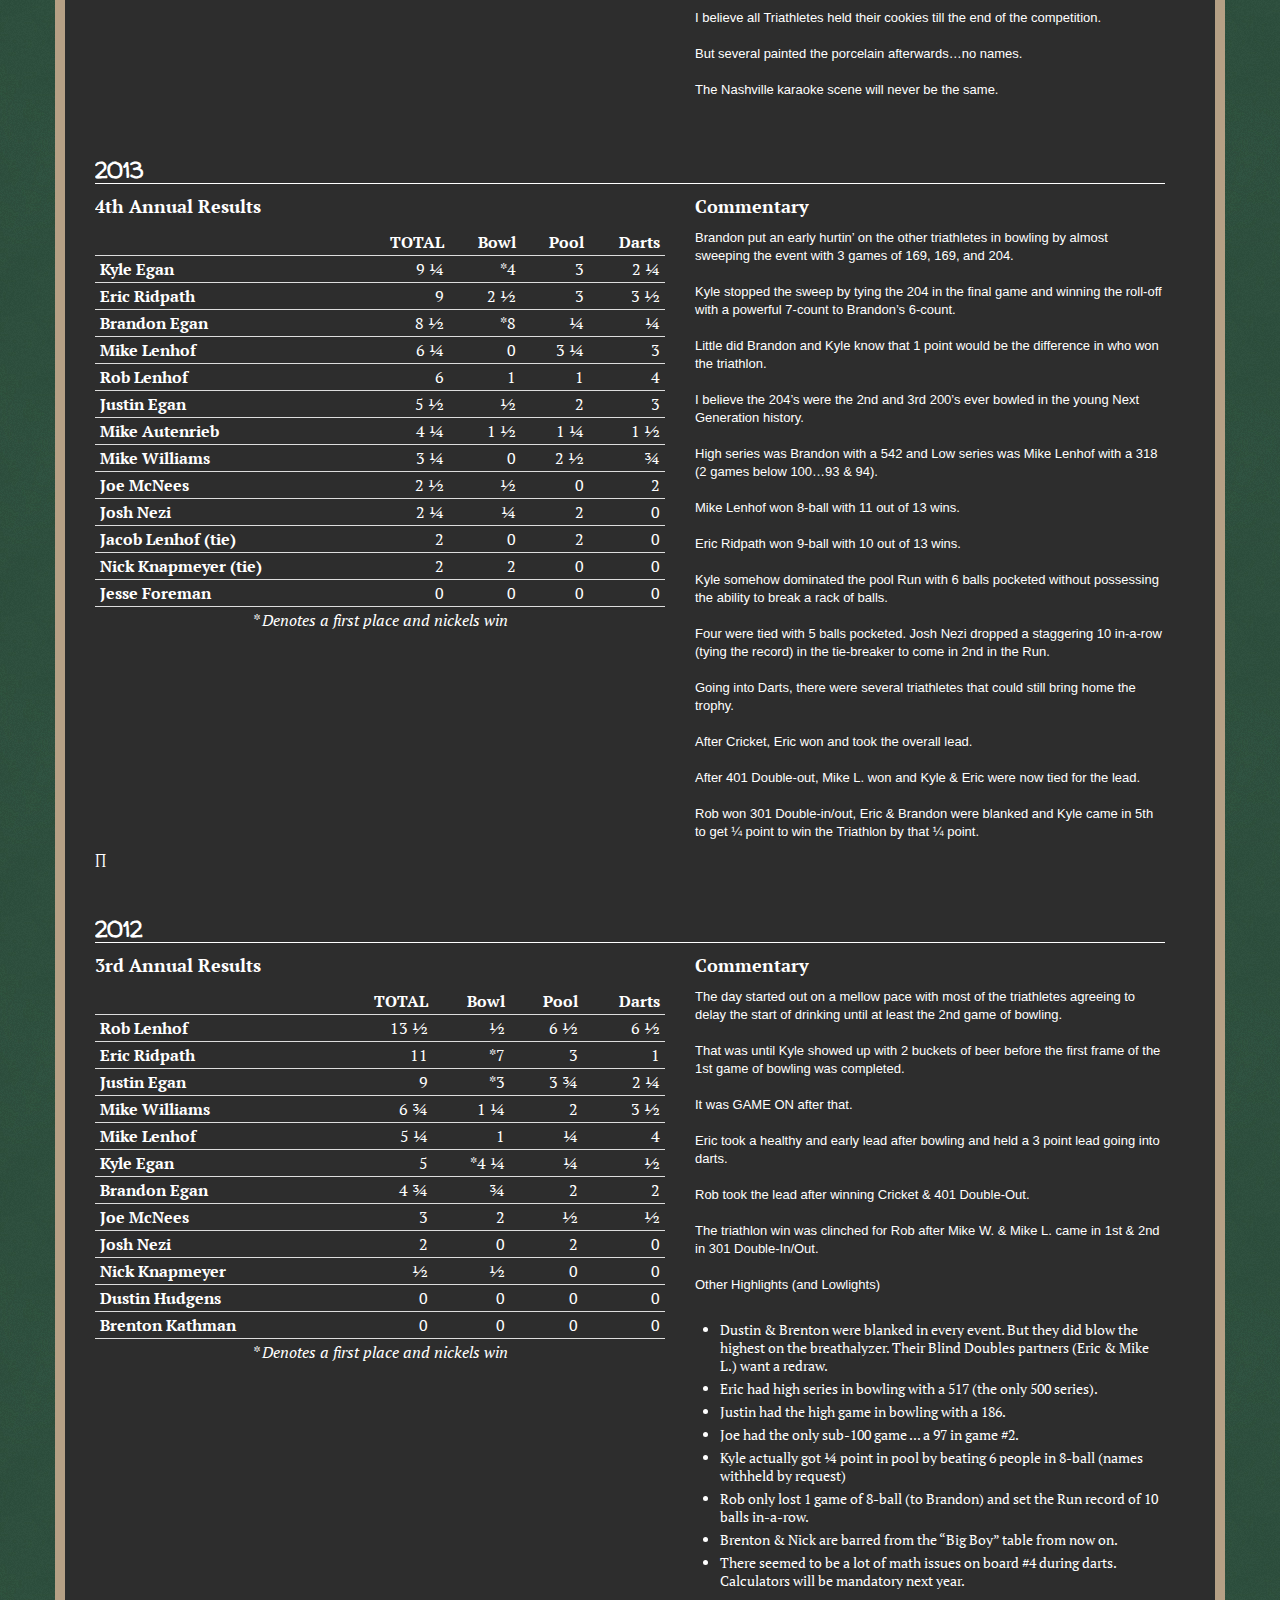
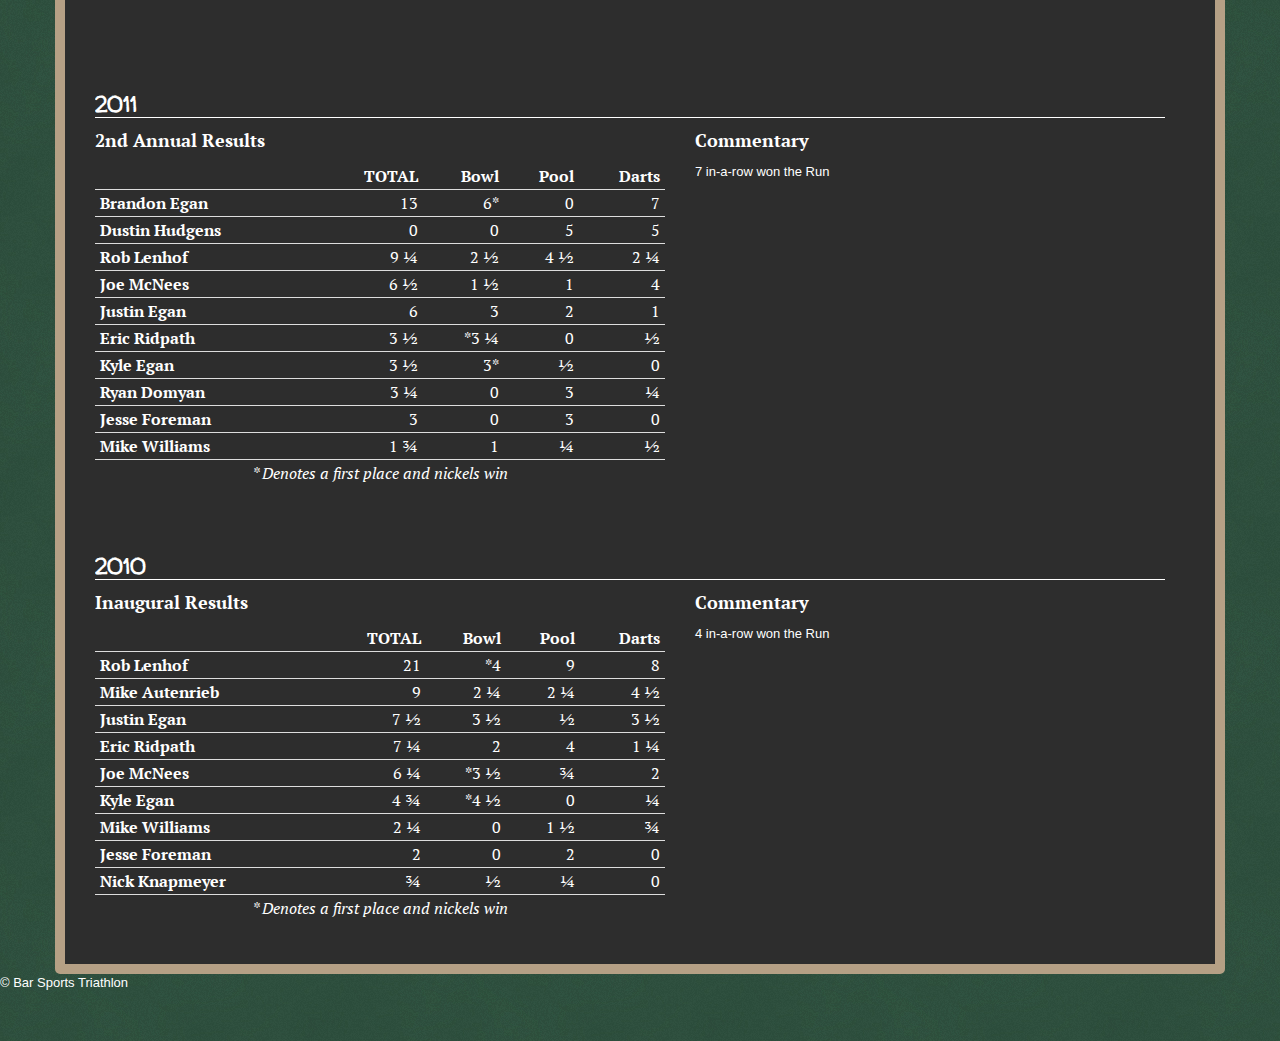
<file: pastresults_young.html>
﻿<!doctype>
<html>
	<head>
		<title>Bar Sports Triathlon | Bowling, Pool, Darts, and Beer</title>
		<meta name="description" content="3 bar sports events, a group of guys, and some beer"/>
   		<meta name="keywords" content="bowling, pool, darts, beer, bar, triathlon, sports "/>
		<meta name="viewport" content="width=device-width, initial-scale=1.0">
		
		<link href="https://fonts.googleapis.com/css?family=Walter+Turncoat&v2" rel="stylesheet" type="text/css"/>
   		<link href="https://fonts.googleapis.com/css?family=PT+Serif" rel="stylesheet" type="text/css">
   		
		<!-- Le styles -->
		<link href="css/bootstrap.css" rel="stylesheet">
		<link rel="stylesheet" type="text/css" href="styles/styles.css" />
	    <style type="text/css">
    		body {
        		padding-bottom: 40px;
      		}
	    </style>
    	<link href="css/bootstrap-responsive.css" rel="stylesheet">

	    <!-- Le HTML5 shim, for IE6-8 support of HTML5 elements -->
    	<!--[if lt IE 9]>
	      <script src="//html5shim.googlecode.com/svn/trunk/html5.js"></script>
    	<![endif]-->
   		
   		<!-- Le HTML5 shim, for IE6-8 support of HTML elements -->
	    <!--[if lt IE 9]>
    	  <script src="https://html5shim.googlecode.com/svn/trunk/html5.js"></script>
	    <![endif]-->

		<style type="text/css">
      		.show-on-phones { display: none !important; }
      		.hide-on-phones { display: block !important; }		
      		
      		@media only screen and (max-device-width: 480px) { 
				.show-on-phones { display: block !important; }
      			.hide-on-phones { display: none !important; }
			}
	    </style>

	</head>
	<body>
	
	
	
	 <div class="navbar navbar-fixed-top">
      <div class="navbar-inner">
        <div class="container">
        	<a class="btn btn-navbar" data-toggle="collapse" data-target=".nav-collapse">
            <span class="icon-bar"></span>
            <span class="icon-bar"></span>
            <span class="icon-bar"></span>
          </a>
          <a class="brand" href="index.html">Bar Sports Triathlon</a>
          <div class="nav-collapse">
          <ul class="nav">
          	<li class="divider-vertical"></li>
          	<li><a href="index.html">2021 Events</a></li>
          	<li class="divider-vertical"></li>
            <li class="dropdown">
              <a href="#" class="dropdown-toggle" data-toggle="dropdown">Past Results <b class="caret"></b></a>

              <ul class="dropdown-menu" role="menu">
                <li><a href="pastresults_old.html">Old Guys</a></li>
                <li><a href="pastresults_young.html">Young Guys</a></li>
              </ul>
            </li>
            <li class="divider-vertical"></li>
			<li><a href="rules.html">Rules</a></li>
            <li class="divider-vertical"></li>
			<li class="dropdown"><a href="payouts.html">Payouts / Scoring</a></li>
          </ul>
          <ul class="nav pull-right">
          	<li><a href="contact.html">Contact BST</a></li>
          </ul>
          </div>
        </div>
      </div>
    </div>
    
    <div class="container">
    
<div class="content">
  <div class="page-header">
    <img src="images/BST_Logo_web.png" alt="Bar Sports Triathlon Logo" />
    <h1>Past Results - Young Guys</h1>
  </div>
  <div class="row">
    <div class="span11">
      <h2>Trophies</h2>
      <table class="table">
        <thead>
          <tr>
            <th>Participant</th><th>Years of Win</th>
          </tr>
        </thead>
        <tbody>
          <tr>
            <th>Rob Lenhof</th><td><span class="label">2010</span> <span class="label">'12</span> <span class="label">'16</span> <span class="label">'18</span></td>
          </tr>
          <tr>
            <th>Mike Lenhof</th><td><span class="label">2014</span> <span class="label">'19</span> <span class="label">'20</span></td>
          </tr>
          <tr>
            <th>Jake Lenhof</th><td><span class="label">2017</span></td>
          </tr>
          <tr>
            <th>Justin Egan</th><td><span class="label">2015</span></td>
          </tr>
          <tr>
            <th>Kyle Egan</th><td><span class="label">2013</span></td>
          </tr>
          <tr>
            <th>Brandon Egan</th><td><span class="label">2011</span></td>
          </tr>
        </tbody>
      </table>
      <br/><br/>
    </div>
  </div>
  
  
  
    
    <div class="tab-content">
      <div style="margin-top: 0px;" id="2020">
        <div class="row">
          <div class="span11">
            <h2>2020</h2>
          </div>
        </div>
        <div class="row">
          <div class="span6">
            <h3>11th Annual Results</h3>
            <table class="table table-condensed">
              <thead>
                <tr>
                  <th>&#160;</th>
                  <th style="text-align: right;">
                    TOTAL
                  </th>
                  <th style="text-align: right;">Bowl</th>
                  <th style="text-align: right;">Pool</th>
                  <th style="text-align: right;">Darts</th>
                </tr>
              </thead>
              <tbody>
                <tr>
                  <th>Mike Lenhof</th>
                  <td style="text-align: right;">11 ¼</td>
                  <td style="text-align: right;">4 ¼*</td>
                  <td style="text-align: right;">2</td>
                  <td style="text-align: right;">5</td>
                </tr>
                <tr>
                  <th>Eric Ridpath</th>
                  <td style="text-align: right;">7</td>
                  <td style="text-align: right;">2 ½</td>
                  <td style="text-align: right;">1</td>
                  <td style="text-align: right;">3 ½</td>
                </tr>
                <tr>
                  <th>Josh Nezi</th>
                  <td style="text-align: right;">6 ½</td>
                  <td style="text-align: right;">5*</td>
                  <td style="text-align: right;">1 ½</td>
                  <td style="text-align: right;">0</td>
                </tr>
                <tr>
                  <th>Rob Lenhof</th>
                  <td style="text-align: right;">6 ¼</td>
                  <td style="text-align: right;">3 ¼*</td>
                  <td style="text-align: right;">3</td>
                  <td style="text-align: right;">0</td>
                </tr>
                <tr>
                  <th>Justin Egan</th>
                  <td style="text-align: right;">6 ¼</td>
                  <td style="text-align: right;">¼</td>
                  <td style="text-align: right;">3</td>
                  <td style="text-align: right;">3</td>
                </tr>
                <tr>
                  <th>Brandon Egan</th>
                  <td style="text-align: right;">5</td>
                  <td style="text-align: right;">0</td>
                  <td style="text-align: right;">1 ½</td>
                  <td style="text-align: right;">3 ½</td>
                </tr>
                <tr>
                  <th>Kyle Egan</th>
                  <td style="text-align: right;">4 ¼</td>
                  <td style="text-align: right;">3</td>
                  <td style="text-align: right;">0</td>
                  <td style="text-align: right;">1 ¼</td>
                </tr>
                <tr>
                  <th>Joe McNees</th>
                  <td style="text-align: right;">4</td>
                  <td style="text-align: right;">0</td>
                  <td style="text-align: right;">¼</td>
                  <td style="text-align: right;">3 ¾</td>
                </tr>
                <tr>
                  <th>Jesse Foreman</th>
                  <td style="text-align: right;">3 ½</td>
                  <td style="text-align: right;">0</td>
                  <td style="text-align: right;">3 ½</td>
                  <td style="text-align: right;">0</td>
                </tr>
                <tr>
                  <th>Zach Sandmann</th>
                  <td style="text-align: right;">2 ¾</td>
                  <td style="text-align: right;">½</td>
                  <td style="text-align: right;">2</td>
                  <td style="text-align: right;">¼</td>
                </tr>
                <tr>
                  <th>Jacob Lenhof</th>
                  <td style="text-align: right;">2</td>
                  <td style="text-align: right;">0</td>
                  <td style="text-align: right;">2</td>
                  <td style="text-align: right;">0</td>
                </tr>
                <tr>
                  <th>Nick Knapmeyer</th>
                  <td style="text-align: right;">1</td>
                  <td style="text-align: right;">1</td>
                  <td style="text-align: right;">0</td>
                  <td style="text-align: right;">0</td>
                </tr>
                <tr>
                  <th>Mike Williams</th>
                  <td style="text-align: right;">1</td>
                  <td style="text-align: right;">½</td>
                  <td style="text-align: right;">½</td>
                  <td style="text-align: right;">0</td>
                </tr>
                <tr>
                  <td colspan="5" style="text-align: center; font-style: italic;">* Denotes a first place and nickels win</td>
                </tr>
              </tbody>
            </table>
          </div>
          <div class="span5">
            <h3>Commentary</h3>
            <p>
              Mike L. came out of the gate hot with a big 173 to win the first game of bowling.
<br/>
Eric was second, Knappy was third, Mike W. was fourth, and Justin was fifth.
<br/>
Rob won game #2 with a staggering 234.
<br/>
Josh was second, Kyle was third, Eric was fourth, and Mike L. was fifth.
<br/>
Josh stunned the crowd by winning game #3 with a 204 (he had a 204 in game 2 also)
<br/>
Kyle was second, Mike L. was third, Sandmann scored his first points ever with a fourth place finish, and Rob was fifth.
<br/><br/>
Rob won 8-ball with 11 wins.
<br/>
Jake, Josh, and Brandon all had 10 wins.  After tie-breakers, Jake came in second, Josh third, and Brandon fourth.  Joe got fifth with 8 wins.
<br/>
All five of the top spots in 9-ball won 9 games.
<br/>
After the tie-breakers, Jesse came in first, Sandmann second, Eric third, Mike W. fourth, and Josh fifth.
<br/>
Justin dominated the Run by dropping 6 balls.
<br/>
Mike L. was second, Brandon third, Jesse fourth, and Josh fifth.
<br/><br/>
Eric won the first game of darts (Cricket) in about 10 minutes…lots of triples.
<br/>
Brandon came in second, Justin third, Joe fourth, and Kyle fifth.
<br/>
Joe won 401 Double Out.
<br/>
Mike L. came in second, Kyle third, Brandon fourth, and Sandmann fifth.j
<br/>
In the 301 Double In/Out game Justin came in second, Brandon third, Eric fourth, and Joe fifth.
<br/>
Mike L. won 301 Double In/Out and clinched the 11th Annual Next Generation Bar Sports Triathlon
<br/><br/>
 

All-Time Rookie of the year goes to Sandmann by scoring in every event in his first year participating…Woo Hoo!!!
            </p>
          </div>
        </div>
      </div>
      <div style="margin-top: 50px;" id="2019">
        <div class="row">
          <div class="span11">
            <h2>2019</h2>
          </div>
        </div>
        <div class="row">
          <div class="span6">
            <h3>10th Annual Results - Vegas</h3>
            <table class="table table-condensed">
              <thead>
                <tr>
                  <th>&#160;</th>
                  <th style="text-align: right;">
                    TOTAL
                  </th>
                  <th style="text-align: right;">Bowl</th>
                  <th style="text-align: right;">Pool</th>
                  <th style="text-align: right;">Darts</th>
                </tr>
              </thead>
              <tbody>
                <tr>
                  <th>Mike Lenhof</th>
                  <td style="text-align: right;">12 ¾</td>
                  <td style="text-align: right;">6**</td>
                  <td style="text-align: right;">4 ½</td>
                  <td style="text-align: right;">2 ¼</td>
                </tr>
                <tr>
                  <th>Rob Lenhof</th>
                  <td style="text-align: right;">9</td>
                  <td style="text-align: right;">4 ½</td>
                  <td style="text-align: right;">2</td>
                  <td style="text-align: right;">2 ½</td>
                </tr>
                <tr>
                  <th>Joe McNees</th>
                  <td style="text-align: right;">8 ¾</td>
                  <td style="text-align: right;">2 ¼</td>
                  <td style="text-align: right;">3 ¼</td>
                  <td style="text-align: right;">3 ¼</td>
                </tr>
                <tr>
                  <th>Justin Egan</th>
                  <td style="text-align: right;">8 ½</td>
                  <td style="text-align: right;">1</td>
                  <td style="text-align: right;">3 ½</td>
                  <td style="text-align: right;">4</td>
                </tr>
                <tr>
                  <th>Kyle Egan</th>
                  <td style="text-align: right;">5 ½</td>
                  <td style="text-align: right;">2</td>
                  <td style="text-align: right;">0</td>
                  <td style="text-align: right;">3 ½</td>
                </tr>
                <tr>
                  <th>Jeff Heitz</th>
                  <td style="text-align: right;">4 ¾</td>
                  <td style="text-align: right;">¼</td>
                  <td style="text-align: right;">2</td>
                  <td style="text-align: right;">2 ½</td>
                </tr>
                <tr>
                  <th>Nick Knapmeyer</th>
                  <td style="text-align: right;">4 ¼</td>
                  <td style="text-align: right;">3 ¼*</td>
                  <td style="text-align: right;">0</td>
                  <td style="text-align: right;">1</td>
                </tr>
                <tr>
                  <th>Jesse Foreman</th>
                  <td style="text-align: right;">4</td>
                  <td style="text-align: right;">0</td>
                  <td style="text-align: right;">4</td>
                  <td style="text-align: right;">0</td>
                </tr>
                <tr>
                  <th>Brandon Egan</th>
                  <td style="text-align: right;">1 ¼</td>
                  <td style="text-align: right;">1</td>
                  <td style="text-align: right;">0</td>
                  <td style="text-align: right;">¼</td>
                </tr>
                <tr>
                  <th>Eric Ridpath</th>
                  <td style="text-align: right;">1</td>
                  <td style="text-align: right;">0</td>
                  <td style="text-align: right;">0</td>
                  <td style="text-align: right;">1</td>
                </tr>
                <tr>
                  <th>Josh Nezi</th>
                  <td style="text-align: right;">0</td>
                  <td style="text-align: right;">0</td>
                  <td style="text-align: right;">0</td>
                  <td style="text-align: right;">0</td>
                </tr>
                <tr>
                  <td colspan="5" style="text-align: center; font-style: italic;">* Denotes a first place and nickels win</td>
                </tr>
              </tbody>
            </table>
          </div>
          <div class="span5">
            <h3>Commentary</h3>
            <p>
              What happens in Vegas, stays in Vegas.
            </p>
          </div>
        </div>
      </div>
      
      <div style="margin-top: 50px;" id="2018">
        <div class="row">
          <div class="span11">
            <h2>2018</h2>
          </div>
        </div>
        <div class="row">
          <div class="span6">
            <h3>9th Annual Results</h3>
            <table class="table table-condensed">
              <thead>
                <tr>
                  <th>&#160;</th>
                  <th style="text-align: right;">
                    TOTAL
                  </th>
                  <th style="text-align: right;">Bowl</th>
                  <th style="text-align: right;">Pool</th>
                  <th style="text-align: right;">Darts</th>
                </tr>
              </thead>
              <tbody>
                <tr>
                  <th>Rob Lenhof</th>
                  <td style="text-align: right;">12 ½</td>
                  <td style="text-align: right;">5*</td>
                  <td style="text-align: right;">7</td>
                  <td style="text-align: right;">½</td>
                </tr>
                <tr>
                  <th>Joe McNees</th>
                  <td style="text-align: right;">8 ¼</td>
                  <td style="text-align: right;">5*</td>
                  <td style="text-align: right;">0</td>
                  <td style="text-align: right;">3 ¼</td>
                </tr>
                <tr>
                  <th>Mike Lenhof (tie)</th>
                  <td style="text-align: right;">6</td>
                  <td style="text-align: right;">3</td>
                  <td style="text-align: right;">1</td>
                  <td style="text-align: right;">2</td>
                </tr>
                <tr>
                  <th>Brandon Egan (tie)</th>
                  <td style="text-align: right;">6</td>
                  <td style="text-align: right;">1</td>
                  <td style="text-align: right;">1</td>
                  <td style="text-align: right;">4</td>
                </tr>
                <tr>
                  <th>Justin Egan</th>
                  <td style="text-align: right;">5 ¼</td>
                  <td style="text-align: right;">0</td>
                  <td style="text-align: right;">3 ¼</td>
                  <td style="text-align: right;">2</td>
                </tr>
                <tr>
                  <th>Jesse Foreman</th>
                  <td style="text-align: right;">5</td>
                  <td style="text-align: right;">0</td>
                  <td style="text-align: right;">2</td>
                  <td style="text-align: right;">3</td>
                </tr>
                <tr>
                  <th>Kyle Egan</th>
                  <td style="text-align: right;">4 ¾</td>
                  <td style="text-align: right;">2 ½</td>
                  <td style="text-align: right;">½</td>
                  <td style="text-align: right;">1 ¾</td>
                </tr>
                <tr>
                  <th>Mike Williams</th>
                  <td style="text-align: right;">4</td>
                  <td style="text-align: right;">3*</td>
                  <td style="text-align: right;">½</td>
                  <td style="text-align: right;">½</td>
                </tr>
                <tr>
                  <th>Josh Nezi</th>
                  <td style="text-align: right;">3 ¾</td>
                  <td style="text-align: right;">0</td>
                  <td style="text-align: right;">3 ¾</td>
                  <td style="text-align: right;">0</td>
                </tr>
                <tr>
                  <th>Eric Arlinghaus</th>
                  <td style="text-align: right;">2</td>
                  <td style="text-align: right;">0</td>
                  <td style="text-align: right;">0</td>
                  <td style="text-align: right;">2</td>
                </tr>
                <tr>
                  <th>Eric Ridpath</th>
                  <td style="text-align: right;">1 ¾</td>
                  <td style="text-align: right;">¼</td>
                  <td style="text-align: right;">¼</td>
                  <td style="text-align: right;">1 ¼</td>
                </tr>
                <tr>
                  <th>Zach Jones</th>
                  <td style="text-align: right;">1</td>
                  <td style="text-align: right;">0</td>
                  <td style="text-align: right;">1</td>
                  <td style="text-align: right;">0</td>
                </tr>
                <tr>
                  <th>Nick Knapmeyer</th>
                  <td style="text-align: right;">½</td>
                  <td style="text-align: right;">½</td>
                  <td style="text-align: right;">0</td>
                  <td style="text-align: right;">0</td>
                </tr>
                <tr>
                  <td colspan="5" style="text-align: center; font-style: italic;">* Denotes a first place and nickels win</td>
                </tr>
              </tbody>
            </table>
          </div>
          <div class="span5">
            <h3>Commentary</h3>
            <p>
            Unlike last year, no one spewed before this year’s Triathlon.  Unless they were couth enough to do it at home.
            <br/><br/><br/><br/>
            Mike Williams started out strong with 194 to win the first game of bowling.
            <br/><br/>
            After coming in 2nd last year, he was hoping this was a sign of good things to come (it wasn’t).
            <br/><br/>
            Rob stepped up the heat by bowling a 225 the second game of bowling for a dominating win.
            <br/><br/>
            That moves the total 200 games bowled in the Next Generation Triathlon to double digits…10.  Congratulations!!!
            <br/><br/>
            Joe matched Mike W.’s 194 in the third game to win that round.
            <br/><br/>
            The triathletes stepped up their skills…
            <br/><br/>
            There were four 500+ series bowled this year.  There were none last year.  Watch out Old Boys…
            <br/><br/>
            Rob and Joe were tied at the top with 5 points each after bowling.
            <br/><br/>
            <br/><br/>


            8-ball and 9-ball were both pretty tight.
            <br/><br/>
            Rob won 8-ball by only having one loss, to Justin…12 wins
            <br/><br/>
            Jesse was right behind him with just 2 losses, to Rob and Mike W.
            <br/><br/>
            Brandon was a respectable third with 10 wins.
            <br/><br/>
            9-ball was a little closer.
            <br/><br/>
            Josh came in first with 10 wins.
            <br/><br/>
            Followed by a 3-way tie for 2nd, 3rd, and 4th with 9 wins by Rob, Kyle, and Zach.
            <br/><br/>
            After a playoff…Rob came in 2nd.  Zach took 3rd and Kyle took 4th place.
            <br/><br/>
            Justin had no problem winning the Run by dropping 8 balls.
            <br/><br/>
            There was a 4-way tie for the next four spots with 7 balls made.
            <br/><br/>
            Rob got 2nd place by dropping 5 balls in the shoot off.
            <br/><br/>
            Mike L. got 3rd place by squeaking in 2 balls.
            <br/><br/>
            Josh and Mike W. had to go into triple overtime after making 0 balls in round two.
            <br/><br/>
            Mike W. got 4th place by making 3 balls to Josh’s 1.
            <br/><br/>
            An honorable mention to Eric Arlinghaus for not making any balls in either of his initial attempts.
            <br/><br/>
            <br/><br/>

            Rob took an almost insurmountable lead into darts.
            <br/><br/>
            After bowling he had 12 points with Joe being the closest to him with 5 points.
            <br/><br/>
            All was somewhat calm to this point.  I think this is when the serious drinking began.
            <br/><br/>
            <br/><br/>

            I was not present for the first game of darts (Cricket).
            <br/><br/>
            Rick (The White Bitch) and I went to get the boys some sustenance in the form of 60 White Castle cheeseburgers…Yum!!!
            <br/><br/>
            Everyone seemed a bit loopier than when we left them.
            <br/><br/>
            Brandon won Cricket.  Followed by Eric A. and Kyle.
            <br/><br/>
            This mathematically clinched the Triathlon win for Rob.
            <br/><br/>
            The joy of observing 13 well-oiled math whizzes followed.
            <br/><br/>
            Joe made his late surge to win 401 Double Out.  Followed by Justin and Eric R.
            <br/><br/>
            The final game was 301 Double In/Out.
            <br/><br/>
            The three least drunk triathletes(just kidding…they were all drunk by now) made a final move for some cash.
            <br/><br/>
            Jesse won 301.  Followed by Mike L. and Brandon.
            <br/><br/>
            <br/><br/>

            Rob won his fourth Triathlon in 9 years by 4 ¼ points over Joe.
            <br/><br/>
            Still just Lenhof’s and Egan’s on the trophy.
            <br/><br/>
            <br/><br/>
            Next year is the 10th Annual Next Generation Bar Sports Triathlon.  I believe Las Vegas will be the host city in 2019.  Dates to be determined.
            </p>
          </div>
        </div>
      </div>
      
      
      <div style="margin-top: 50px;" id="2017">
        <div class="row">
          <div class="span11">
            <h2>2017</h2>
          </div>
        </div>
        <div class="row">
          <div class="span6">
            <h3>8th Annual Results</h3>
            <table class="table table-condensed">
              <thead>
                <tr>
                  <th>&#160;</th>
                  <th style="text-align: right;">
                    TOTAL
                  </th>
                  <th style="text-align: right;">Bowl</th>
                  <th style="text-align: right;">Pool</th>
                  <th style="text-align: right;">Darts</th>
                </tr>
              </thead>
              <tbody>
                <tr>
                  <th>Jake Lenhof</th>
                  <td style="text-align: right;">12</td>
                  <td style="text-align: right;">5*</td>
                  <td style="text-align: right;">3</td>
                  <td style="text-align: right;">4</td>
                </tr>
                <tr>
                  <th>Mike Williams</th>
                  <td style="text-align: right;">8 ½</td>
                  <td style="text-align: right;">4 ½</td>
                  <td style="text-align: right;">1</td>
                  <td style="text-align: right;">3</td>
                </tr>
                <tr>
                  <th>Justin Egan</th>
                  <td style="text-align: right;">7 ¾</td>
                  <td style="text-align: right;">2</td>
                  <td style="text-align: right;">2 ¾</td>
                  <td style="text-align: right;">3</td>
                </tr>
                <tr>
                  <th>Kyle Egan</th>
                  <td style="text-align: right;">6 ¾</td>
                  <td style="text-align: right;">3 ¾*</td>
                  <td style="text-align: right;">½</td>
                  <td style="text-align: right;">2 ½</td>
                </tr>
                <tr>
                  <th>Brandon Egan</th>
                  <td style="text-align: right;">4 ¾</td>
                  <td style="text-align: right;">¾</td>
                  <td style="text-align: right;">4</td>
                  <td style="text-align: right;">0</td>
                </tr>
                <tr>
                  <th>Rob Lenhof</th>
                  <td style="text-align: right;">4 ¼</td>
                  <td style="text-align: right;">0</td>
                  <td style="text-align: right;">4</td>
                  <td style="text-align: right;">¼</td>
                </tr>
                <tr>
                  <th>Jesse Foreman</th>
                  <td style="text-align: right;">4 ¼</td>
                  <td style="text-align: right;">0</td>
                  <td style="text-align: right;">0</td>
                  <td style="text-align: right;">4 ¼</td>
                </tr>
                <tr>
                  <th>Eric Ridpath</th>
                  <td style="text-align: right;">4</td>
                  <td style="text-align: right;">0</td>
                  <td style="text-align: right;">3 ½</td>
                  <td style="text-align: right;">½</td>
                </tr>
                <tr>
                  <th>Eric Arlinghaus</th>
                  <td style="text-align: right;">3 ¼</td>
                  <td style="text-align: right;">3*</td>
                  <td style="text-align: right;">¼</td>
                  <td style="text-align: right;">0</td>
                </tr>
                <tr>
                  <th>Mike Lenhof</th>
                  <td style="text-align: right;">2 ¼</td>
                  <td style="text-align: right;">¼</td>
                  <td style="text-align: right;">0</td>
                  <td style="text-align: right;">2</td>
                </tr>
                <tr>
                  <th>Jeff Heitz</th>
                  <td style="text-align: right;">2</td>
                  <td style="text-align: right;">1</td>
                  <td style="text-align: right;">1</td>
                  <td style="text-align: right;">0</td>
                </tr>
                <tr>
                  <th>Josh Nezi</th>
                  <td style="text-align: right;">¾</td>
                  <td style="text-align: right;">0</td>
                  <td style="text-align: right;">¾</td>
                  <td style="text-align: right;">0</td>
                </tr>
                <tr>
                  <th>Joe McNees</th>
                  <td style="text-align: right;">0</td>
                  <td style="text-align: right;">0</td>
                  <td style="text-align: right;">0</td>
                  <td style="text-align: right;">0</td>
                </tr>
                <tr>
                  <th>Zach Jones</th>
                  <td style="text-align: right;">0</td>
                  <td style="text-align: right;">0</td>
                  <td style="text-align: right;">0</td>
                  <td style="text-align: right;">0</td>
                </tr>
                <tr>
                  <td colspan="5" style="text-align: center; font-style: italic;">* Denotes a first place and nickels win</td>
                </tr>
              </tbody>
            </table>
          </div>
          <div class="span5">
            <h3>Commentary</h3>
            <p>
              This year’s Triathlon started with a certain past champion eliminating the previous night’s leftover alcohol residue from his system (Spoiler Alert…he came in 10th)
          <br/>
          Jake started his third attempt at the Triathlon trophy with a dominating 158 to win the first game of bowling.
          <br/>
          Justin was just 6 pins behind with a 152.
          <br/>
          Kyle kept pace by scoring a whopping 165 to take first place in game two.
          <br/>
          Mike Williams was a mere 3 pins behind with a 162.
          <br/>
          Eric Arlinghaus spread out the points by winning the final bowling game with an overall high score of the day of 168 (no one else was close).
          <br/>
          That leaves the total number of 200’s in the history of the Next Generation Triathlon at “9”.
          <br/>
          Even with historic low scores by everyone, Zach Jones may have broken the nickel payout record with his 3-game series of 185 (55,62,68)
          <br/>
          Dave Lenhof was not there to congratulate Zach for beating his 224 series from last year.
          <br/>
          Jake took the early lead after bowling with 5 points…With Mike W. close behind with 4 ½.
          <br/><br/>
          Pool was a battle in all 3 games.
          <br/>
          8-ball went down to the last game between Jake and Rob…both with 10 wins.
          <br/>
          Jake pulled out the win to take first in 8-ball.
          <br/>
          Eric Ridpath did not need a playoff to win 9-ball with 10 wins.
          <br/>
          Rob was a close second with 9 wins.
          <br/>
          Brandon showed signs of life by powering 5 balls in to win the Run.
          <br/>
          Justin came in second with a playoff win in Run over Mike Williams (both had 4…Justin 2 – Mike W. 1 in the playoff)
          <br/>
          Jake upped his lead going into Darts with a total of 8 with Mike W. still behind with 5 ½.
          <br/>
          And don’t count out the Egan boys with Brandon 4 ¾, Kyle 4 ¼, and Justin 4 ¼.
          <br/><br/>
          Mike Williams took the lead by winning Cricket.
          <br/>
          Kyle also closed the gap by coming in second…Justin third.
          <br/>
          It looked like Jake would get his 2 ½ point lead back by going out first in 401.
          <br/>
          But Mike L. was starting to recover from the “Fur of the Dog” and tied him along with Jesse.
          <br/>
          The three-man bullseye shoot-out was won by Jesse, then Mike L., and Jake got third to take a ½ point lead going into 301.
          <br/>
          Jake squelched any suspense in 301 by going out in 6 rounds to clinch his first title in 3 attempts.
          <br/><br/>
          The pattern has been broken…Lenhof, Egan, Lenhof, Egan, Lenhof, Egan, Lenhof, Lenhof
          <br/><br/>
          Curious…6 champs in the Next Generation Triathlon and 6 champs in the original Bar Sports Triathlon.
              <br/><br/>
            </p>
          </div>
        </div>
      </div>
      <div style="margin-top: 50px;" id="2016">
        <div class="row">
          <div class="span11">
            <h2>2016</h2>
          </div>
        </div>
        <div class="row">
          <div class="span6">
            <h3>7th Annual Results</h3>
            <table class="table table-condensed">
              <thead>
                <tr>
                  <th>&#160;</th>
                  <th style="text-align: right;">
                    TOTAL
                  </th>
                  <th style="text-align: right;">Bowl</th>
                  <th style="text-align: right;">Pool</th>
                  <th style="text-align: right;">Darts</th>
                </tr>
              </thead>
              <tbody>
                <tr>
                  <th>Rob Lenhof</th>
                  <td style="text-align: right;">16 ¼</td>
                  <td style="text-align: right;">4</td>
                  <td style="text-align: right;">7</td>
                  <td style="text-align: right;">5 ¼</td>
                </tr>
                <tr>
                  <th>Kyle Egan</th>
                  <td style="text-align: right;">10</td>
                  <td style="text-align: right;">6**</td>
                  <td style="text-align: right;">1</td>
                  <td style="text-align: right;">3</td>
                </tr>
                <tr>
                  <th>Brandon Egan</th>
                  <td style="text-align: right;">8</td>
                  <td style="text-align: right;">3*</td>
                  <td style="text-align: right;">4</td>
                  <td style="text-align: right;">1</td>
                </tr>
                <tr>
                  <th>Eric Ridpath</th>
                  <td style="text-align: right;">7 ¼</td>
                  <td style="text-align: right;">0</td>
                  <td style="text-align: right;">2 ¼</td>
                  <td style="text-align: right;">5</td>
                </tr>
                <tr>
                  <th>Mike Lenhof</th>
                  <td style="text-align: right;">5 ¾</td>
                  <td style="text-align: right;">1 ¼</td>
                  <td style="text-align: right;">4 ½</td>
                  <td style="text-align: right;">0</td>
                </tr>
                <tr>
                  <th>Mike Williams</th>
                  <td style="text-align: right;">4 ¼</td>
                  <td style="text-align: right;">½</td>
                  <td style="text-align: right;">¼</td>
                  <td style="text-align: right;">3 ½</td>
                </tr>
                <tr>
                  <th>Justin Egan</th>
                  <td style="text-align: right;">3</td>
                  <td style="text-align: right;">1</td>
                  <td style="text-align: right;">0</td>
                  <td style="text-align: right;">2</td>
                </tr>
                <tr>
                  <th>Josh Nezi</th>
                  <td style="text-align: right;">3</td>
                  <td style="text-align: right;">2</td>
                  <td style="text-align: right;">1</td>
                  <td style="text-align: right;">0</td>
                </tr>
                <tr>
                  <th>Joe McNees</th>
                  <td style="text-align: right;">2 ¼</td>
                  <td style="text-align: right;">2 ¼</td>
                  <td style="text-align: right;">0</td>
                  <td style="text-align: right;">0</td>
                </tr>
                <tr>
                  <th>Eric Arlinghaus</th>
                  <td style="text-align: right;">1</td>
                  <td style="text-align: right;">¼</td>
                  <td style="text-align: right;">¼</td>
                  <td style="text-align: right;">½</td>
                </tr>
                <tr>
                  <th>David Lenhof</th>
                  <td style="text-align: right;">0</td>
                  <td style="text-align: right;">0</td>
                  <td style="text-align: right;">0</td>
                  <td style="text-align: right;">0</td>
                </tr>
                
                <tr>
                  <td colspan="5" style="text-align: center; font-style: italic;">* Denotes a first place and nickels win</td>
                </tr>
              </tbody>
            </table>
          </div>
          <div class="span5">
            <h3>Commentary</h3>
            <p>
              Kyle put the heat on early by winning the first two games of bowling with a 190 & 201 games.  He started both games with 4 strikes in a row.
<br/>
Brandon stayed in the hunt by winning the last game with a powerful 211 (the 9th total 200 game in Next Generation history).
<br/>
Rob also held strong by posting two 2nd place finishes in games 2 and 3.
<br/>
There were some rough scores (see above) by the non-winning bowlers.  Lots of nickels were paid in all 3 games.
<br/>
David Lenhof may have set a new low with a 224 series and a new high in nickels paid.
<br/><br/>
Brandon closed the gap a little by winning 8-ball with 9 wins.
<br/>
Rob and Mike L. were right behind in 8-ball with 8 wins a piece.
<br/>
Kyle (usually a dominate force in pool) could only squeeze out 5 wins in 8-ball.  He accomplished this feat by only making the 8-ball once (you figure it out).
<br/>
Rob stepped up by winning 9-ball with 8 wins and taking the tie-breaker from Mike L. who also had 8 wins.
<br/>
Brandon kept it close by breaking a 4-way tie for 3rd in 9-ball with a playoff sweep.
<br/>
Kyle was blanked in 8-ball and 9-ball and lost his lead to Rob.
<br/>
Then came the Run…
<br/>
Rob broke Joe’s Triathlon record of 8 balls pocketed (2015) by making 10 for a new Next Generation record.
<br/>
Eric R. and Kyle were tied for 2nd with 5 balls pocketed.  Eric R. won the shoot out by dropping 3 to Kyle’s 2.
<br/>
Four were tied for 4th & 5th place with 3 balls pocketed.  Mike L. took 4th by dropping 4 in the playoff and Mike W. took 5th with 3 balls pocketed.
<br/>
No one had 0 this year.  Josh was low with 1 ball pocketed.
<br/><br/>
Rob had a 4 point lead over Brandon and Kyle going into darts.
<br/>
Many a lead has been lost late in the past due to darts and booze.
<br/>
Eric R. helped Rob out by winning Cricket and Rob pulled a 2nd place finish to pad his lead.
<br/>
Rob took the wind out of Kyle and Brandon’s sails by winning 401 Double-out and clinching the 7th Annual Triathlon…Congrats!!!
<br/>
Mike W. won the last game of darts, 301 Double-in/out.
<br/><br/>
The winning shot was placed in the trophy and Rob took it down like a 3-time champ.
<br/>
Not sure what the shot was.  It wasn’t bourbon or tequila.  It was something fruity…similar to most of the bowling scores earlier in the day and the PG version of Rack City (Chick).
<br/><br/>
It’s not too early to pick your winner for next year.  We have a pattern going…Lenhof, Egan, Lenhof, Egan, Lenhof, Egan, Lenhof.
              <br/><br/>
            </p>
          </div>
        </div>
      </div>
      <div style="margin-top: 50px;" id="2015">
        <div class="row">
          <div class="span11">
            <h2>2015</h2>
          </div>
        </div>
        <div class="row">
          <div class="span6">
            <h3>6th Annual Results</h3>
            <table class="table table-condensed">
              <thead>
                <tr>
                  <th>&#160;</th>
                  <th style="text-align: right;">
                    TOTAL
                  </th>
                  <th style="text-align: right;">Bowl</th>
                  <th style="text-align: right;">Pool</th>
                  <th style="text-align: right;">Darts</th>
                </tr>
              </thead>
              <tbody>
                <tr>
                  <th>Justin Egan</th>
                  <td style="text-align: right;">13</td>
                  <td style="text-align: right;">¾</td>
                  <td style="text-align: right;">5 ¼</td>
                  <td style="text-align: right;">7</td>
                </tr>
                <tr>
                  <th>Rob Lenhof</th>
                  <td style="text-align: right;">9 ½</td>
                  <td style="text-align: right;">6**</td>
                  <td style="text-align: right;">3</td>
                  <td style="text-align: right;">½</td>
                </tr>
                <tr>
                  <th>Brandon Egan</th>
                  <td style="text-align: right;">8 ½</td>
                  <td style="text-align: right;">2</td>
                  <td style="text-align: right;">2</td>
                  <td style="text-align: right;">4 ½</td>
                </tr>
                <tr>
                  <th>Joe McNees</th>
                  <td style="text-align: right;">7 ¾</td>
                  <td style="text-align: right;">2 ½</td>
                  <td style="text-align: right;">3 ¼</td>
                  <td style="text-align: right;">2</td>
                </tr>
                <tr>
                  <th>Josh Nezi</th>
                  <td style="text-align: right;">7 ¼</td>
                  <td style="text-align: right;">4*</td>
                  <td style="text-align: right;">¼</td>
                  <td style="text-align: right;">3</td>
                </tr>
                <tr>
                  <th>Kyle Egan</th>
                  <td style="text-align: right;">6 ¾</td>
                  <td style="text-align: right;">3 ¼</td>
                  <td style="text-align: right;">3</td>
                  <td style="text-align: right;">½</td>
                </tr>
                <tr>
                  <th>Eric Ridpath</th>
                  <td style="text-align: right;">2 ½</td>
                  <td style="text-align: right;">0</td>
                  <td style="text-align: right;">1 ½</td>
                  <td style="text-align: right;">1</td>
                </tr>
                <tr>
                  <th>Mike Williams</th>
                  <td style="text-align: right;">1 ¾</td>
                  <td style="text-align: right;">½</td>
                  <td style="text-align: right;">0</td>
                  <td style="text-align: right;">1 ¼</td>
                </tr>
                <tr>
                  <th>Nick Knapmeyer</th>
                  <td style="text-align: right;">1 ¼</td>
                  <td style="text-align: right;">1 ¼</td>
                  <td style="text-align: right;">0</td>
                  <td style="text-align: right;">0</td>
                </tr>
                <tr>
                  <th>Jacob Lenhof</th>
                  <td style="text-align: right;">1</td>
                  <td style="text-align: right;">0</td>
                  <td style="text-align: right;">1</td>
                  <td style="text-align: right;">0</td>
                </tr>
                <tr>
                  <th>Jesse Foreman</th>
                  <td style="text-align: right;">1</td>
                  <td style="text-align: right;">0</td>
                  <td style="text-align: right;">½</td>
                  <td style="text-align: right;">½</td>
                </tr>
                <tr>
                  <th>Mike Lenhof</th>
                  <td style="text-align: right;">½</td>
                  <td style="text-align: right;">0</td>
                  <td style="text-align: right;">½</td>
                  <td style="text-align: right;">0</td>
                </tr>
                
                <tr>
                  <td colspan="5" style="text-align: center; font-style: italic;">* Denotes a first place and nickels win</td>
                </tr>
              </tbody>
            </table>
          </div>
          <div class="span5">
            <h3>Commentary</h3>
            <p>
              Rob emulated his little brother’s 2014 start by taking an early lead in bowling by rolling a 193 and 225 (possibly the highest 200 bowled in Next Generation history) and winning the first two games.
              <br/><br/>
              Josh rolled the first 200 of his life in game three…he had a 200 on the nose. ( With the 2 this year, the Next Generation now has 7 total 200’s in its young history)
              <br/><br/>
              There was only one sub-100 game rolled (also a Next Generation record) by Eric…a whopping 98 in game 2.  That was a lot of nickels paid to Rob for his 225.
              <br/><br/>
              Brandon was dominating in game one of bowling until he opened in the 9th and 10th frames to allow Rob to pull out the first game win.
              <br/><br/>
              Brandon did not mentally recover until we got to darts.
              <br/><br/>
              Jesse received his first of many client calls at the beginning of game two.  He proceeded to bowl with the ball in one hand and phone in the other.
              <br/><br/>
              It did not hurt him at all.  He rolled his high game of the day…127.  That’s the sign of a top-notch agent.
              <br/><br/>
              Justin won 8-ball with 9 out of 11 wins.
              <br/><br/>
              Rob was second with 8 wins.
              <br/><br/>
              Eric and Mike L. both had 7 wins to come in third and fourth in 8-ball.
              <br/><br/>
              Kyle (The Hustler) won 8 out of 11 games in 9-ball to pull out the win…What the???
              <br/><br/>
              I think all the other Triathletes were iced and the tide turned for Kyle when during the wave of Hip-Hop and Classic Rock on the jukebox someone (Rob) slipped in the Frozen classic, “Let it Go”.
              <br/><br/>
              The entire pool room joined in for the sing-a-long.
              <br/><br/>
              Brandon, Rob, and Eric all had 7 wins to come in second, third and fourth in 9-ball.
              <br/><br/>
              The Run had its highest overall ball-count in the 6-year history.
              <br/><br/>
              Joe dominated with 8 balls pocketed.
              <br/><br/>
              Justin was second with 6 balls made.
              <br/><br/>
              It took Jake a while to figure out he had to rack all 15 balls instead of just 4 (from the Jr. Triathlon days…when no alcohol was involved).
              <br/><br/>
              But he gathered himself and dropped 5 balls to come in third for his only point of the day.
              <br/><br/>
              Three fellas had a powerful 1-ball run (Nick, Rob, and Mike W)
              <br/><br/>
              But Kyle would not be outdone with his 0-balls made on both attempts.
              <br/><br/>
              Going into Darts, Rob had a 2 ¾ pt. lead on Kyle, 3 pt. lead on Justin, and 3 ¼ lead on Joe.
              <br/><br/>
              Lots of Tri to go…
              <br/><br/>
              Justin won Cricket to tie Rob and Joe came in second to stay in the race.  Rob was blanked.  Tequila shots were taken.
              <br/><br/>
              Justin won 401 Double-out to take a strong lead.  Rob pulled out 4th place to get ½ point and fell behind Justin by 2 ½ pts.
              <br/><br/>
              Justin came in third in 301 Double-in/out to clinch his first Triathlon win…Congrats!!!
              <br/><br/>
              Mike L. somehow went from a dominating win last year in Nashville to scoring a staggering ½ pts. this year.
              <br/><br/>
              The alcohol consumption was steady throughout the day…but tame compared to Nashville.
              <br/><br/>
              The tight race kept the shots to a minimum…until after the win by Justin.
              <br/><br/>
              Justin powered through the trophy shot without losing his lunch…very impressive.
              <br/><br/>
              How did the Next Generation theme devolve from “Rack City” to “Let it Go”?
              <br/><br/>
            </p>
          </div>
        </div>
      </div>
        <div style="margin-top: 50px;" id="2014">
          <div class="row">
            <div class="span11">
              <h2>2014</h2>
            </div>
          </div>
          <div class="row">
            <div class="span6">
              <h3>5th Annual Results - Nashville</h3>
              <table class="table table-condensed">
                <thead>
                  <tr>
                    <th>&#160;</th>
                    <th style="text-align: right;">
                      TOTAL
                    </th>
                    <th style="text-align: right;">Bowl</th>
                    <th style="text-align: right;">Pool</th>
                    <th style="text-align: right;">Darts</th>
                  </tr>
                </thead>
                <tbody>
                  <tr>
                    <th>Mike Lenhof</th>
                    <td style="text-align: right;">13 ¼</td>
                    <td style="text-align: right;">7*</td>
                    <td style="text-align: right;">6</td>
                    <td style="text-align: right;">¼</td>
                  </tr>
                  <tr>
                    <th>Brandon Egan</th>
                    <td style="text-align: right;">11</td>
                    <td style="text-align: right;">2 ¼</td>
                    <td style="text-align: right;">5 ¼</td>
                    <td style="text-align: right;">3 ½</td>
                  </tr>
                  <tr>
                    <th>Rob Lenhof</th>
                    <td style="text-align: right;">10</td>
                    <td style="text-align: right;">0</td>
                    <td style="text-align: right;">5</td>
                    <td style="text-align: right;">5</td>
                  </tr>
                  <tr>
                    <th>Eric Ridpath</th>
                    <td style="text-align: right;">6</td>
                    <td style="text-align: right;">0</td>
                    <td style="text-align: right;">0</td>
                    <td style="text-align: right;">6</td>
                  </tr>
                  <tr>
                    <th>Kyle Egan</th>
                    <td style="text-align: right;">4 ¾</td>
                    <td style="text-align: right;">2 ½</td>
                    <td style="text-align: right;">1</td>
                    <td style="text-align: right;">1 ¼</td>
                  </tr>
                  <tr>
                    <th>Eric Arlinghaus</th>
                    <td style="text-align: right;">4 ¼</td>
                    <td style="text-align: right;">4 ¼*</td>
                    <td style="text-align: right;">0</td>
                    <td style="text-align: right;">0</td>
                  </tr>
                  <tr>
                    <th>Jesse Foreman</th>
                    <td style="text-align: right;">4</td>
                    <td style="text-align: right;">0</td>
                    <td style="text-align: right;">½</td>
                    <td style="text-align: right;">3 ½</td>
                  </tr>
                  <tr>
                    <th>Justin Egan</th>
                    <td style="text-align: right;">2 ¾</td>
                    <td style="text-align: right;">2</td>
                    <td style="text-align: right;">¼</td>
                    <td style="text-align: right;">½</td>
                  </tr>
                  <tr>
                    <th>Josh Nezi</th>
                    <td style="text-align: right;">2 ½</td>
                    <td style="text-align: right;">½</td>
                    <td style="text-align: right;">2</td>
                    <td style="text-align: right;">0</td>
                  </tr>
                  <tr>
                    <th>Nick Knapmeyer</th>
                    <td style="text-align: right;">1 ½</td>
                    <td style="text-align: right;">1 ¼</td>
                    <td style="text-align: right;">0</td>
                    <td style="text-align: right;">¼</td>
                  </tr>
                  <tr>
                    <th>Cosmo Kramer</th>
                    <td style="text-align: right;">¾</td>
                    <td style="text-align: right;">½</td>
                    <td style="text-align: right;">¼</td>
                    <td style="text-align: right;">0</td>
                  </tr>
                  <tr>
                    <th>Joe McNees</th>
                    <td style="text-align: right;">0</td>
                    <td style="text-align: right;">0</td>
                    <td style="text-align: right;">0</td>
                    <td style="text-align: right;">0</td>
                  </tr>
                  
                  
                  <tr>
                    <td colspan="5" style="text-align: center; font-style: italic;">* Denotes a first place and nickels win</td>
                  </tr>
                </tbody>
              </table>
            </div>
            <div class="span5">
              <h3>Commentary</h3>
              <p>
                Mike Lenhof took an early lead in bowling by scoring a 203 and 210 in the first two games (the 4th & 5th 200’s in Next Generation history).
                <br/><br/>
                He tried to spend all the nickels he won throughout the rest of the day…but could not.
                <br/><br/>
                There were 3 sub-zero games rolled.  Nick 96, Eric R. 92, and Rob 87…Congrats.
                <br/><br/>
                Eric A. won the last game of bowling with a 180.  That was the highlight of his day.
                <br/><br/>
                Rob won 8-ball with 8 out of 11 wins.
                <br/><br/>
                Brandon also won 8 games but lost the head-to-head to Rob.
                <br/><br/>
                Jesse, Justin, & Mike L. were all tied with 7 wins in 8-ball.
                <br/><br/>
                Mike L. won 9-ball with 8 out of 11 wins.
                <br/><br/>
                Josh also won 8 games but lost the head-to-head to Mike.
                <br/><br/>
                Rob was right behind them with 7 wins in 9-ball.
                <br/><br/>
                The Run was even closer than 8-ball & 9-ball.
                <br/><br/>
                Four triathletes were tied for 1st with a staggering 4 balls pocketed (2 less than last year’s max by Kyle).
                <br/><br/>
                Brandon won the shoot off by dropping 3 balls in double overtime to edge out Mike L., Kyle, and Rob.
                <br/><br/>
                Going into Darts, Mike L., had a 5 ½ pt. lead on Brandon, 8 pt. lead on Rob, and 8 ¾ lead on Eric A.
                <br/><br/>
                It was far from over…
                <br/><br/>
                Brandon won Cricket, Mike L. was blanked.  The lead was down to 2 ½.
                <br/><br/>
                Brandon came in 4th in 401 Double-out.  Mike L. was blanked and swanked.  The lead was down to 2.
                <br/><br/>
                Brandon was finally blanked in 301 Double in/out (thanks to Rob & Eric R.).  Mike L. came in 5th and won his first Triathlon by 2 ¼.
                <br/><br/>
                A tip of the hat to the amount of alcohol consumed at this epic Triathlon.
                <br/><br/>
                I believe all Triathletes held their cookies till the end of the competition.
                <br/><br/>
                But several painted the porcelain afterwards…no names.
                <br/><br/>
                The Nashville karaoke scene will never be the same.
              </p>
            </div>
          </div>
        </div>
          <div style="margin-top: 50px;" id="2013">
            <div class="row">
              <div class="span11">
                <h2>2013</h2>
              </div>
            </div>
            <div class="row">
              <div class="span6">
                <h3>4th Annual Results</h3>
                <table class="table table-condensed">
                  <thead>
                    <tr>
                      <th>&#160;</th>
                      <th style="text-align: right;">
                        TOTAL
                      </th>
                      <th style="text-align: right;">Bowl</th>
                      <th style="text-align: right;">Pool</th>
                      <th style="text-align: right;">Darts</th>
                    </tr>
                  </thead>
                  <tbody>
                    <tr>
                      <th>Kyle Egan</th>
                      <td style="text-align: right;">9 ¼</td>
                      <td style="text-align: right;">*4</td>
                      <td style="text-align: right;">3</td>
                      <td style="text-align: right;">2 ¼</td>
                    </tr>
                    <tr>
                      <th>Eric Ridpath</th>
                      <td style="text-align: right;">9</td>
                      <td style="text-align: right;">2 ½</td>
                      <td style="text-align: right;">3</td>
                      <td style="text-align: right;">3 ½</td>
                    </tr>
                    <tr>
                      <th>Brandon Egan</th>
                      <td style="text-align: right;">8 ½</td>
                      <td style="text-align: right;">*8</td>
                      <td style="text-align: right;">¼</td>
                      <td style="text-align: right;">¼</td>
                    </tr>
                    <tr>
                      <th>Mike Lenhof</th>
                      <td style="text-align: right;">6 ¼</td>
                      <td style="text-align: right;">0</td>
                      <td style="text-align: right;">3 ¼</td>
                      <td style="text-align: right;">3</td>
                    </tr>
                    <tr>
                      <th>Rob Lenhof</th>
                      <td style="text-align: right;">6</td>
                      <td style="text-align: right;">1</td>
                      <td style="text-align: right;">1</td>
                      <td style="text-align: right;">4</td>
                    </tr>
                    <tr>
                      <th>Justin Egan</th>
                      <td style="text-align: right;">5 ½</td>
                      <td style="text-align: right;">½</td>
                      <td style="text-align: right;">2</td>
                      <td style="text-align: right;">3</td>
                    </tr>
                    <tr>
                      <th>Mike Autenrieb</th>
                      <td style="text-align: right;">4 ¼</td>
                      <td style="text-align: right;">1 ½</td>
                      <td style="text-align: right;">1 ¼</td>
                      <td style="text-align: right;">1 ½</td>
                    </tr>
                    <tr>
                      <th>Mike Williams</th>
                      <td style="text-align: right;">3 ¼</td>
                      <td style="text-align: right;">0</td>
                      <td style="text-align: right;">2 ½</td>
                      <td style="text-align: right;">¾</td>
                    </tr>
                    <tr>
                      <th>Joe McNees</th>
                      <td style="text-align: right;">2 ½</td>
                      <td style="text-align: right;">½</td>
                      <td style="text-align: right;">0</td>
                      <td style="text-align: right;">2</td>
                    </tr>
                    <tr>
                      <th>Josh Nezi</th>
                      <td style="text-align: right;">2 ¼</td>
                      <td style="text-align: right;">¼</td>
                      <td style="text-align: right;">2</td>
                      <td style="text-align: right;">0</td>
                    </tr>
                    <tr>
                      <th>Jacob Lenhof (tie)</th>
                      <td style="text-align: right;">2</td>
                      <td style="text-align: right;">0</td>
                      <td style="text-align: right;">2</td>
                      <td style="text-align: right;">0</td>
                    </tr>
                    <tr>
                      <th>Nick Knapmeyer (tie)</th>
                      <td style="text-align: right;">2</td>
                      <td style="text-align: right;">2</td>
                      <td style="text-align: right;">0</td>
                      <td style="text-align: right;">0</td>
                    </tr>
                    <tr>
                      <th>Jesse Foreman</th>
                      <td style="text-align: right;">0</td>
                      <td style="text-align: right;">0</td>
                      <td style="text-align: right;">0</td>
                      <td style="text-align: right;">0</td>
                    </tr>
                    
                    
                    <tr>
                      <td colspan="5" style="text-align: center; font-style: italic;">* Denotes a first place and nickels win</td>
                    </tr>
                  </tbody>
                </table>
                
              </div>
              <div class="span5">
                <h3>Commentary</h3>
                <p>
                  Brandon put an early hurtin’ on the other triathletes in bowling by almost sweeping the event with 3 games of 169, 169, and 204.
                  <br/><br/>
                  Kyle stopped the sweep by tying the 204 in the final game and winning the roll-off with a powerful 7-count to Brandon’s 6-count.
                  <br/><br/>
                  Little did Brandon and Kyle know that 1 point would be the difference in who won the triathlon.
                  <br/><br/>
                  I believe the 204’s were the 2nd and 3rd 200’s ever bowled in the young Next Generation history.
                  <br/><br/>
                  High series was Brandon with a 542 and Low series was Mike Lenhof with a 318 (2 games below 100…93 & 94).
                  <br/><br/>
                  Mike Lenhof won 8-ball with 11 out of 13 wins.
                  <br/><br/>
                  Eric Ridpath won 9-ball with 10 out of 13 wins.
                  <br/><br/>
                  Kyle somehow dominated the pool Run with 6 balls pocketed without possessing the ability to break a rack of balls.
                  <br/><br/>
                  Four were tied with 5 balls pocketed.  Josh Nezi dropped a staggering 10 in-a-row (tying the record) in the tie-breaker to come in 2nd in the Run.
                  <br/><br/>
                  Going into Darts, there were several triathletes that could still bring home the trophy.
                  <br/><br/>
                  After Cricket, Eric won and took the overall lead.
                  <br/><br/>
                  After 401 Double-out, Mike L. won and Kyle & Eric were now tied for the lead.
                  <br/><br/>
                  Rob won 301 Double-in/out, Eric & Brandon were blanked and Kyle came in 5th to get ¼ point to win the Triathlon by that ¼ point.
                </p>
              </div>
            </div>∏
          </div>
          <div style="margin-top: 50px;" id="2012">
            <div class="row">
              <div class="span11">
                <h2>2012</h2>
              </div>
            </div>
            <div class="row">
              <div class="span6">
                <h3>3rd Annual Results</h3>
                <div class="hide-on-phones">
                  <table class="table table-condensed">
                    <thead>
                      <tr>
                        <th>&#160;</th>
                        <th style="text-align: right;">
                          TOTAL
                        </th>
                        <th style="text-align: right;">Bowl</th>
                        <th style="text-align: right;">Pool</th>
                        <th style="text-align: right;">Darts</th>
                      </tr>
                    </thead>
                    <tbody>
                      <tr>
                        <th>Rob Lenhof</th>
                        <td style="text-align: right;">13 ½</td>
                        <td style="text-align: right;">½</td>
                        <td style="text-align: right;">6 ½</td>
                        <td style="text-align: right;">6 ½</td>
                      </tr>
                      <tr>
                        <th>Eric Ridpath</th>
                        <td style="text-align: right;">11</td>
                        <td style="text-align: right;">*7</td>
                        <td style="text-align: right;">3</td>
                        <td style="text-align: right;">1</td>
                      </tr>
                      <tr>
                        <th>Justin Egan</th>
                        <td style="text-align: right;">9</td>
                        <td style="text-align: right;">*3</td>
                        <td style="text-align: right;">3 ¾</td>
                        <td style="text-align: right;">2 ¼</td>
                      </tr>
                      <tr>
                        <th>Mike Williams</th>
                        <td style="text-align: right;">6 ¾</td>
                        <td style="text-align: right;">1 ¼</td>
                        <td style="text-align: right;">2</td>
                        <td style="text-align: right;">3 ½</td>
                      </tr>
                      <tr>
                        <th>Mike Lenhof</th>
                        <td style="text-align: right;">5 ¼</td>
                        <td style="text-align: right;">1</td>
                        <td style="text-align: right;">¼</td>
                        <td style="text-align: right;">4</td>
                      </tr>
                      <tr>
                        <th>Kyle Egan</th>
                        <td style="text-align: right;">5</td>
                        <td style="text-align: right;">*4 ¼</td>
                        <td style="text-align: right;">¼</td>
                        <td style="text-align: right;">½</td>
                      </tr>
                      <tr>
                        <th>Brandon Egan</th>
                        <td style="text-align: right;">4 ¾</td>
                        <td style="text-align: right;">¾</td>
                        <td style="text-align: right;">2</td>
                        <td style="text-align: right;">2</td>
                      </tr>
                      <tr>
                        <th>Joe McNees</th>
                        <td style="text-align: right;">3</td>
                        <td style="text-align: right;">2</td>
                        <td style="text-align: right;">½</td>
                        <td style="text-align: right;">½</td>
                      </tr>
                      <tr>
                        <th>Josh Nezi</th>
                        <td style="text-align: right;">2</td>
                        <td style="text-align: right;">0</td>
                        <td style="text-align: right;">2</td>
                        <td style="text-align: right;">0</td>
                      </tr>
                      <tr>
                        <th>Nick Knapmeyer</th>
                        <td style="text-align: right;">½</td>
                        <td style="text-align: right;">½</td>
                        <td style="text-align: right;">0</td>
                        <td style="text-align: right;">0</td>
                      </tr>
                      <tr>
                        <th>Dustin Hudgens</th>
                        <td style="text-align: right;">0</td>
                        <td style="text-align: right;">0</td>
                        <td style="text-align: right;">0</td>
                        <td style="text-align: right;">0</td>
                      </tr>
                      <tr>
                        <th>Brenton Kathman</th>
                        <td style="text-align: right;">0</td>
                        <td style="text-align: right;">0</td>
                        <td style="text-align: right;">0</td>
                        <td style="text-align: right;">0</td>
                      </tr>
                      
                      
                      <tr>
                        <td colspan="5" style="text-align: center; font-style: italic;">* Denotes a first place and nickels win</td>
                      </tr>
                    </tbody>
                  </table>
                </div>
                <div class="show-on-phones">
                  <table class="table table-condensed">
                    <thead>
                      <tr>
                        <th>&#160;</th>
                        <th style="text-align: right;">
                          TOTAL
                          <br/>
                          / Bowl<br/>
                          / Pool<br/>
                          / Darts
                        </th>
                      </tr>
                    </thead>
                    <tbody>
                      <tr>
                        <th>Rob Lenhof</th>
                        <td style="text-align: right;">13 ½<br/>/ ½<br/>/ 6 ½<br/>/ 6 ½</td>
                      </tr>
                      <tr>
                        <th>Eric Ridpath</th>
                        <td style="text-align: right;">11<br/>/ *7<br/>/ 3<br/>/ 1</td>
                      </tr>
                      <tr>
                        <th>Justin Egan</th>
                        <td style="text-align: right;">9<br/>/ *3<br/>/ 3 ¾<br/>/ 2 ¼</td>
                      </tr>
                      <tr>
                        <th>Mike Williams</th>
                        <td style="text-align: right;">6 ¾<br/>/ 1 ¼<br/>/ 2<br/>/ 3 ½</td>
                      </tr>
                      <tr>
                        <th>Mike Lenhof</th>
                        <td style="text-align: right;">5 ¼<br/>/ 1<br/>/ ¼<br/>/  4</td>
                      </tr>
                      <tr>
                        <th>Kyle Egan</th>
                        <td style="text-align: right;">5<br/>/ *4 ¼<br/>/ ¼<br/>/ ½</td>
                      </tr>
                      <tr>
                        <th>Brandon Egan</th>
                        <td style="text-align: right;">4 ¾<br/>/ ¾<br/>/ 2<br/>/ 2</td>
                      </tr>
                      <tr>
                        <th>Joe McNees</th>
                        <td style="text-align: right;">3<br/>/ 2<br/>/ ½<br/>/ ½</td>
                      </tr>
                      <tr>
                        <th>Josh Nezi</th>
                        <td style="text-align: right;">2<br/>/ 0<br/>/ 2<br/>/ 0</td>
                      </tr>
                      <tr>
                        <th>Nick Knapmeyer</th>
                        <td style="text-align: right;">½<br/>/ ½<br/>/ 0<br/>/ 0</td>
                      </tr>
                      <tr>
                        <th>Dustin Hudgens</th>
                        <td style="text-align: right;">0<br/>/ 0<br/>/ 0<br/>/ 0</td>
                      </tr>
                      <tr>
                        <th>Brenton Kathman</th>
                        <td style="text-align: right;">0<br/>/ 0<br/>/ 0<br/>/ 0</td>
                      </tr>
                      <tr>
                        <td colspan="2" style="text-align: center; font-style: italic;">* Denotes a first place and nickels win</td>
                      </tr>
                    </tbody>
                  </table>
                </div>
                <br/><br/>
              </div>
              <div class="span5">
                <h3>Commentary</h3>
                <p>
                  The day started out on a mellow pace with most of the triathletes agreeing to delay the start of drinking until at least the 2nd game of bowling.
                  <br/><br/>
                  That was until Kyle showed up with 2 buckets of beer before the first frame of the 1st game of bowling was completed.
                  <br/><br/>
                  It was GAME ON after that.
                  <br/><br/>
                  Eric took a healthy and early lead after bowling and held a 3 point lead going into darts.
                  <br/><br/>
                  Rob took the lead after winning Cricket & 401 Double-Out.
                  <br/><br/>
                  The triathlon win was clinched for Rob after Mike W. & Mike L. came in 1st & 2nd in 301 Double-In/Out.
                  <br/><br/>
                  Other Highlights (and Lowlights)<br/><br/>
                  <ul>
                    <li>Dustin & Brenton were blanked in every event.  But they did blow the highest on the breathalyzer.  Their Blind Doubles partners (Eric & Mike L.) want a redraw.</li>
                    <li>Eric had high series in bowling with a 517 (the only 500 series).</li>
                    <li>Justin had the high game in bowling with a 186.</li>
                    <li>Joe had the only sub-100 game ... a 97 in game #2.</li>
                    <li>Kyle actually got ¼ point in pool by beating 6 people in 8-ball (names withheld by request)</li>
                    <li>Rob only lost 1 game of 8-ball (to Brandon) and set the Run record of 10 balls in-a-row.</li>
                    <li>Brenton & Nick are barred from the “Big Boy” table from now on.</li>
                    <li>There seemed to be a lot of math issues on board #4 during darts.  Calculators will be mandatory next year.</li>
                  </ul>
                  <br/><br/>
                </p>
              </div>
            </div>
          </div>
          
          <div style="margin-top: 50px;" id="2011">
            <div class="row">
              <div class="span11">
                <h2>2011</h2>
              </div>
            </div>
            <div class="row">
              <div class="span6">
                <h3>2nd Annual Results</h3>
                <table class="table table-condensed">
                  <thead>
                    <tr>
                      <th>&#160;</th>
                      <th style="text-align: right;">
                        TOTAL
                      </th>
                      <th style="text-align: right;">Bowl</th>
                      <th style="text-align: right;">Pool</th>
                      <th style="text-align: right;">Darts</th>
                    </tr>
                  </thead>
                  <tbody>
                    <tr>
                      <th>Brandon Egan</th>
                      <td style="text-align: right;">13</td>
                      <td style="text-align: right;">6*</td>
                      <td style="text-align: right;">0</td>
                      <td style="text-align: right;">7</td>
                    </tr>
                    <tr>
                      <th>Dustin Hudgens</th>
                      <td style="text-align: right;">0</td>
                      <td style="text-align: right;">0</td>
                      <td style="text-align: right;">5</td>
                      <td style="text-align: right;">5</td>
                    </tr>
                    <tr>
                      <th>Rob Lenhof</th>
                      <td style="text-align: right;">9 ¼</td>
                      <td style="text-align: right;">2 ½</td>
                      <td style="text-align: right;">4 ½</td>
                      <td style="text-align: right;">2 ¼</td>
                    </tr>
                    <tr>
                      <th>Joe McNees</th>
                      <td style="text-align: right;">6 ½</td>
                      <td style="text-align: right;">1 ½</td>
                      <td style="text-align: right;">1</td>
                      <td style="text-align: right;">4</td>
                    </tr>
                    <tr>
                      <th>Justin Egan</th>
                      <td style="text-align: right;">6</td>
                      <td style="text-align: right;">3</td>
                      <td style="text-align: right;">2</td>
                      <td style="text-align: right;">1</td>
                    </tr>
                    <tr>
                      <th>Eric Ridpath</th>
                      <td style="text-align: right;">3 ½</td>
                      <td style="text-align: right;">*3 ¼</td>
                      <td style="text-align: right;">0</td>
                      <td style="text-align: right;">½</td>
                    </tr>
                    <tr>
                      <th>Kyle Egan</th>
                      <td style="text-align: right;">3 ½</td>
                      <td style="text-align: right;">3*</td>
                      <td style="text-align: right;">½</td>
                      <td style="text-align: right;">0</td>
                    </tr>
                    <tr>
                      <th>Ryan Domyan</th>
                      <td style="text-align: right;">3 ¼</td>
                      <td style="text-align: right;">0</td>
                      <td style="text-align: right;">3</td>
                      <td style="text-align: right;">¼</td>
                    </tr>
                    <tr>
                      <th>Jesse Foreman</th>
                      <td style="text-align: right;">3</td>
                      <td style="text-align: right;">0</td>
                      <td style="text-align: right;">3</td>
                      <td style="text-align: right;">0</td>
                    </tr>
                    <tr>
                      <th>Mike Williams</th>
                      <td style="text-align: right;">1 ¾</td>
                      <td style="text-align: right;">1</td>
                      <td style="text-align: right;">¼</td>
                      <td style="text-align: right;">½</td>
                    </tr>
                    
                    
                    <tr>
                      <td colspan="5" style="text-align: center; font-style: italic;">* Denotes a first place and nickels win</td>
                    </tr>
                  </tbody>
                </table>
              </div>
              <div class="span5">
                <h3>Commentary</h3>
                <p>
                  7 in-a-row won the Run
                  <br/><br/>
                </p>
              </div>
            </div>
          </div>
          <div style="margin-top: 50px;" id="2010">
            <div class="row">
              <div class="span11">
                <h2>2010</h2>
              </div>
            </div>
            <div class="row">
              <div class="span6">
                <h3>Inaugural Results</h3>
                <table class="table table-condensed">
                  <thead>
                    <tr>
                      <th>&#160;</th>
                      <th style="text-align: right;">
                        TOTAL
                      </th>
                      <th style="text-align: right;">Bowl</th>
                      <th style="text-align: right;">Pool</th>
                      <th style="text-align: right;">Darts</th>
                    </tr>
                  </thead>
                  <tbody>
                    <tr>
                      <th>Rob Lenhof</th>
                      <td style="text-align: right;">21</td>
                      <td style="text-align: right;">*4</td>
                      <td style="text-align: right;">9</td>
                      <td style="text-align: right;">8</td>
                    </tr>
                    <tr>
                      <th>Mike Autenrieb</th>
                      <td style="text-align: right;">9</td>
                      <td style="text-align: right;">2 ¼</td>
                      <td style="text-align: right;">2 ¼</td>
                      <td style="text-align: right;">4 ½</td>
                    </tr>
                    <tr>
                      <th>Justin Egan</th>
                      <td style="text-align: right;">7 ½</td>
                      <td style="text-align: right;">3 ½</td>
                      <td style="text-align: right;">½</td>
                      <td style="text-align: right;">3 ½</td>
                    </tr>
                    <tr>
                      <th>Eric Ridpath</th>
                      <td style="text-align: right;">7 ¼</td>
                      <td style="text-align: right;">2</td>
                      <td style="text-align: right;">4</td>
                      <td style="text-align: right;">1 ¼</td>
                    </tr>
                    <tr>
                      <th>Joe McNees</th>
                      <td style="text-align: right;">6 ¼</td>
                      <td style="text-align: right;">*3 ½</td>
                      <td style="text-align: right;">¾</td>
                      <td style="text-align: right;">2</td>
                    </tr>
                    <tr>
                      <th>Kyle Egan</th>
                      <td style="text-align: right;">4 ¾</td>
                      <td style="text-align: right;">*4 ½</td>
                      <td style="text-align: right;">0</td>
                      <td style="text-align: right;">¼</td>
                    </tr>
                    <tr>
                      <th>Mike Williams</th>
                      <td style="text-align: right;">2 ¼</td>
                      <td style="text-align: right;">0</td>
                      <td style="text-align: right;">1 ½</td>
                      <td style="text-align: right;">¾</td>
                    </tr>
                    <tr>
                      <th>Jesse Foreman</th>
                      <td style="text-align: right;">2</td>
                      <td style="text-align: right;">0</td>
                      <td style="text-align: right;">2</td>
                      <td style="text-align: right;">0</td>
                    </tr>
                    <tr>
                      <th>Nick Knapmeyer</th>
                      <td style="text-align: right;">¾</td>
                      <td style="text-align: right;">½</td>
                      <td style="text-align: right;">¼</td>
                      <td style="text-align: right;">0</td>
                    </tr>
                    
                    
                    <tr>
                      <td colspan="5" style="text-align: center; font-style: italic;">* Denotes a first place and nickels win</td>
                    </tr>
                  </tbody>
                </table>
              </div>
              <div class="span5">
                <h3>Commentary</h3>
                <p>
                  4 in-a-row won the Run
                  <br/><br/>
                </p>
              </div>
            </div>
          </div>
          
        </div>
      </div>
      
    </div>
    <footer>
      <p>&copy; Bar Sports Triathlon</p>
    </footer>

  </div> <!-- /container -->

  <script src="https://code.jquery.com/jquery-3.5.1.slim.min.js" integrity="sha384-DfXdz2htPH0lsSSs5nCTpuj/zy4C+OGpamoFVy38MVBnE+IbbVYUew+OrCXaRkfj" crossorigin="anonymous"></script>
<script src="https://cdn.jsdelivr.net/npm/popper.js@1.16.1/dist/umd/popper.min.js" integrity="sha384-9/reFTGAW83EW2RDu2S0VKaIzap3H66lZH81PoYlFhbGU+6BZp6G7niu735Sk7lN" crossorigin="anonymous"></script>
<script src="https://cdn.jsdelivr.net/npm/bootstrap@4.6.0/dist/js/bootstrap.min.js" integrity="sha384-+YQ4JLhjyBLPDQt//I+STsc9iw4uQqACwlvpslubQzn4u2UU2UFM80nGisd026JF" crossorigin="anonymous"></script>

</body>
</html>
</file>
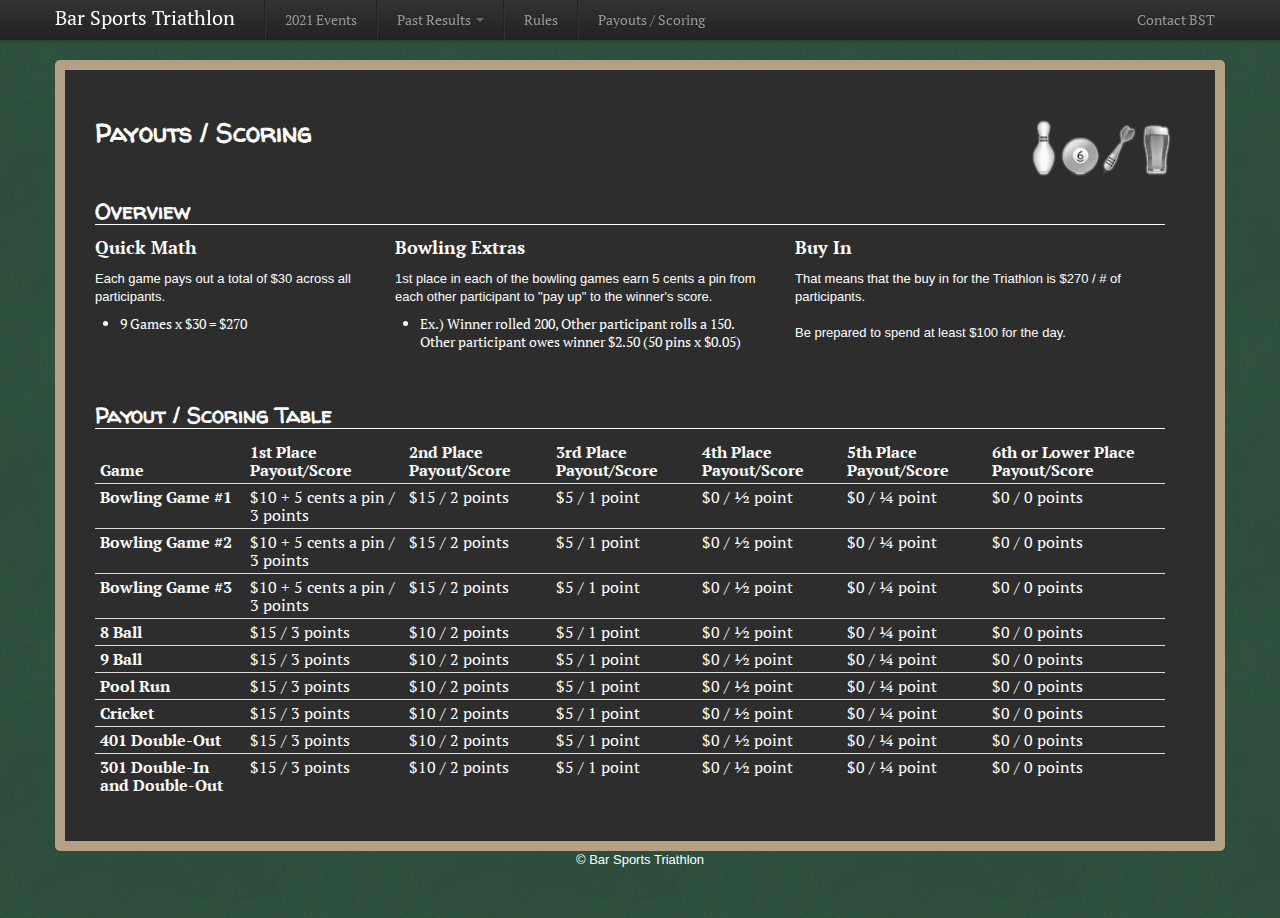
<file: payouts.html>
﻿<!doctype>
<html>
	<head>
		<title>Bar Sports Triathlon | Bowling, Pool, Darts, and Beer</title>
		<meta name="description" content="3 bar sports events, a group of guys, and some beer"/>
   		<meta name="keywords" content="bowling, pool, darts, beer, bar, triathlon, sports "/>
		<meta name="viewport" content="width=device-width, initial-scale=1.0">
		
		<link href="https://fonts.googleapis.com/css?family=Walter+Turncoat&v2" rel="stylesheet" type="text/css"/>
   		<link href="https://fonts.googleapis.com/css?family=PT+Serif" rel="stylesheet" type="text/css">
   		
		<!-- Le styles -->
		<link href="css/bootstrap.css" rel="stylesheet">
		<link rel="stylesheet" type="text/css" href="styles/styles.css" />
	    <style type="text/css">
    		body {
        		padding-bottom: 40px;
      		}
	    </style>
    	<link href="css/bootstrap-responsive.css" rel="stylesheet">

	    <!-- Le HTML5 shim, for IE6-8 support of HTML5 elements -->
    	<!--[if lt IE 9]>
	      <script src="//html5shim.googlecode.com/svn/trunk/html5.js"></script>
    	<![endif]-->
   		
   		<!-- Le HTML5 shim, for IE6-8 support of HTML elements -->
	    <!--[if lt IE 9]>
    	  <script src="https://html5shim.googlecode.com/svn/trunk/html5.js"></script>
	    <![endif]-->

		<style type="text/css">
      		.show-on-phones { display: none !important; }
      		.hide-on-phones { display: block !important; }		
      		
      		@media only screen and (max-device-width: 480px) { 
				.show-on-phones { display: block !important; }
      			.hide-on-phones { display: none !important; }
			}
	    </style>

	</head>
	<body>
	
	
	
	 <div class="navbar navbar-fixed-top">
      <div class="navbar-inner">
        <div class="container">
        	<a class="btn btn-navbar" data-toggle="collapse" data-target=".nav-collapse">
            <span class="icon-bar"></span>
            <span class="icon-bar"></span>
            <span class="icon-bar"></span>
          </a>
          <a class="brand" href="index.html">Bar Sports Triathlon</a>
          <div class="nav-collapse">
          <ul class="nav">
          	<li class="divider-vertical"></li>
          	<li><a href="index.html">2021 Events</a></li>
          	<li class="divider-vertical"></li>
            <li class="dropdown">
              <a href="#" class="dropdown-toggle" data-toggle="dropdown">Past Results <b class="caret"></b></a>

              <ul class="dropdown-menu">
                <li><a href="pastresults_old.html">Old Guys</a></li>
                <li><a href="pastresults_young.html">Young Guys</a></li>
              </ul>
            </li>
            <li class="divider-vertical"></li>
			<li><a href="rules.html">Rules</a></li>
            <li class="divider-vertical"></li>
			<li class="dropdown"><a href="payouts.html">Payouts / Scoring</a></li>
          </ul>
          <ul class="nav pull-right">
          	<li><a href="contact.html">Contact BST</a></li>
          </ul>
          </div>
        </div>
      </div>
    </div>
    
    <div class="container">
    

      <div class="content">
        <div class="page-header">
        	<img src="images/BST_Logo_web.png" alt="Bar Sports Triathlon Logo" />
           <h1>Payouts / Scoring</h1>
        </div>
        <div class="row">
          <div class="span11">
           <h2>Overview</h2>
		  </div>
		 </div>
		 <div class="row">
          <div class="span3">
		   <h3>Quick Math</h3>
           <p>
				Each game pays out a total of $30 across all participants.
				<ul>
					<li>9 Games x $30 = $270</li>
				</ul>
				<br/>
				

		   </p>
		   </div>
		   <div class="span4">
		   <h3>Bowling Extras</h3>
		   <p>
				1st place in each of the bowling games earn 5 cents a pin from each other participant to "pay up" to the winner's score.
				<ul>
					<li>
						Ex.) Winner rolled 200, Other participant rolls a 150.
						<br/>
						Other participant owes winner $2.50 (50 pins x $0.05)
					</li>
				</ul>
				<br/><br/>
		   </p>
		  </div>
		   <div class="span4">
			<h3>Buy In</h3>
		   <p>
				That means that the buy in for the Triathlon is $270 / # of participants. 
				<br/><br/>
				Be prepared to spend at least $100 for the day.
				<br/><br/>
		   </p>
		  </div>
		 </div>
		<div class="row">
          <div class="span11">
			<h2>Payout / Scoring Table</h2>
			<div class="show-on-phones">
				<h3>Bowling Payout & Score</h3>
				<ul>
					<li>
						<strong>1st</strong><br/>
						$10 + 5 cents a pin / 3 points
					</li>
					<li>
						<strong>2nd</strong><br/>
						$15 / 2 points
					</li>
					<li>
						<strong>3rd</strong><br/>
						$5 / 1 point
					</li>
					<li>
						<strong>4th</strong><br/>
						$0 / ½ point
					</li>
					<li>
						<strong>5th</strong><br/>
						$0 / ¼ point
					</li>
					<li>
						<strong>6th</strong><br/>
						$0 / 0 points
					</li>
				</ul>
				<br/><br/>
				<h3>Pool and Darts Payout & Score</h3>
				<ul>
					<li>
						<strong>1st</strong><br/>
						$15 / 3 points
					</li>
					<li>
						<strong>2nd</strong><br/>
						$10 / 2 points
					</li>
					<li>
						<strong>3rd</strong><br/>
						$5 / 1 point
					</li>
					<li>
						<strong>4th</strong><br/>
						$0 / ½ point
					</li>
					<li>
						<strong>5th</strong><br/>
						$0 / ¼ point
					</li>
					<li>
						<strong>6th</strong><br/>
						$0 / 0 points
					</li>
				</ul>
			</div>
			<div class="hide-on-phones">
		    	<table class="table table-condensed">
			<thead>
				<tr>
					<th>Game</th>
					<th>1st Place Payout/Score</th>
					<th>2nd Place Payout/Score</th>
					<th>3rd Place Payout/Score</th>
					<th>4th Place Payout/Score</th>
					<th>5th Place Payout/Score</th>
					<th>6th or Lower Place Payout/Score</th>
				</tr>
			</thead>
			<tbody>
            	<tr>
            		<th>Bowling Game #1</th>
					<td>$10 + 5 cents a pin / 3 points</td>
					<td>$15 / 2 points</td>
					<td>$5 / 1 point</td>
					<td>$0 / ½ point</td>
					<td>$0 / ¼ point</td>
					<td>$0 / 0 points</td>
            	</tr>
				<tr>
            		<th>Bowling Game #2</th>
					<td>$10 + 5 cents a pin / 3 points</td>
					<td>$15 / 2 points</td>
					<td>$5 / 1 point</td>
					<td>$0 / ½ point</td>
					<td>$0 / ¼ point</td>
					<td>$0 / 0 points</td>
            	</tr>
				<tr>
            		<th>Bowling Game #3</th>
					<td>$10 + 5 cents a pin / 3 points</td>
					<td>$15 / 2 points</td>
					<td>$5 / 1 point</td>
					<td>$0 / ½ point</td>
					<td>$0 / ¼ point</td>
					<td>$0 / 0 points</td>
            	</tr>
				<tr>
            		<th>8 Ball</th>
					<td>$15 / 3 points</td>
					<td>$10 / 2 points</td>
					<td>$5 / 1 point</td>
					<td>$0 / ½ point</td>
					<td>$0 / ¼ point</td>
					<td>$0 / 0 points</td>
            	</tr>
				<tr>
            		<th>9 Ball</th>
					<td>$15 / 3 points</td>
					<td>$10 / 2 points</td>
					<td>$5 / 1 point</td>
					<td>$0 / ½ point</td>
					<td>$0 / ¼ point</td>
					<td>$0 / 0 points</td>
            	</tr>
				<tr>
            		<th>Pool Run</th>
					<td>$15 / 3 points</td>
					<td>$10 / 2 points</td>
					<td>$5 / 1 point</td>
					<td>$0 / ½ point</td>
					<td>$0 / ¼ point</td>
					<td>$0 / 0 points</td>
            	</tr>
				<tr>
            		<th>Cricket</th>
					<td>$15 / 3 points</td>
					<td>$10 / 2 points</td>
					<td>$5 / 1 point</td>
					<td>$0 / ½ point</td>
					<td>$0 / ¼ point</td>
					<td>$0 / 0 points</td>
            	</tr>
				<tr>
            		<th>401 Double-Out</th>
					<td>$15 / 3 points</td>
					<td>$10 / 2 points</td>
					<td>$5 / 1 point</td>
					<td>$0 / ½ point</td>
					<td>$0 / ¼ point</td>
					<td>$0 / 0 points</td>
            	</tr>
				<tr>
            		<th>301 Double-In and Double-Out</th>
					<td>$15 / 3 points</td>
					<td>$10 / 2 points</td>
					<td>$5 / 1 point</td>
					<td>$0 / ½ point</td>
					<td>$0 / ¼ point</td>
					<td>$0 / 0 points</td>
            	</tr>
			</tbody>
            </table>
			</div>
			</div>      
        </div>

	
      </div>

			<footer>
        <p>&copy; Bar Sports Triathlon</p>
      </footer>

    </div> <!-- /container -->
	
		<script src="https://code.jquery.com/jquery-3.5.1.slim.min.js" integrity="sha384-DfXdz2htPH0lsSSs5nCTpuj/zy4C+OGpamoFVy38MVBnE+IbbVYUew+OrCXaRkfj" crossorigin="anonymous"></script>
		<script src="https://cdn.jsdelivr.net/npm/bootstrap@4.6.0/dist/js/bootstrap.bundle.min.js" integrity="sha384-Piv4xVNRyMGpqkS2by6br4gNJ7DXjqk09RmUpJ8jgGtD7zP9yug3goQfGII0yAns" crossorigin="anonymous"></script>
	
</body>
</html>
</file>
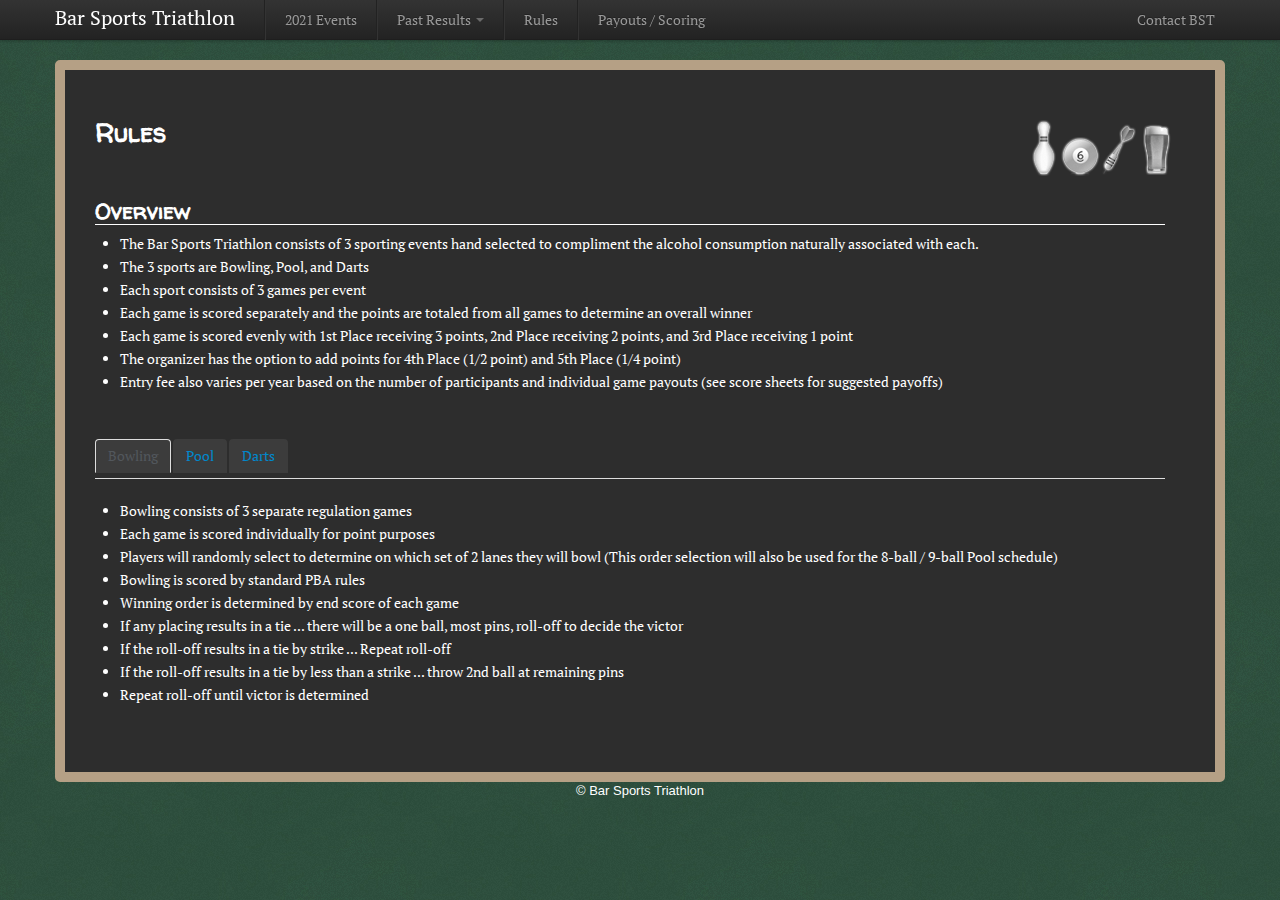
<file: rules.html>
﻿<!doctype>
<html>
	<head>
		<title>Bar Sports Triathlon | Bowling, Pool, Darts, and Beer</title>
		<meta name="description" content="3 bar sports events, a group of guys, and some beer"/>
   		<meta name="keywords" content="bowling, pool, darts, beer, bar, triathlon, sports "/>
		<meta name="viewport" content="width=device-width, initial-scale=1.0">
		
		<link href="https://fonts.googleapis.com/css?family=Walter+Turncoat&v2" rel="stylesheet" type="text/css"/>
   		<link href="https://fonts.googleapis.com/css?family=PT+Serif" rel="stylesheet" type="text/css">
   		
		<!-- Le styles -->
		<link href="css/bootstrap.css" rel="stylesheet">
		<link rel="stylesheet" type="text/css" href="styles/styles.css" />
	    <style type="text/css">
    		body {
        		padding-bottom: 40px;
      		}
	    </style>
    	<link href="css/bootstrap-responsive.css" rel="stylesheet">

	    <!-- Le HTML5 shim, for IE6-8 support of HTML5 elements -->
    	<!--[if lt IE 9]>
	      <script src="//html5shim.googlecode.com/svn/trunk/html5.js"></script>
    	<![endif]-->
   		
   		<!-- Le HTML5 shim, for IE6-8 support of HTML elements -->
	    <!--[if lt IE 9]>
    	  <script src="https://html5shim.googlecode.com/svn/trunk/html5.js"></script>
	    <![endif]-->

		<style type="text/css">
      		.show-on-phones { display: none !important; }
      		.hide-on-phones { display: block !important; }		
      		
      		@media only screen and (max-device-width: 480px) { 
				.show-on-phones { display: block !important; }
      			.hide-on-phones { display: none !important; }
			}
	    </style>

	</head>
	<body>
	
	
	
	 <div class="navbar navbar-fixed-top">
      <div class="navbar-inner">
        <div class="container">
        	<a class="btn btn-navbar" data-toggle="collapse" data-target=".nav-collapse">
            <span class="icon-bar"></span>
            <span class="icon-bar"></span>
            <span class="icon-bar"></span>
          </a>
          <a class="brand" href="index.html">Bar Sports Triathlon</a>
          <div class="nav-collapse">
          <ul class="nav">
          	<li class="divider-vertical"></li>
          	<li><a href="index.html">2021 Events</a></li>
          	<li class="divider-vertical"></li>
            <li class="dropdown">
              <a href="#" class="dropdown-toggle" data-toggle="dropdown">Past Results <b class="caret"></b></a>

              <ul class="dropdown-menu">
                <li><a href="pastresults_old.html">Old Guys</a></li>
                <li><a href="pastresults_young.html">Young Guys</a></li>
              </ul>
            </li>
            <li class="divider-vertical"></li>
			<li><a href="rules.html">Rules</a></li>
            <li class="divider-vertical"></li>
			<li class="dropdown"><a href="payouts.html">Payouts / Scoring</a></li>
          </ul>
          <ul class="nav pull-right">
          	<li><a href="contact.html">Contact BST</a></li>
          </ul>
          </div>
        </div>
      </div>
    </div>
    
    <div class="container">
    

      <div class="content">
        <div class="page-header">
        	<img src="images/BST_Logo_web.png" alt="Bar Sports Triathlon Logo" />
           <h1>Rules</h1>
        </div>
        <div class="row">
          <div class="span11">
           <h2>Overview</h2>
           <ul>
				<li>The Bar Sports Triathlon consists of 3 sporting events hand selected to compliment the alcohol consumption naturally associated with each.</li>
				<li>The 3 sports are Bowling, Pool, and Darts</li>
				<li>Each sport consists of 3 games per event</li>
				<li>Each game is scored separately and the points are totaled from all games to determine an overall winner</li>
				<li>Each game is scored evenly with 1st Place receiving 3 points, 2nd Place receiving 2 points, and 3rd Place receiving 1 point</li>
				<li>The organizer has the option to add points for 4th Place (1/2 point) and 5th Place (1/4 point)</li>
				<li>Entry fee also varies per year based on the number of participants and individual game payouts (see score sheets for suggested payoffs)</li>
			</ul>
			<br/><br/>
			</div>      
        </div>
		
          
          <div class="tabbable">
           <div class="row">
          <div class="span11">
          	    <ul class="nav nav-tabs">
    				<li class="active">
					    <a href="#bowl" data-toggle="tab">Bowling</a>
				    </li>
				    <li><a href="#pool" data-toggle="tab">Pool</a></li>
				    <li><a href="#darts" data-toggle="tab">Darts</a></li>
			    </ul>
        </div>
        </div>
         
	    
           <div class="tab-content">
          
          
          <div class="tab-pane active" id="bowl">
            <div class="row">
          <div class="span11">
			<ul>
				<li>Bowling consists of 3 separate regulation games</li>
				<li>Each game is scored individually for point purposes</li>
				<li>Players will randomly select to determine on which set of 2 lanes they will bowl (This order selection will also be used for the 8-ball / 9-ball Pool schedule)</li>
				<li>Bowling is scored by standard PBA rules</li>
				<li>Winning order is determined by end score of each game</li>
				<li>If any placing results in a tie ... there will be a one ball, most pins, roll-off to decide the victor</li>
				<li>If the roll-off results in a tie by strike ... Repeat roll-off</li>
				<li>If the roll-off results in a tie by less than a strike ... throw 2nd ball at remaining pins</li>
				<li>Repeat roll-off until victor is determined</li>
			</ul>
			<br/><br/>
			</div>
		</div>      
        </div>	
        
        
        <div class="tab-pane" id="pool">
        <div class="row">
          <div class="span3">
			<h3>8 Ball</h3>
			<ul>
				<li>Each participant will play every other participant once (Flip for break)</li>
				<li>Call all shots after break</li>
				<li>If you scratch on break, all balls made remain in pocket</li>
				<li>If you pocket 8-ball on break ... you win</li>
				<li>If you pocket 8-ball on break and scratch ... you lose</li>
				<li>If you only make solids on break and do not scratch you are solids</li>
				<li>If you only make stripes on break and do not scratch you are stripes</li>
				<li>If you make any combination of solids/stripes on break ... table is open</li>
				<li>8-ball is not neutral.  Cannot be used in any combination of balls</li>
				<li>If on the 8-ball, cannot contact any other ball</li>
				<li>If you scratch, you pull one ball plus any of your balls made on that shot</li>
				<li>Can use opponents ball(s) in combination as long as your ball is hit first</li>
				<li>Do not have to call long rails on bank shots (rail parallel to direction of the ball as it approaches object pocket)</li>
				<li>All other disputes will be settled by scorekeepers (feel free to have a neutral player observe any complicated shots before they are attempted)</li>
			</ul>
			<br/><br/>
		</div>
		<div class="span4">
			<h3>9 Ball</h3>
			<ul>
				<li>Each participant will play every other participant once (Flip for break)</li>
				<li>If you scratch on break, all balls made remain in pocket (except 9-ball)</li>
				<li>If you pocket 9-ball on break ... you win</li>
				<li>If you pocket 9-ball on break and scratch ... spot 9-ball</li>
				<li>If you scratch on break, opponent does not get ball-in-hand.  Opponent shoots from behind scratch line (spot low-number ball if behind line)</li>
				<li>The first ball struck on each shot must be the low-number ball on the table</li>
				<li>Shots are not called (slop counts)</li>
				<li>No balls are pulled on a scratch or illegal shot except the 9-ball</li>
				<li>Opponent gets ball-in-hand if previous shooter scratches, does not strike low-number ball first, or shoots cue ball off the table</li>
				<li>All other disputes will be settled by scorekeeper</li>
			</ul>
			<br/><br/>
		</div>
		<div class="span4">
			<h3>Run</h3>
			<ul>
				<li>Get neutral person to watch your run</li>
				<li>Rack your own balls (no re-rack on bad break ... except very bad miscue)</li>
				<li>If you scratch on break, all balls made remain in pocket and turn continues</li>
				<li>Shots are not called (slop counts)</li>
				<li>Continue shooting until a scratch occurs or no ball is pocketed</li>
				<li>If all 15 balls are made ... re-rack and apply above rules</li>
				<li>If run ends in a scratch, ball(s) made on that shot do not count towards total</li>
				<li>After 1st Run attempt is over ... RACK 2ND TIME AND APPLY ABOVE RULES</li>
				<li>Use greater total of balls made from both attempts as your Run Total</li>
			</ul>
			<br/><br/>
		</div>
		</div>
        </div>
        
        <div class="tab-pane" id="darts">
		<div class="row">
          <div class="span3">
			<h3>Cricket</h3>
			<ul>
				<li>Close out 20, 19, 18, 17, 16, 15, and Bulls Eye</li>
				<li>To close out a number you must have 3 legal scores for that number</li>
				<li>Possible legal scores consist of single, double, or triple</li>
				<li>Numbers can be closed in any order</li>
				<li>Each round is complete after every player has thrown 3 darts</li>
				<li>Winning order is determined by whom ever closes all numbers at the end of any round</li>
				<li>If more than one player closes out in any round they will have a shootout</li>
				<li>Shootout consists of 3 darts thrown at the Bulls Eye (player with most Bulls Eyes wins)</li>
				<li>Repeat Shootout until a winner is determined</li>
				<li>Continue rounds until all places are filled (2nd, 3rd, etc.)</li>
			</ul>
			<br/><br/>
		  </div> 
		<div class="span4">
			<h3>401 Double-Out</h3>
			<ul>
				<li>Start scoring with every player having 401 points</li>
				<li>Deduct from 401 with total of every set of 3 darts thrown by players</li>
				<li>Totals are determined by tallying the number-area the 3 darts hit (taking into account the double and triple)</li>
				<li>To close out the game your total must equal ZERO exactly after any dart of your last set of 3 darts is totaled.</li>
				<li>Also, when ZERO total is reached, it must be by your last dart landing in a DOUBLE area.</li>
				<li>If after any of your 3 darts are thrown your total equals 1 or less than zero ... that turn is over and no points are deducted for that round</li>
				<li>Winning order is determined by whom ever reaches ZERO at the end of any round</li>
				<li>If more than one player zeros out in any round they will have a shootout</li>
				<li>Shootout consists of 3 darts thrown at the Bulls Eye (player with most Bulls Eyes wins)</li>
				<li>Repeat Shootout until a winner is determined</li>
				<li>Continue rounds until all places are filled (2nd, 3rd, etc.)</li>
			</ul>
			<br/><br/>
		  </div>
			<div class="span4">
			<h3>301 Double-In and Double-Out</h3>
			<ul>
				<li>Start scoring with every player having 301 points</li>
				<li>Deduct from 301 with total of every set of 3 darts thrown by players</li>
				<li>Deduction does not start until a dart is thrown in a DOUBLE area</li>
				<li>If the DOUBLE is hit after the 1st dart is thrown ... the 1st dart does not count in that round’s total</li>
				<li>If the DOUBLE is hit after the 2nd dart is thrown ... the 1st & 2nd darts do not count in that round’s total</li>
				<li>Totals are determined by tallying the number-area the 3 darts hit (taking into account the double and triple)</li>
				<li>To close out the game your total must equal ZERO exactly after any dart of your last set of 3 darts is totaled.</li>
				<li>Also, when ZERO total is reached, it must be by your last dart landing in a DOUBLE area.</li>
				<li>If after any of your 3 darts are thrown your total equals 1 or less than zero ... that turn is over and no points are deducted for that round</li>
				<li>Winning order is determined by whom ever reaches ZERO at the end of any round</li>
				<li>If more than one player zeros out in any round they will have a shootout</li>
				<li>Shootout consists of 3 darts thrown at the Bulls Eye (player with most Bulls Eyes wins)</li>
				<li>Repeat Shootout until a winner is determined</li>
				<li>Continue rounds until all places are filled (2nd, 3rd, etc.)</li>
			</ul>
			<br/><br/>
		  </div> 
        </div>
        
        </div>
        
        
        </div> <!-- tab content -->
        </div> <!-- tabbable -->
        
		 
		 
		
		  

      </div>

			<footer>
        <p>&copy; Bar Sports Triathlon</p>
      </footer>

    </div> <!-- /container -->
	
		<script src="https://code.jquery.com/jquery-3.5.1.slim.min.js" integrity="sha384-DfXdz2htPH0lsSSs5nCTpuj/zy4C+OGpamoFVy38MVBnE+IbbVYUew+OrCXaRkfj" crossorigin="anonymous"></script>
		<script src="https://cdn.jsdelivr.net/npm/bootstrap@4.6.0/dist/js/bootstrap.bundle.min.js" integrity="sha384-Piv4xVNRyMGpqkS2by6br4gNJ7DXjqk09RmUpJ8jgGtD7zP9yug3goQfGII0yAns" crossorigin="anonymous"></script>
	
</body>
</html>
</file>
<file: styles/styles.css>
/* -------------------------------------------------- 
	:: Mobile Visibility Affordances
---------------------------------------------------*/
	
	
	.show-on-phones { display: none !important; }	
	.show-on-tablets { display: none !important; }
	.show-on-desktops { display: block !important; }
	
	.hide-on-phones { display: block !important; }	
	.hide-on-tablets { display: block !important; }
	.hide-on-desktops { display: none !important; }
	
	
	/* Modernizr-enabled tablet targeting */
	@media only screen and (max-width: 1280px) and (min-width: 768px) {
		.touch .hide-on-phones { display: block !important; }
		.touch .hide-on-tablets { display: none !important; }
		.touch .hide-on-desktops { display: block !important; }
		
		.touch .show-on-phones { display: none !important; }
		.touch .show-on-tablets { display: block !important; }
		.touch .show-on-desktops { display: none !important; }
	}
	
		
	@media only screen and (max-width: 767px) {
		.hide-on-phones { display: none !important; }
		.hide-on-tablets { display: block !important; }
		.hide-on-desktops { display: block !important; }
		
		.show-on-phones { display: block !important; }
		.show-on-tablets { display: none !important; }
		.show-on-desktops { display: none !important; }
	}
	
	
	/* Specific overrides for elements that require something other than display: block */
	
	table.show-on-desktops { display: table !important; }
	table.hide-on-phones { display: table !important; }	
	table.hide-on-tablets { display: table !important; }
	
	@media only screen and (max-width: 1280px) and (min-width: 768px) {
		.touch table.hide-on-phones { display: table !important; }
		.touch table.hide-on-desktops { display: table !important; }
		.touch table.show-on-tablets { display: table !important; }
	}
	
	@media only screen and (max-width: 767px) {
		table.hide-on-tablets { display: table !important; }
		table.hide-on-desktops { display: table !important; }
		table.show-on-phones { display: table !important; }
	}





/* Special classes overriding bootstrap */


body {
	color: #fff;
	padding-top: 40px;
	background: url(../images/chalk_back.jpg);
	font-family: 'PT Serif', serif;
	font-size: 14px;
	line-height: 17px;
	font-weight: normal;
}

.container > footer p {
        text-align: center; /* center align it with the container */
}

.container > .content {
	background-color: #2D2D2D;
	border: 10px solid #b5a085;
	border-radius: 5px;
	-webkit-border-radius: 5px;
	-moz-border-radius: 5px;
	padding: 15px 30px 25px 30px;
	margin: 20px 0px 0px 0px;
}

.page-header {
	border-bottom: none;
	padding: 17px 0px 25px 0px;
	-webkit-box-shadow: none;
  	-moz-box-shadow: none;
	box-shadow: none;	
}

.page-header img {
	float: right;
	
}



footer {
	border: none;
}

h1 {
	color: #ffffff;
	font-size: 26px;
	line-height: 48px;
	margin-bottom: 10px;
	font-family: 'Walter Turncoat', cursive, Arial;
}

h2 {
	color: #ffffff;
	font-size: 22px;
	line-height: 25px;
	border-bottom: 1px solid #fff;
	margin-bottom: 10px;
	font-family: 'Walter Turncoat', cursive, Arial;
}

h3 {
	color: #ffffff;
	font-size: 18px;
	line-height: 25px;
	margin-bottom: 10px;
	font-family: 'PT Serif', serif;
}

h4 {
	color: #ffffff;
	font-size: 16px;
	line-height: 25px;
	margin-bottom: 10px;
	font-family: 'PT Serif', serif;
}

h5 {
	color: #ffffff;
	font-size: 14px;
	line-height: 25px;
	margin-bottom: 10px;
	font-family: 'PT Serif', serif;
}

h6 {
	color: #ffffff;
	font-size: 10px;
	line-height: 25px;
	margin-bottom: 10px;
	font-family: 'PT Serif', serif;
}

li {
	color: #FFFFFF;
}

.row li {
	margin: 5px 0px;
}
</file>
